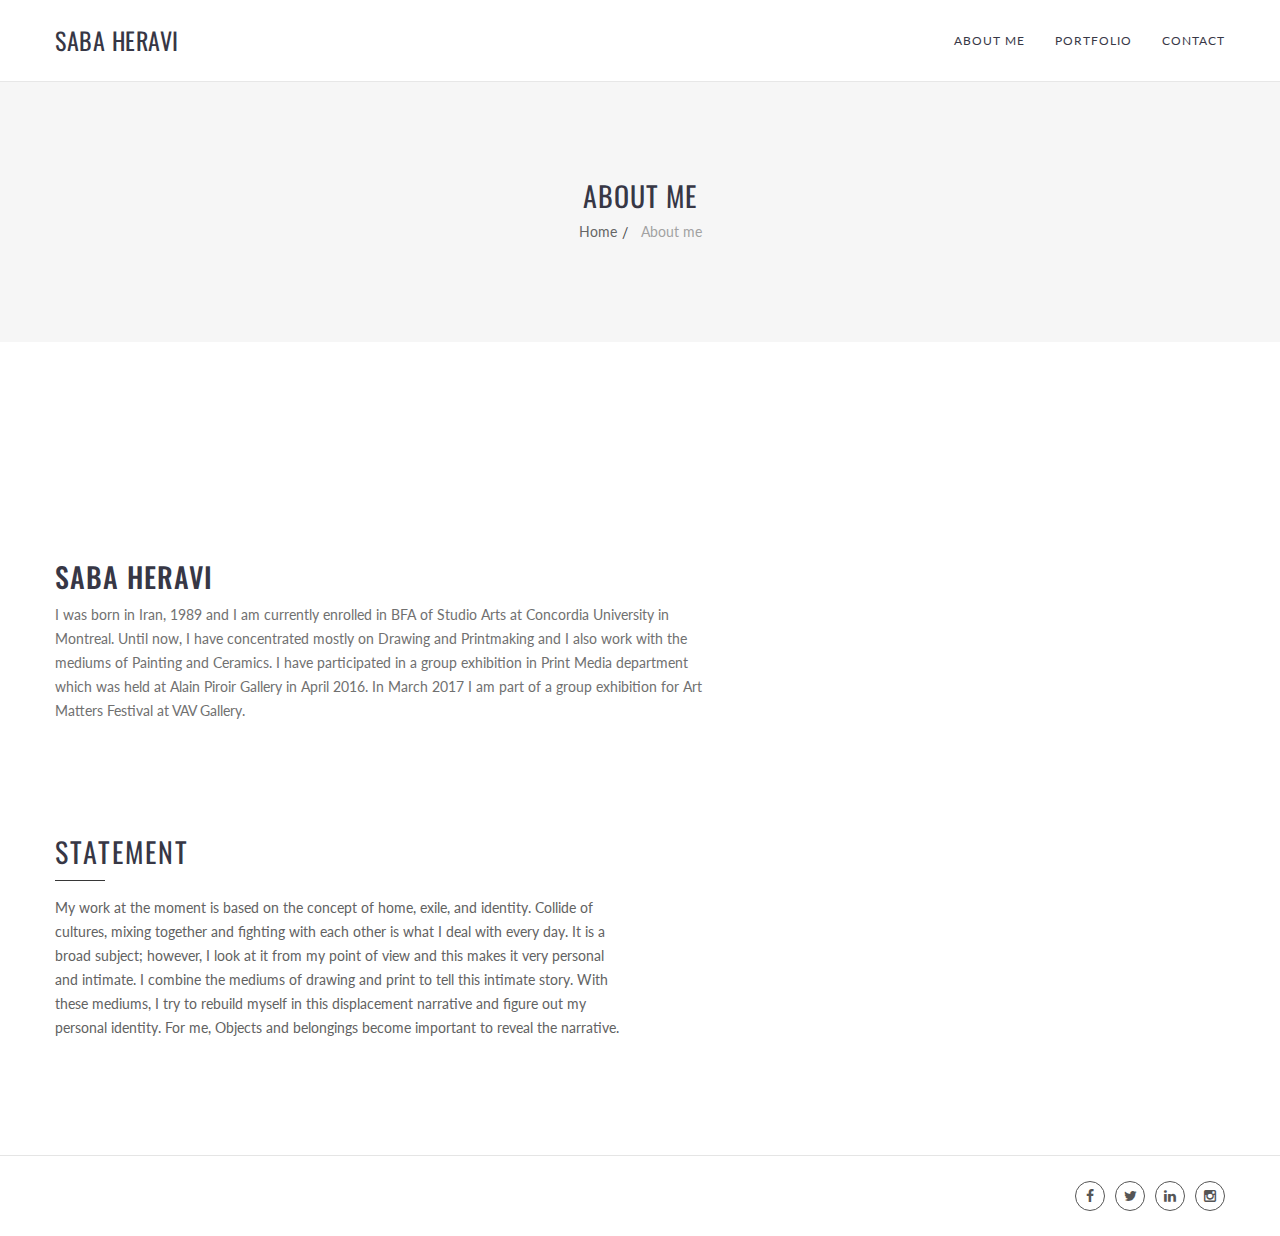
<file: about-me-old.html>
<!doctype html>
<html class="no-js" lang="en-US">
    <head>
        <meta charset="utf-8">
        <meta http-equiv="x-ua-compatible" content="ie=edge">
        <title>Saba Heravi | About</title>
        <meta name="description" content="">
        <meta name="viewport" content="width=device-width, initial-scale=1">

        <!-- Place favicon.ico in the root directory -->
        <link rel="icon" href="img/icons/favicon.png">

        <!-- Fonts -->
		<link href='https://fonts.googleapis.com/css?family=Oswald:400,300,700' rel='stylesheet' type='text/css'>
		<link href='https://fonts.googleapis.com/css?family=Lato:400,400italic,100,300,700,900' rel='stylesheet' type='text/css'>
        
		<!-- All CSS FILES -->
        <link rel="stylesheet" href="css/bootstrap.min.css">
        <link rel="stylesheet" href="css/font-awesome.min.css">    
        <link rel="stylesheet" href="css/et-line-iocn.css">    
        <link rel="stylesheet" href="css/elements.css">     
		<link rel="stylesheet" href="style.css">
        <link rel="stylesheet" href="css/responsive.css">
		<!-- MODERNIZE JS -->
        <script src="js/vendor/modernizr-2.8.3.min.js"></script>

    </head>
    <body>

        <!--[if lt IE 8]>
            <p class="browserupgrade">You are using an <strong>outdated</strong> browser. Please <a href="http://browsehappy.com/">upgrade your browser</a> to improve your experience.</p>
        <![endif]-->
        <!--  THEME PRELOADER AREA -->
        <div id="preloader-wrapper">
            <div class="preloader-wave-effect"></div>
        </div>
        <!-- THEME PRELOADER AREA END -->
        <!-- Main wrapper start -->
        <div class="wrapper">
            <!-- HEADER AREA -->
            <header class="header-area header-style-one intelligent-header">
                <div class="header-middle-area">
                    <div class="container">
                        <div class="row">
							<div class="col-md-4  col-sm-2 col-xs-6">
								<div class="logo">
									<h3><a href="index.html">Saba Heravi</a></h3>
								</div>
							</div>
							<div class="col-md-8 col-sm-10 hidden-xs hidden-sm">
                                <div class="menu-area">
    								<nav>
    									<ul class="main-menu hover-style-one clearfix">
                                            <li><a href="contact.html">About Me</a></li>
                                            <li><a href="index.html">Portfolio</a></li>
                                            <li><a href="contact.html">Contact</a></li>
    									</ul>
                                    </nav>
								</div>
							</div>
                            <div class="clearfix"></div>
                            <!-- START OF MOBILE MENU AREA -->
                            <div class="mobile-menu-area clearfix hidden-md hidden-lg">
                                <nav class="mobile-menu">
                                    <ul>
                                        <li><a href="index.html">Portfolio</a></li>
                                        <li><a href="contact.html">About Me</a></li>
                                        <li><a href="contact.html">Contact</a></li>
                                    </ul>
                                </nav>
                            </div>
                            <!-- END OF MOBILE MENU AREA -->
                        </div>
                    </div>
                </div>                
            </header>
            <!-- END HEADER AREA -->
            <div class="intelligent-header-space"></div>
            <div class="content">
                <!-- Breadcrumb area start -->
                <div class="breadcrumb-area breadcrumb-style-3 gray-bg ptb-100">
                    <div class="container">
                        <div class="row">
                            <div class="col-xs-12">
                                <div class="breadcrumb-content text-center">
                                    <h2 class="page-cat">About me</h2>
                                    <ul class="breadcrumb-list">
                                        <li><a href="index.html">Home</a></li>
                                        <li>About me</li>
                                    </ul>
                                </div>
                            </div>
                        </div>
                    </div>
                </div>
                <!-- Breadcrumb area end -->            
                <!-- Theme standard row Start -->
                <div class="adam-standard-row pt-20">
                    <div class="about-welcome-aea">
                        <div class="container">
                            <div class="row">
                                <div class="col-md-7 col-sm-7">
                                    <div class="block-text">
                                        <h3>Saba Heravi</h3>
                                        <p>I was born in Iran, 1989 and I am currently enrolled in BFA of Studio Arts at Concordia University in Montreal. Until now, I have concentrated mostly on Drawing and Printmaking and I also work with the mediums of Painting and Ceramics. I have participated in a group exhibition in Print Media department which was held at Alain Piroir Gallery in April 2016. In March 2017 I am part of a group exhibition for Art Matters Festival at VAV Gallery.</p>
<!--                                         <a class="btn-medium" href="#">Download resume</a>
 -->                                    </div>
                                </div>
                                <!-- <div class="col-md-5 col-sm-5">
                                    <div class="about-photo">
                                        <img src="img/avatar/1.png" alt="">
                                    </div>
                                </div> -->
                            </div>
                        </div>
                    </div>
                </div>
                <!-- Theme standard row End -->  
               
                <!-- Theme standard row for skill -->        
                <div class="adam-standard-row white-bg ptb-100">
                    <div class="container">
                        <div class="row">
                            <div class="col-md-6">
                                <div class="block-text-skill title-bottom-line-one">
                                    <h3 class="area-title">STATEMENT</h3>
                                    <p>My work at the moment is based on the concept of home, exile, and identity. Collide of cultures, mixing together and fighting with each other is what I deal with every day. It is a broad subject; however, I look at it from my point of view and this makes it very personal and intimate. I combine the mediums of drawing and print to tell this intimate story. With these mediums, I try to rebuild myself in this displacement narrative and figure out my personal identity. For me, Objects and belongings become important to reveal the narrative.</p>
                                    
                                </div>
                            </div>
                        </div>
                    </div>
                </div>
                <!-- Theme standard row for skill End -->
               
                                           
            </div>
            <!-- Footer area start -->
            <footer class="footer-area">
                <div class="container">
                    <div class="row">
                        <div class="col-md-6 col-sm-6">
                            <div class="copy-right">
                            </div>
                        </div>
                        <div class="col-md-6 col-sm-6">
                            <div class="social-bookmark-wrapper">
                                <ul class="social-bookmark-wrapper">
                                    <li><a href="https://www.facebook.com/saboolix"><i class="fa fa-facebook"></i></a></li>
                                    <li><a href="https://twitter.com/saboolix"><i class="fa fa-twitter"></i></a></li>
                                    <li><a href="https://www.linkedin.com/in/saba-momahediheravi-a0950664/"><i class="fa fa-linkedin"></i></a></li>
                                    <li><a href="https://www.instagram.com/saboolix/"><i class="fa fa-instagram"></i></a></li>
                                </ul>
                            </div>
                        </div>
                    </div>
                </div>
            </footer>
            <!-- Footer area end -->
        </div>
        <!-- Main wrapper end -->
		<!-- ALL JS HERE -->
        <script src="js/vendor/jquery-1.12.0.min.js"></script>
        <script src="js/bootstrap.min.js"></script>
        <script src="js/jquery.isotope.js"></script>
        <script src="js/slick.min.js"></script>
        <script src="js/waypoints.min.js"></script>
        <script src="js/plugins.js"></script>
        <script src="js/main.js"></script>
    </body>
</html>
</file>
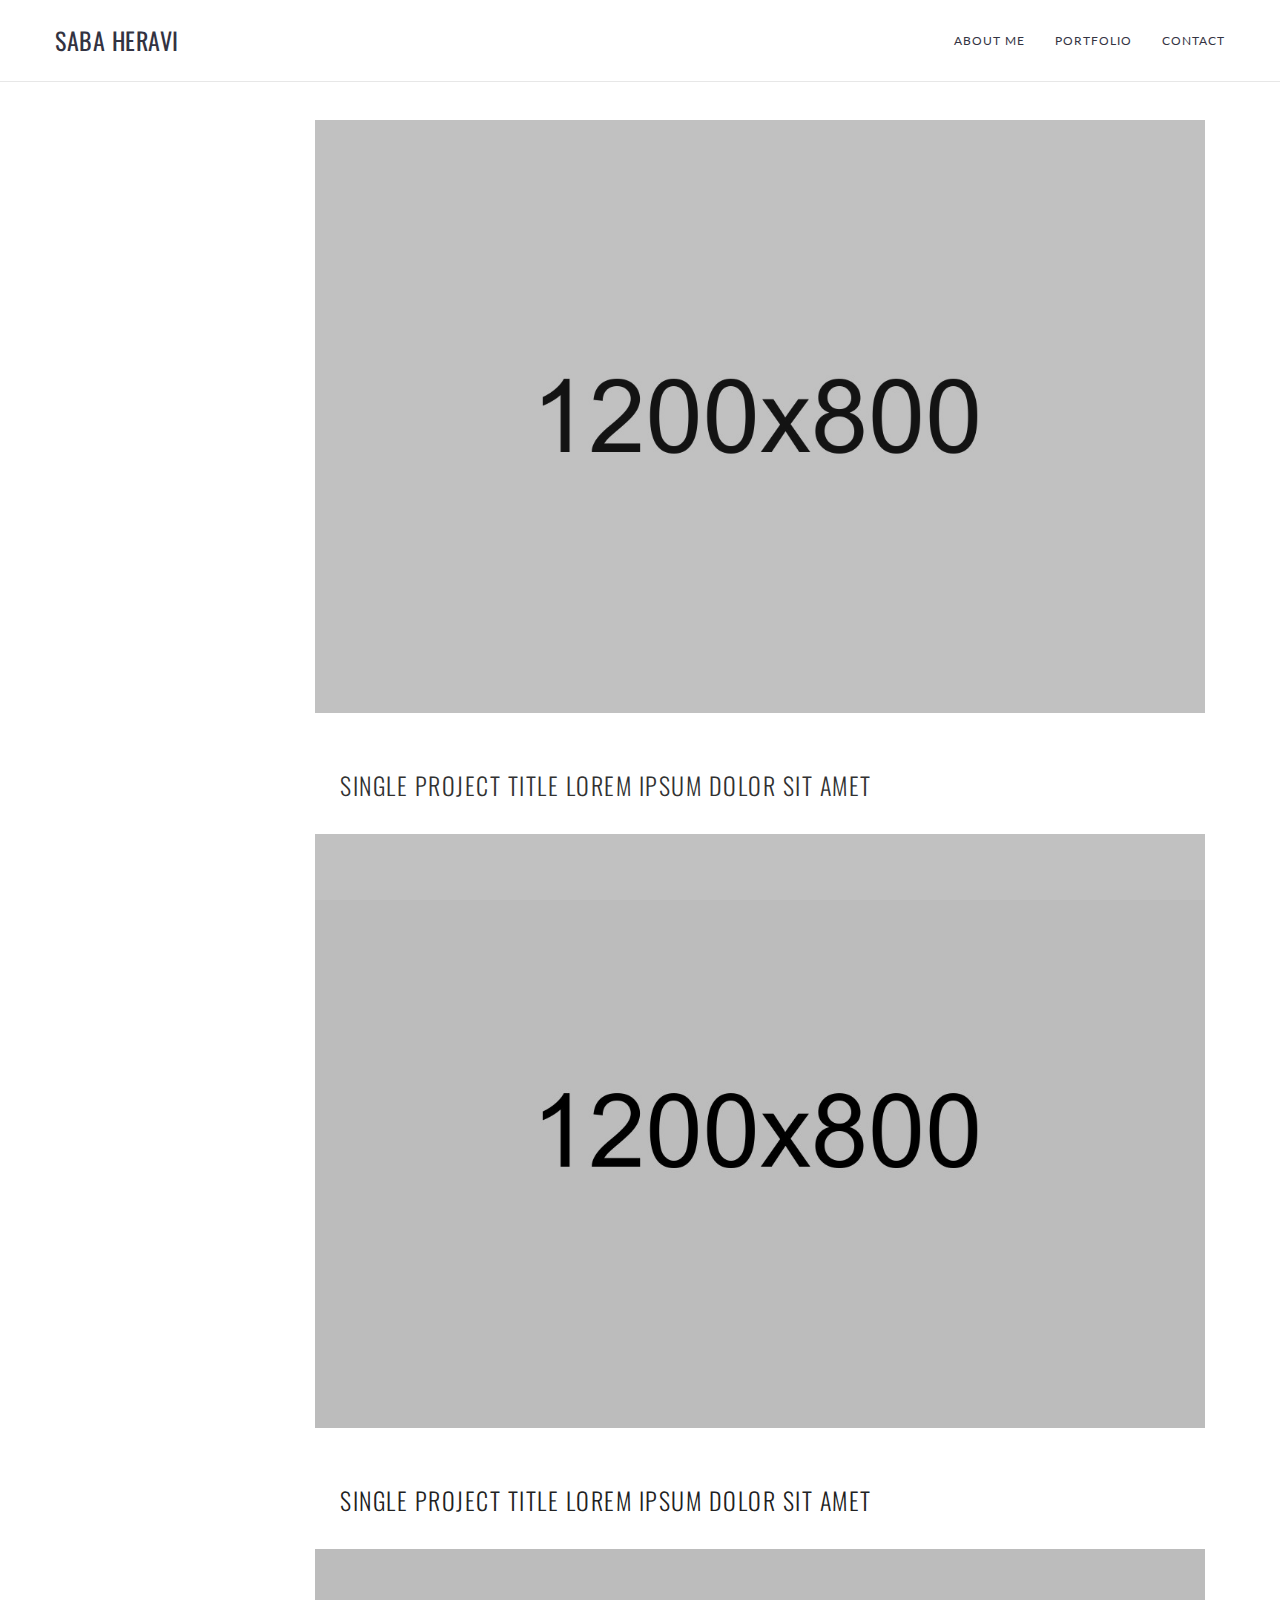
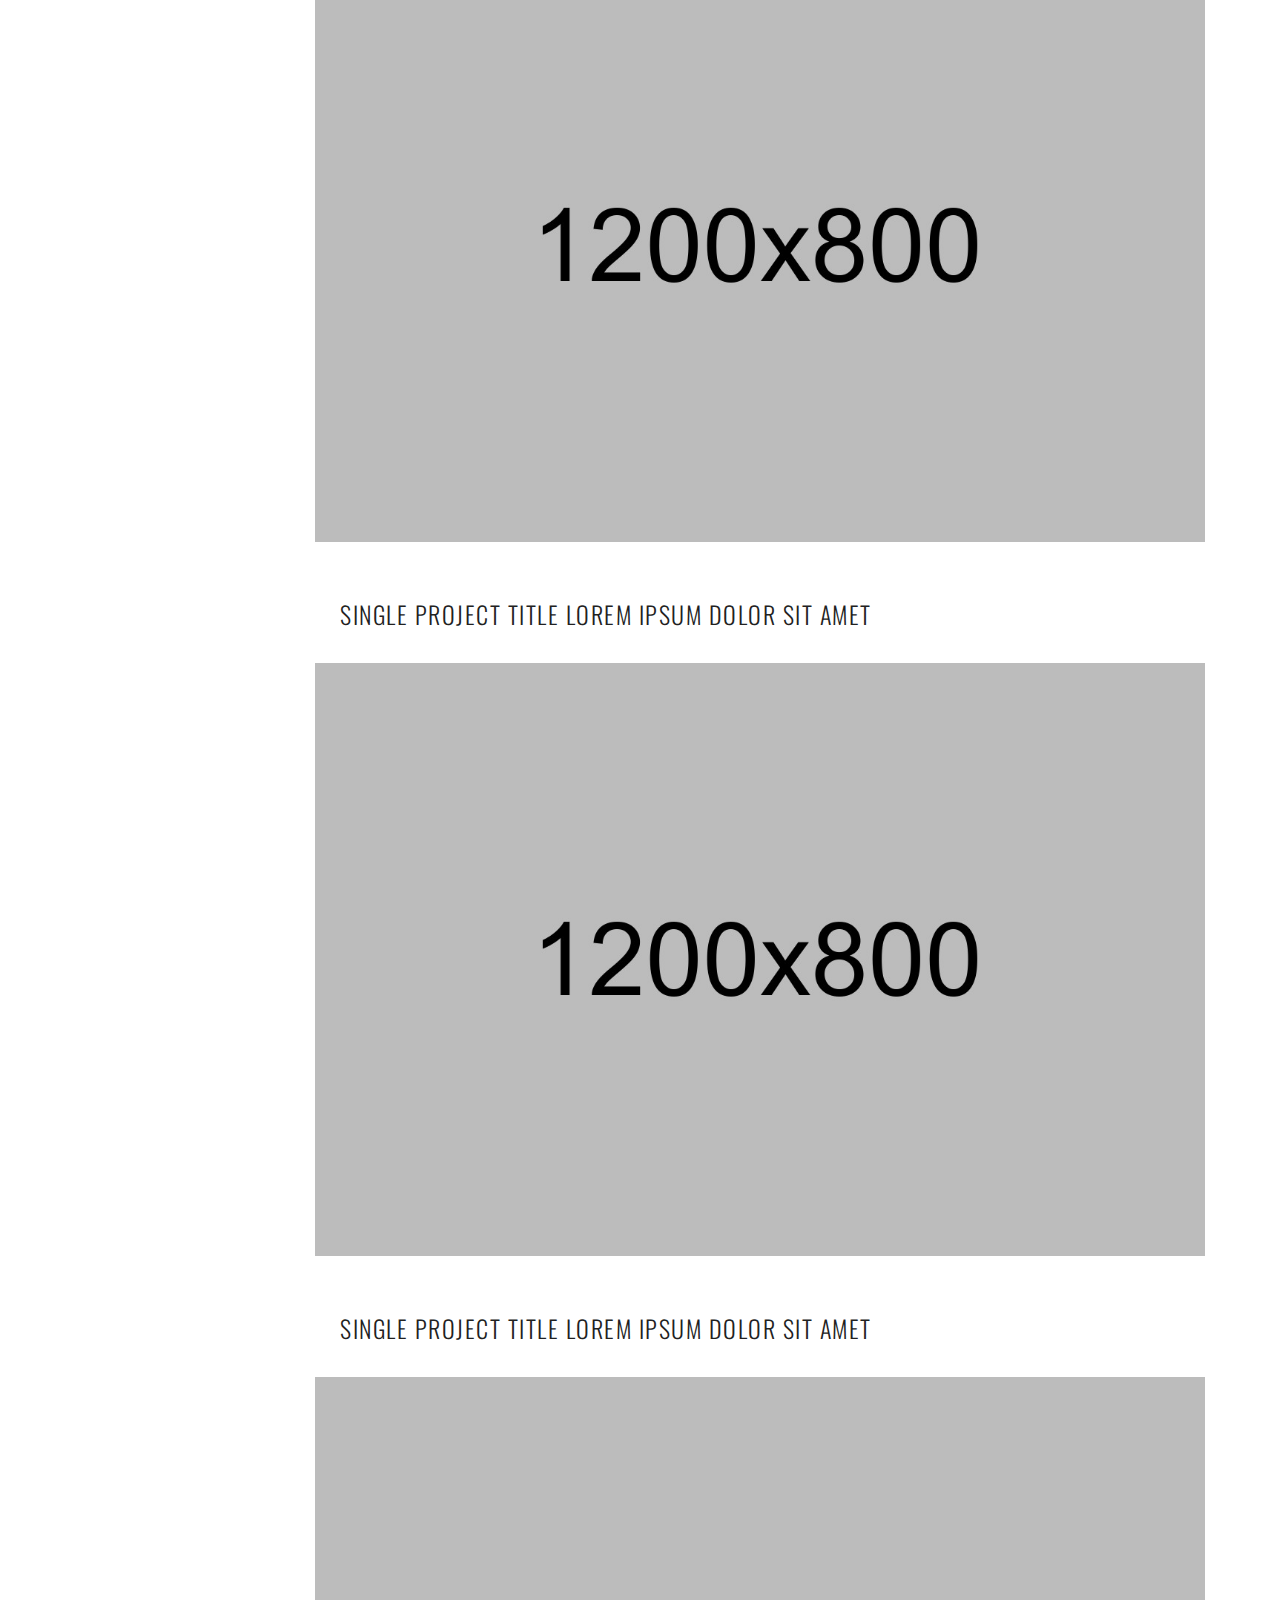
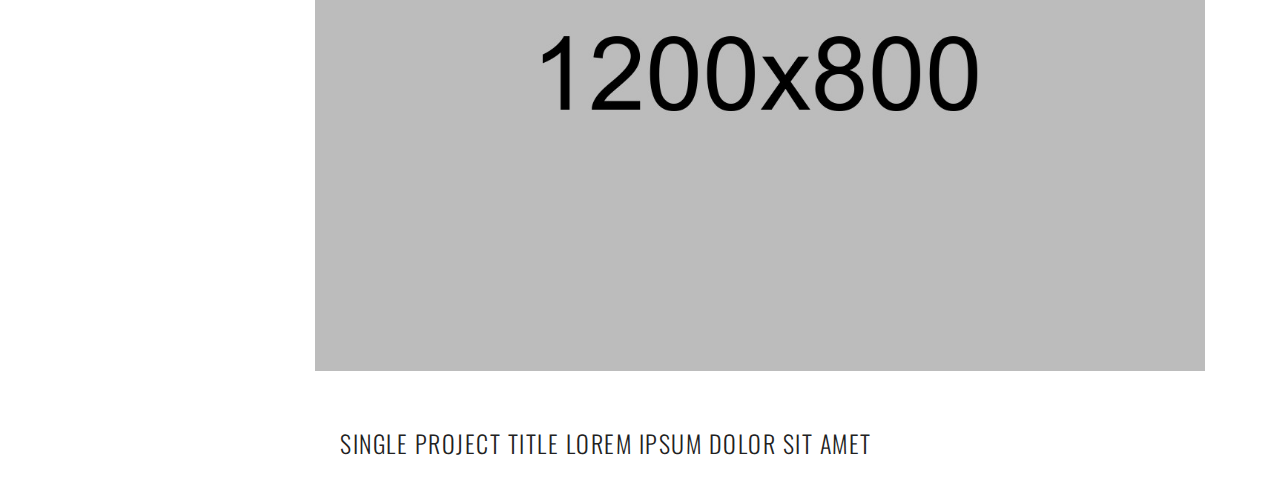
<file: drawing-old.html>
<!doctype html>
<html class="no-js" lang="en-US">
    <head>
        <meta charset="utf-8">
        <meta http-equiv="x-ua-compatible" content="ie=edge">
        <title>Adam | Single Project 3</title>
        <meta name="description" content="">
        <meta name="viewport" content="width=device-width, initial-scale=1">

        <!-- Place favicon.ico in the root directory -->
        <link rel="icon" href="img/icons/favicon.png">

        <!-- Fonts -->
        <link href='https://fonts.googleapis.com/css?family=Oswald:400,300,700' rel='stylesheet' type='text/css'>
        <link href='https://fonts.googleapis.com/css?family=Lato:400,400italic,100,300,700,900' rel='stylesheet' type='text/css'>

        <!-- All CSS FILES -->
        <link rel="stylesheet" href="css/bootstrap.min.css">
        <link rel="stylesheet" href="css/font-awesome.min.css">    
        <link rel="stylesheet" href="css/et-line-iocn.css">    
        <link rel="stylesheet" href="css/elements.css">    
        <link rel="stylesheet" href="style.css">
        <link rel="stylesheet" href="css/responsive.css">

        <!-- MODERNIZE JS -->
        <script src="js/vendor/modernizr-2.8.3.min.js"></script>

    </head>
    <body>

        <!--[if lt IE 8]>
            <p class="browserupgrade">You are using an <strong>outdated</strong> browser. Please <a href="http://browsehappy.com/">upgrade your browser</a> to improve your experience.</p>
        <![endif]-->
        <!--  THEME PRELOADER AREA -->
        <div id="preloader-wrapper">
            <div class="preloader-wave-effect"></div>
        </div>
        <!-- THEME PRELOADER AREA END -->

        <div class="wrapper">
               <!-- HEADER AREA -->
            <header class="header-area header-style-one intelligent-header">
                <div class="header-middle-area">
                    <div class="container">
                        <div class="row">
                            <div class="col-md-4  col-sm-2 col-xs-6">
                                <div class="logo">
                                    <h3><a href="index.html">Saba Heravi</a></h3>
                                </div>
                            </div>
                            <div class="col-md-8 col-sm-10 hidden-xs hidden-sm">
                                <div class="menu-area">
                                    <nav>
                                        <ul class="main-menu hover-style-one clearfix">
                                            <li><a href="about-me.html">About Me</a></li>
                                            <li><a href="index.html">Portfolio</a></li>
                                            <li><a href="contact.html">Contact</a></li>
                                        </ul>
                                    </nav>
                                </div>
                            </div>
                            <div class="clearfix"></div>
                            <!-- START OF MOBILE MENU AREA -->
                            <div class="mobile-menu-area clearfix hidden-md hidden-lg">
                                <nav class="mobile-menu">
                                    <ul>
                                        <li><a href="about-me.html">About Me</a></li>
                                        <li><a href="index.html">Portfolio</a></li>
                                        <li><a href="contact.html">Contact</a></li>
                                    </ul>
                                </nav>
                            </div>
                            <!-- END OF MOBILE MENU AREA -->
                        </div>
                    </div>
                </div>                
            </header>
            <!-- END HEADER AREA -->    
            <!-- Content area start -->
            <section style="background-color: white" class="content content-right-side gray-bg">
                <div class="flay-menu-wrapper">
                    <span class="flay-out-menu-btn"></span>
                </div>
                <div class="inner-content-wrapper">
                    <!-- Theme standard row Start for portfolio -->
                    <div class="adam-standard-row">
                        <!-- Single Project area -->
                        <div class="single-project-area-three">
                            <article class="single-post single-blog-post-area">
                                <div class="col-lg-12 col-md-12">
                                <div class="single-port-img">
                                    <img src="img/portfolio/single/1.jpg" alt="">
                                </div>                              
                        
                                <div class="post-content">                                       
                                    <h2 class="blog-post-title">Single Project title Lorem ipsum dolor sit amet</h2>
                                                                       
                                </div>
                            </article>                               
                        </div>                            
                        <!-- Single Project area end -->                        
                    </div>
                     <div class="adam-standard-row">
                        <!-- Single Project area -->
                        <div class="single-project-area-three">
                            <article class="single-post single-blog-post-area">
                                <div class="col-lg-12 col-md-12">
                                <div class="single-port-img">
                                    <img src="img/portfolio/single/1.jpg" alt="">
                                </div>                              
                        
                                <div class="post-content">                                       
                                    <h2 class="blog-post-title">Single Project title Lorem ipsum dolor sit amet</h2>
                                                                       
                                </div>
                            </article>                               
                        </div>                            
                        <!-- Single Project area end -->                        
                    </div>
                     <div class="adam-standard-row">
                        <!-- Single Project area -->
                        <div class="single-project-area-three">
                            <article class="single-post single-blog-post-area">
                                <div class="col-lg-12 col-md-12">
                                <div class="single-port-img">
                                    <img src="img/portfolio/single/1.jpg" alt="">
                                </div>                              
                        
                                <div class="post-content">                                       
                                    <h2 class="blog-post-title">Single Project title Lorem ipsum dolor sit amet</h2>
                                                                       
                                </div>
                            </article>                               
                        </div>                            
                        <!-- Single Project area end -->                        
                    </div>
                     <div class="adam-standard-row">
                        <!-- Single Project area -->
                        <div class="single-project-area-three">
                            <article class="single-post single-blog-post-area">
                                <div class="col-lg-12 col-md-12">
                                <div class="single-port-img">
                                    <img src="img/portfolio/single/1.jpg" alt="">
                                </div>                              
                        
                                <div class="post-content">                                       
                                    <h2 class="blog-post-title">Single Project title Lorem ipsum dolor sit amet</h2>
                                                                       
                                </div>
                            </article>                               
                        </div>                            
                        <!-- Single Project area end -->                        
                    </div>
                     <div class="adam-standard-row">
                        <!-- Single Project area -->
                        <div class="single-project-area-three">
                            <article class="single-post single-blog-post-area">
                                <div class="col-lg-12 col-md-12">
                                <div class="single-port-img">
                                    <img src="img/portfolio/single/1.jpg" alt="">
                                </div>                              
                        
                                <div class="post-content">                                       
                                    <h2 class="blog-post-title">Single Project title Lorem ipsum dolor sit amet</h2>
                                                                       
                                </div>
                            </article>                               
                        </div>                            
                        <!-- Single Project area end -->                        
                    </div>
                    <!-- Theme standard row End for portfolio -->  
                </div>
            </section>
        </div>

        <!-- ALL JS HERE -->
        <script src="js/vendor/jquery-1.12.0.min.js"></script>
        <script src="js/bootstrap.min.js"></script>
        <script src="js/jquery.isotope.js"></script>
        <script src="js/slick.min.js"></script>
        <script src="js/plugins.js"></script>
        <script src="js/main.js"></script>
    </body>
</html>
</file>
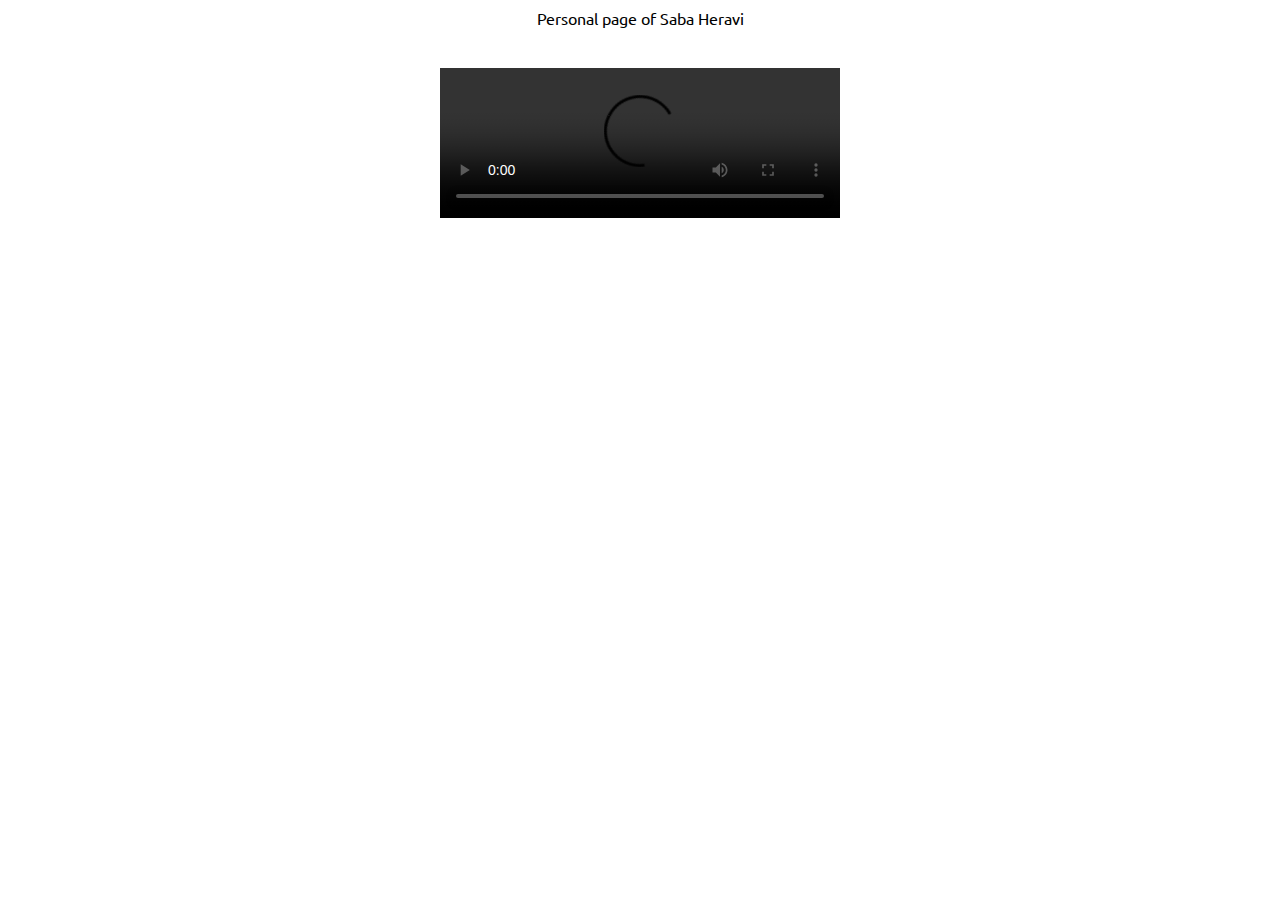
<file: index-bkp.html>
<html>
<head>
<link href="https://fonts.googleapis.com/css?family=Ubuntu" rel="stylesheet">
</head>
<body style="font-family: 'Ubuntu', sans-serif;">
<center>
<p>
Personal page of Saba Heravi
<br/>
<br/>
<br/>
<video width="400" controls>
  <source src="https://scontent-yyz1-1.cdninstagram.com/t50.2886-16/14286277_1267846496593069_844510517_n.mp4" type="video/mp4">
  Your browser does not support HTML5 video.
</video>
</p>
</center>
</body>
</html>
</file>
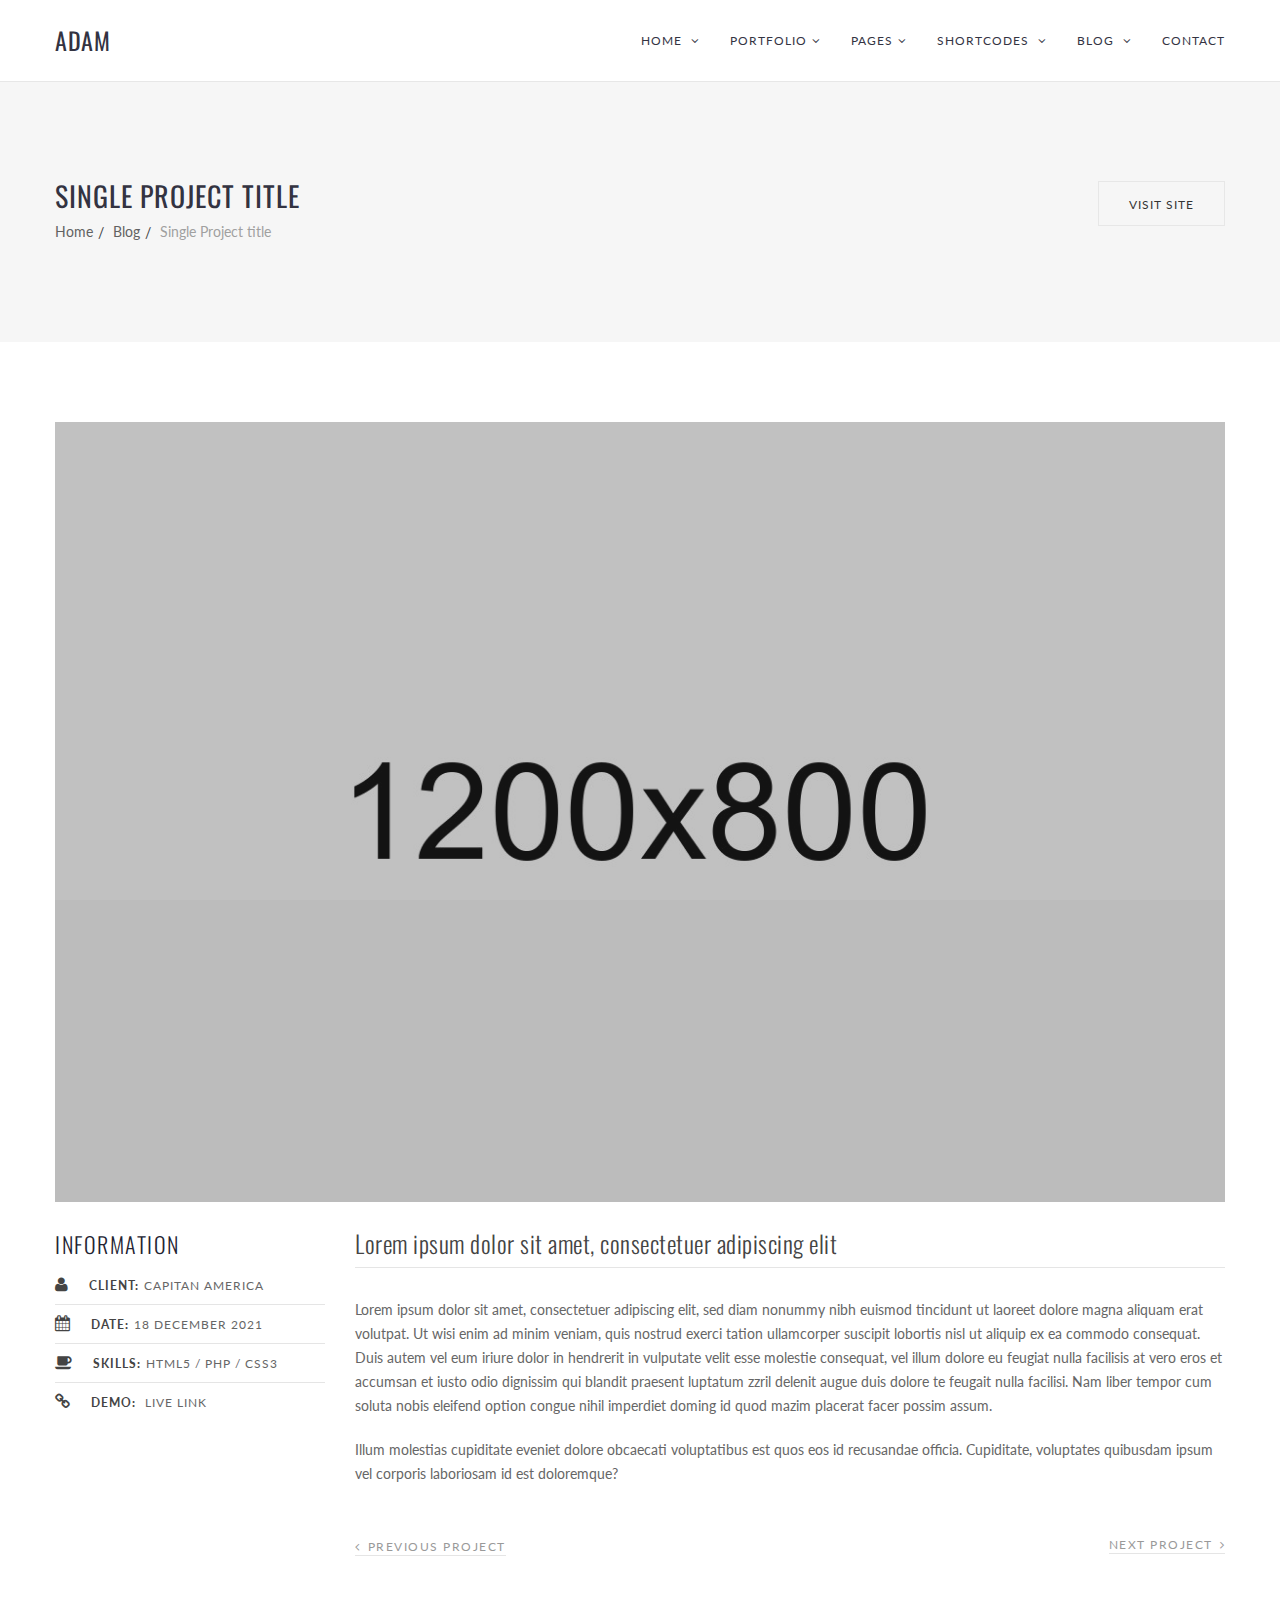
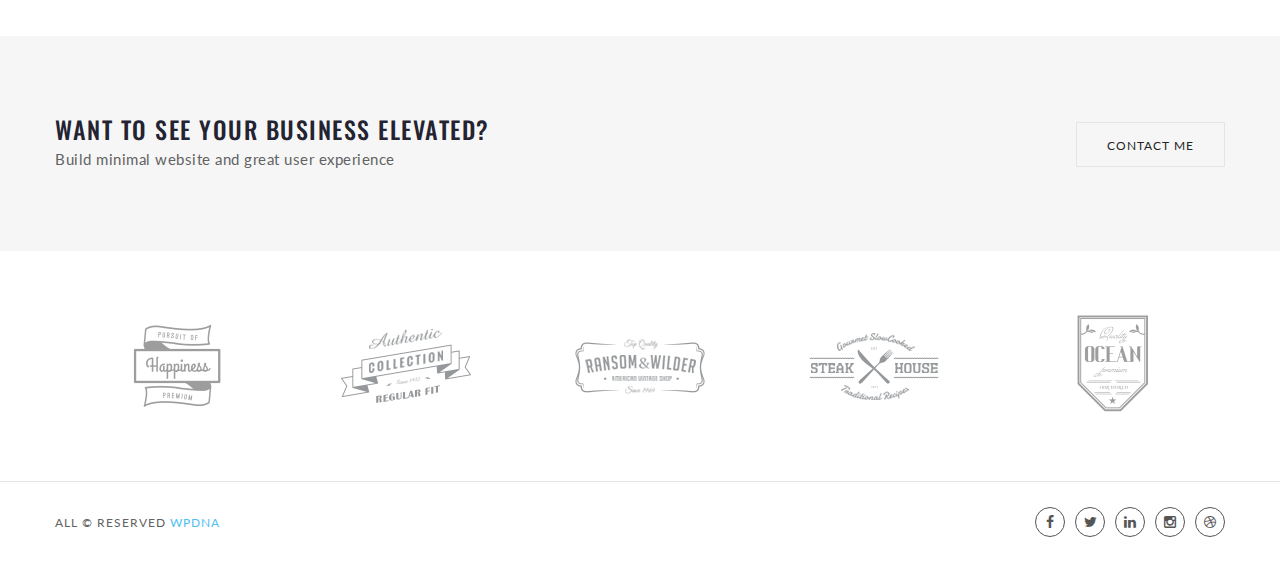
<file: single-project-one.html>
<!doctype html>
<html class="no-js" lang="en-US">
    <head>
        <meta charset="utf-8">
        <meta http-equiv="x-ua-compatible" content="ie=edge">
        <title>Adam | Single Project Four</title>
        <meta name="description" content="">
        <meta name="viewport" content="width=device-width, initial-scale=1">
        <!-- Place favicon.ico in the root directory -->
        <link rel="icon" href="img/icons/favicon.png">

        <!-- Fonts -->
		<link href='https://fonts.googleapis.com/css?family=Oswald:400,300,700' rel='stylesheet' type='text/css'>
		<link href='https://fonts.googleapis.com/css?family=Lato:400,400italic,100,300,700,900' rel='stylesheet' type='text/css'>
		<!-- All CSS FILES -->
        <link rel="stylesheet" href="css/bootstrap.min.css">
        <link rel="stylesheet" href="css/font-awesome.min.css">    
        <link rel="stylesheet" href="css/et-line-iocn.css"> 
        <link rel="stylesheet" href="css/elements.css">    
		<link rel="stylesheet" href="style.css">
        <link rel="stylesheet" href="css/responsive.css">
		<!-- MODERNIZE JS -->
        <script src="js/vendor/modernizr-2.8.3.min.js"></script>

    </head>
    <body>

        <!--[if lt IE 8]>
            <p class="browserupgrade">You are using an <strong>outdated</strong> browser. Please <a href="http://browsehappy.com/">upgrade your browser</a> to improve your experience.</p>
        <![endif]-->
        <!--  THEME PRELOADER AREA -->
        <div id="preloader-wrapper">
            <div class="preloader-wave-effect"></div>
        </div>
        <!-- THEME PRELOADER AREA END -->
        <!-- Main wrapper start -->
        <div class="wrapper">
            <!-- HEADER AREA -->
            <header class="header-area header-style-one intelligent-header">
                <div class="header-middle-area">
                    <div class="container">
                        <div class="row">
							<div class="col-md-4  col-sm-2 col-xs-6">
								<div class="logo">
									<h3><a href="index.html">ADAM</a></h3>
								</div>
							</div>
							<div class="col-md-8 col-sm-10 hidden-xs hidden-sm">
                                <div class="menu-area">
    								<nav>
    									<ul class="main-menu hover-style-one clearfix">
    										<li><a href="#">Home <span><i class="fa fa-angle-down"></i></span></a>
                                                <ul>
                                                    <li><a href="index.html">Adam - Home 1 </a></li>
                                                    <li><a href="index-2.html">Adam - Home 2</a></li>
                                                    <li><a href="index-3.html">Adam - Home 3</a></li>
                                                    <li><a href="index-4.html">Adam - Home 4</a></li>
                                                    <li><a href="index-5.html">Adam - Home 5</a></li>
                                                    <li><a href="index-6.html">Adam - Home 6</a></li>
                                                    <li><a href="index-7.html">Adam - Home 7</a></li>
                                                    <li><a href="index-8.html">Adam - Home 8</a></li>
                                                </ul>
                                            </li>
                                            <li><a href="#">Portfolio<span><i class="fa fa-angle-down"></i></span></a>
                                                <ul>
                                                    <li><a href="#">Masonry<span><i class="fa fa-angle-down"></i></span></a>
                                                        <ul>
                                                            <li><a href="portfolio-2-column-masonry-gutter.html">2 Grid Gutter</a></li>
                                                            <li><a href="portfolio-2-column-masonry-gutter-full.html">2 Grid Gutter Full</a></li>
                                                            <li><a href="portfolio-2-column-masonry-no-gutter.html">2 Grid Gutter less</a></li>
                                                            <li><a href="portfolio-2-column-masonry-no-gutter-full.html">2 Grid Gutter Less Full </a></li>

                                                            <li><a href="portfolio-3-column-masonry-gutter.html">3 Grid Gutter</a></li>
                                                            <li><a href="portfolio-3-column-masonry-gutter-full.html">3 Grid Gutter Full</a></li>
                                                            <li><a href="portfolio-3-column-masonry-no-gutter.html">3 Grid Gutter less</a></li>
                                                            <li><a href="portfolio-3-column-masonry-no-gutter-full.html">3 Grid Gutter Less Full </a></li>

                                                            <li><a href="portfolio-4-column-masonry-gutter.html">4 Grid Gutter</a></li>
                                                            <li><a href="portfolio-4-column-masonry-gutter-full.html">4 Grid Gutter Full</a></li>
                                                            <li><a href="portfolio-4-column-masonry-no-gutter.html">4 Grid Gutter less</a></li>
                                                            <li><a href="portfolio-4-column-masonry-no-gutter-full.html">4 Grid Gutter Less Full </a></li>
                                                        </ul>                                                    
                                                    </li>
                                                    <li><a href="#">Boxed<span><i class="fa fa-angle-down"></i></span></a>
                                                        <ul>
                                                            <li><a href="portfolio-2-column-boxed-gutter.html">2 Grid Gutter</a></li>
                                                            <li><a href="portfolio-2-column-boxed-gutter-full.html">2 Grid Gutter Full</a></li>
                                                            <li><a href="portfolio-2-column-boxed-no-gutter.html">2 Grid Gutter less</a></li>
                                                            <li><a href="portfolio-2-column-boxed-no-gutter-full.html">2 Grid Gutter Less Full </a></li>

                                                            <li><a href="portfolio-3-column-boxed-gutter.html">3 Grid Gutter</a></li>
                                                            <li><a href="portfolio-3-column-boxed-gutter-full.html">3 Grid Gutter Full</a></li>
                                                            <li><a href="portfolio-3-column-boxed-no-gutter.html">3 Grid Gutter less</a></li>
                                                            <li><a href="portfolio-3-column-boxed-no-gutter-full.html">3 Grid Gutter Less Full </a></li>

                                                            <li><a href="portfolio-4-column-boxed-gutter.html">4 Grid Gutter</a></li>
                                                            <li><a href="portfolio-4-column-boxed-gutter-full.html">4 Grid Gutter Full</a></li>
                                                            <li><a href="portfolio-4-column-boxed-no-gutter.html">4 Grid Gutter less</a></li>
                                                            <li><a href="portfolio-4-column-boxed-no-gutter-full.html">4 Grid Gutter Less Full </a></li>
                                                        </ul>                                                    
                                                    </li>
                                                    <li><a href="single-project-one.html">project single 1</a></li>
                                                    <li><a href="single-project-two.html">project single 2</a></li>
                                                    <li><a href="single-project-three.html">project single 3</a></li>
                                                    <li><a href="single-project-four.html">project single 4</a></li>
                                                </ul>
                                            </li>
                                            <li><a href="about-me.html">Pages<span><i class="fa fa-angle-down"></i></span></a>
                                                <ul>
                                                    <li><a href="about-us.html">About Us</a></li>
                                                    <li><a href="about-me.html">About Me</a></li>
                                                    <li><a href="contact.html">Contact</a></li>
                                                    <li><a href="contact-2.html">Contact 2</a></li>
                                                    <li><a href="404.html">404 Not Found</a></li>
                                                </ul>
                                            </li>                                            
                                            <li><a href="#">Shortcodes <span><i class="fa fa-angle-down"></i></span></a>
                                                <ul>
                                                    <li><a href="shortcode-accordion.html">accordion</a></li>
                                                    <li><a href="shortcode-button.html">buttons</a></li>
                                                    <li><a href="shortcode-breadcrumb.html">breadcrumb</a></li>
                                                    <li><a href="shortcode-service-box.html">service box</a></li>
                                                    <li><a href="shortcode-progressbar.html">progressbar</a></li>
                                                    <li><a href="shortcode-tab.html">Tabs</a></li>
                                                    <li><a href="shortcode-header-one.html">header 1</a></li>
                                                    <li><a href="shortcode-header-two.html">header 2</a></li>
                                                    <li><a href="index-2.html">header 3</a></li>
                                                    <li><a href="index-4.html">header 4</a></li>
                                                    <li><a href="index-5.html">header 5</a></li>
                                                    <li><a href="index-7.html">header 6</a></li>
                                                </ul>
                                            </li>
                                            <li><a href="#">Blog <span><i class="fa fa-angle-down"></i></span></a>
                                                <ul class="dropdown-show-right">
                                                    <li><a href="blog.html">Blog Default</a></li>
                                                    <li><a href="blog-left-sidebar.html">Blog Left Sidebar</a></li>
                                                    <li><a href="blog-right-sidebar.html">Blog Right Sidebar</a></li>
                                                    <li><a href="single-post-full-width.html">Post Full width</a></li>
                                                    <li><a href="single-post-left-sidebar.html">Post Sidebar Left</a></li>
                                                    <li><a href="single-post-right-sidebar.html">Post Sidebar Right</a></li>
                                                </ul>                                            
                                            </li>
                                            <li><a href="contact.html">Contact</a></li>
    									</ul>
                                    </nav>
								</div>
							</div>
                            <div class="clearfix"></div>
                            <!-- START OF MOBILE MENU AREA -->
                            <div class="mobile-menu-area clearfix hidden-md hidden-lg">
                                <nav class="mobile-menu">
                                    <ul>
                                        <li><a href="#">Home</a>
                                            <ul>
                                                <li><a href="index.html">Home 1</a></li>
                                                <li><a href="index-2.html">Home 2</a></li>
                                                <li><a href="index-3.html">Home 3</a></li>
                                                <li><a href="index-4.html">Home 4</a></li>
                                                <li><a href="index-5.html">Home 5</a></li>
                                                <li><a href="index-6.html">Home 6</a></li>
                                                <li><a href="index-7.html">Home 7</a></li>
                                                <li><a href="index-8.html">Home 8</a></li>
                                            </ul>
                                        </li>
                                        <li><a href="#">portfolio</a>
                                            <ul>
                                                <li><a href="#">Masonry</a>
                                                    <ul>
                                                        <li><a href="portfolio-2-column-masonry-gutter.html">2 Grid Gutter</a></li>
                                                        <li><a href="portfolio-2-column-masonry-gutter-full.html">2 Grid Gutter Full</a></li>
                                                        <li><a href="portfolio-2-column-masonry-no-gutter.html">2 Grid Gutter less</a></li>
                                                        <li><a href="portfolio-2-column-masonry-no-gutter-full.html">2 Grid Gutter Less Full </a></li>

                                                        <li><a href="portfolio-3-column-masonry-gutter.html">3 Grid Gutter</a></li>
                                                        <li><a href="portfolio-3-column-masonry-gutter-full.html">3 Grid Gutter Full</a></li>
                                                        <li><a href="portfolio-3-column-masonry-no-gutter.html">3 Grid Gutter less</a></li>
                                                        <li><a href="portfolio-3-column-masonry-no-gutter-full.html">3 Grid Gutter Less Full </a></li>

                                                        <li><a href="portfolio-4-column-masonry-gutter.html">4 Grid Gutter</a></li>
                                                        <li><a href="portfolio-4-column-masonry-gutter-full.html">4 Grid Gutter Full</a></li>
                                                        <li><a href="portfolio-4-column-masonry-no-gutter.html">4 Grid Gutter less</a></li>
                                                        <li><a href="portfolio-4-column-masonry-no-gutter-full.html">4 Grid Gutter Less Full </a></li>
                                                    </ul>                                                    
                                                </li>
                                                <li><a href="#">Boxed</a>
                                                    <ul>
                                                        <li><a href="portfolio-2-column-boxed-gutter.html">2 Grid Gutter</a></li>
                                                        <li><a href="portfolio-2-column-boxed-gutter-full.html">2 Grid Gutter Full</a></li>
                                                        <li><a href="portfolio-2-column-boxed-no-gutter.html">2 Grid Gutter less</a></li>
                                                        <li><a href="portfolio-2-column-boxed-no-gutter-full.html">2 Grid Gutter Less Full </a></li>

                                                        <li><a href="portfolio-3-column-boxed-gutter.html">3 Grid Gutter</a></li>
                                                        <li><a href="portfolio-3-column-boxed-gutter-full.html">3 Grid Gutter Full</a></li>
                                                        <li><a href="portfolio-3-column-boxed-no-gutter.html">3 Grid Gutter less</a></li>
                                                        <li><a href="portfolio-3-column-boxed-no-gutter-full.html">3 Grid Gutter Less Full </a></li>

                                                        <li><a href="portfolio-4-column-boxed-gutter.html">4 Grid Gutter</a></li>
                                                        <li><a href="portfolio-4-column-boxed-gutter-full.html">4 Grid Gutter Full</a></li>
                                                        <li><a href="portfolio-4-column-boxed-no-gutter.html">4 Grid Gutter less</a></li>
                                                        <li><a href="portfolio-4-column-boxed-no-gutter-full.html">4 Grid Gutter Less Full </a></li>
                                                    </ul>                                                    
                                                </li>
                                                <li><a href="single-project-one.html">project single 1</a></li>
                                                <li><a href="single-project-two.html">project single 2</a></li>
                                                <li><a href="single-project-three.html">project single 3</a></li>
                                                <li><a href="single-project-four.html">project single 4</a></li>
                                            </ul>
                                        </li>
                                        <li><a href="#">Shortcodes</a>
                                            <ul>
                                                <li><a href="shortcode-accordion.html">accordion</a></li>
                                                <li><a href="shortcode-button.html">buttons</a></li>
                                                <li><a href="shortcode-breadcrumb.html">breadcrumb</a></li>
                                                <li><a href="shortcode-service-box.html">service box</a></li>
                                                <li><a href="shortcode-progressbar.html">progressbar</a></li>
                                                <li><a href="shortcode-tab.html">Tabs</a></li>
                                            </ul>
                                        </li>                                        
                                        <li><a href="#">Blog</a>
                                            <ul class="dropdown-show-right">
                                                <li><a href="blog.html">Blog Default</a></li>
                                                <li><a href="blog-left-sidebar.html">Blog Left Sidebar</a></li>
                                                <li><a href="blog-right-sidebar.html">Blog Right Sidebar</a></li>
                                                <li><a href="single-post-full-width.html">Post Full width</a></li>
                                                <li><a href="single-post-left-sidebar.html">Post Sidebar Left</a></li>
                                                <li><a href="single-post-right-sidebar.html">Post Sidebar Right</a></li>
                                            </ul>                                            
                                        </li>
                                        <li><a href="about-us.html">About</a></li>
                                        <li><a href="contact.html">Contact</a></li>
                                    </ul>
                                </nav>
                            </div>
                            <!-- END OF MOBILE MENU AREA -->
                        </div>
                    </div>
                </div>                
            </header>
            <!-- END HEADER AREA -->
            <div class="intelligent-header-space"></div>  
            <div class="content">
                <!-- Breadcrumb area start -->
                <div class="breadcrumb-area breadcrumb-style-3 gray-bg ptb-100">
                    <div class="container">
                        <div class="row">
                            <div class="col-sm-8 col-xs-12">
                                <div class="breadcrumb-content">
                                    <h2 class="page-cat">Single Project title</h2>
                                    <ul class="breadcrumb-list">
                                        <li><a href="index.html">Home</a></li>
                                        <li><a href="blog.html">Blog</a></li>
                                        <li>Single Project title</li>
                                    </ul>
                                </div>
                            </div>
                            <div class="col-sm-4 hidden-xs">
                                <div class="breadcrumb-btn text-right">
                                    <a href="#" class="btn-medium">Visit site</a>
                                </div>
                            </div>
                        </div>
                    </div>
                </div>
                <!-- Breadcrumb area end -->            
                <!-- Single Project area -->
                <div class="single-project-area">
                    <div class="container">
                        <div class="row">
                            <div class="col-lg-12 col-md-12">
                                <div class="single-port-img">
                                    <img src="img/portfolio/single/1.jpg" alt="">
                                </div>                              
                            </div>
                            <div class="col-lg-3 col-md-4 col-sm-4">
                                <div class="project-meta-wrapper">
                                    <h4>information</h4>
                                    <ul class="single-portfolio-meta">
                                        <li><i class="fa fa-user"></i><span>Client:</span>Capitan America</li>
                                        <li><i class="fa fa-calendar"></i><span>Date:</span>18 December 2021</li>
                                        <li><i class="fa fa-coffee"></i><span>Skills:</span>HTML5 / PHP / CSS3</li>
                                        <li><i class="fa fa-link"></i><span>Demo: </span><a href="#">Live Link</a></li>
                                    </ul>                               
                                </div>                                 
                            </div>
                            <div class="col-lg-9 col-md-8 col-sm-8">
                                <div class="single-project-description">
                                    <h2 class="single-project-title">Lorem ipsum dolor sit amet, consectetuer adipiscing elit</h2>
                                    <p>Lorem ipsum dolor sit amet, consectetuer adipiscing elit, sed diam nonummy nibh euismod tincidunt ut laoreet dolore magna aliquam erat volutpat. Ut wisi enim ad minim veniam, quis nostrud exerci tation ullamcorper suscipit lobortis nisl ut aliquip ex ea commodo consequat. Duis autem vel eum iriure dolor in hendrerit in vulputate velit esse molestie consequat, vel illum dolore eu feugiat nulla facilisis at vero eros et accumsan et iusto odio dignissim qui blandit praesent luptatum zzril delenit augue duis dolore te feugait nulla facilisi. Nam liber tempor cum soluta nobis eleifend option congue nihil imperdiet doming id quod mazim placerat facer possim assum.</p>    

                                    <p>Illum molestias cupiditate eveniet dolore obcaecati voluptatibus est quos eos id recusandae officia. Cupiditate, voluptates quibusdam ipsum vel corporis laboriosam id est doloremque?</p>
                                </div>
                                <div class="post-navigation-wrapper">
                                    <a href="#" class="post-navigation previous-post"><i class="fa fa-angle-left"></i>Previous Project</a>
                                    <a href="#" class="post-navigation next-post">Next Project<i class="fa fa-angle-right"></i></a>
                                </div>                                 
                            </div>                            
                        </div>
                    </div>                
                </div>                
                <!-- Single Project area end --> 
                <!-- Adam call to action area start -->
                <div class="adam-standard-row call-to-action-area gray-bg ptb-80">
                    <div class="container">
                        <div class="row">
                            <div class="col-md-9 col-sm-8">
                                <div class="call-to-text">
                                    <h4>Want to see your business Elevated?</h4>
                                    <p>Build minimal website and great user experience</p>
                                </div>
                            </div>
                            <div class="col-md-3 col-sm-4">
                                <div class="coll-to-btn">
                                    <a class="btn-medium" href="#">Contact Me</a>
                                </div>
                            </div>
                        </div>
                    </div>
                </div>
                <!-- Adam call to action area End -->
                <!-- BRAND ICON AREA START -->
                <div class="adam-standard-row clients-log ptb-40">
                    <div class="container">
                        <div class="row">
                            <div class="col-md-12">
                                <div class="client-logo-wrapper">
                                    <div class="single-brand-logo">
                                        <img src="img/client/1.png" alt="">
                                    </div>
                                    <div class="single-brand-logo">
                                        <img src="img/client/2.png" alt="">
                                    </div>
                                    <div class="single-brand-logo">
                                        <img src="img/client/5.png" alt="">
                                    </div>
                                    <div class="single-brand-logo">
                                        <img src="img/client/3.png" alt="">
                                    </div>
                                    <div class="single-brand-logo">
                                        <img src="img/client/4.png" alt="">
                                    </div>
                                    <div class="single-brand-logo">
                                        <img src="img/client/5.png" alt="">
                                    </div>
                                    <div class="single-brand-logo">
                                        <img src="img/client/6.png" alt="">
                                    </div>
                                </div>
                            </div>
                        </div>
                    </div>
                </div>
                <!-- BRAND ICON AREA END -->
            </div>
            <!-- Footer area start -->
            <footer class="footer-area">
                <div class="container">
                    <div class="row">
                        <div class="col-md-6 col-sm-6">
                            <div class="copy-right">
                                <p>All &copy; reserved <a href="https://themeforest.net/user/wpdna" target="_blank" class="wpdna-brand">wpdna</a></p>
                            </div>
                        </div>
                        <div class="col-md-6 col-sm-6">
                            <div class="social-bookmark-wrapper">
                                <ul class="social-bookmark-wrapper">
                                    <li><a href="#"><i class="fa fa-facebook"></i></a></li>
                                    <li><a href="#"><i class="fa fa-twitter"></i></a></li>
                                    <li><a href="#"><i class="fa fa-linkedin"></i></a></li>
                                    <li><a href="#"><i class="fa fa-instagram"></i></a></li>
                                    <li><a href="#"><i class="fa fa-dribbble"></i></a></li>
                                </ul>
                            </div>
                        </div>
                    </div>
                </div>
            </footer>
            <!-- Footer area end -->
        </div>
        <!-- Main wrapper end -->
		<!-- ALL JS HERE -->
        <script src="js/vendor/jquery-1.12.0.min.js"></script>
        <script src="js/bootstrap.min.js"></script>
        <script src="js/jquery.isotope.js"></script>
        <script src="js/slick.min.js"></script>
        <script src="js/plugins.js"></script>
        <script src="js/main.js"></script>
    </body>
</html>
</file>
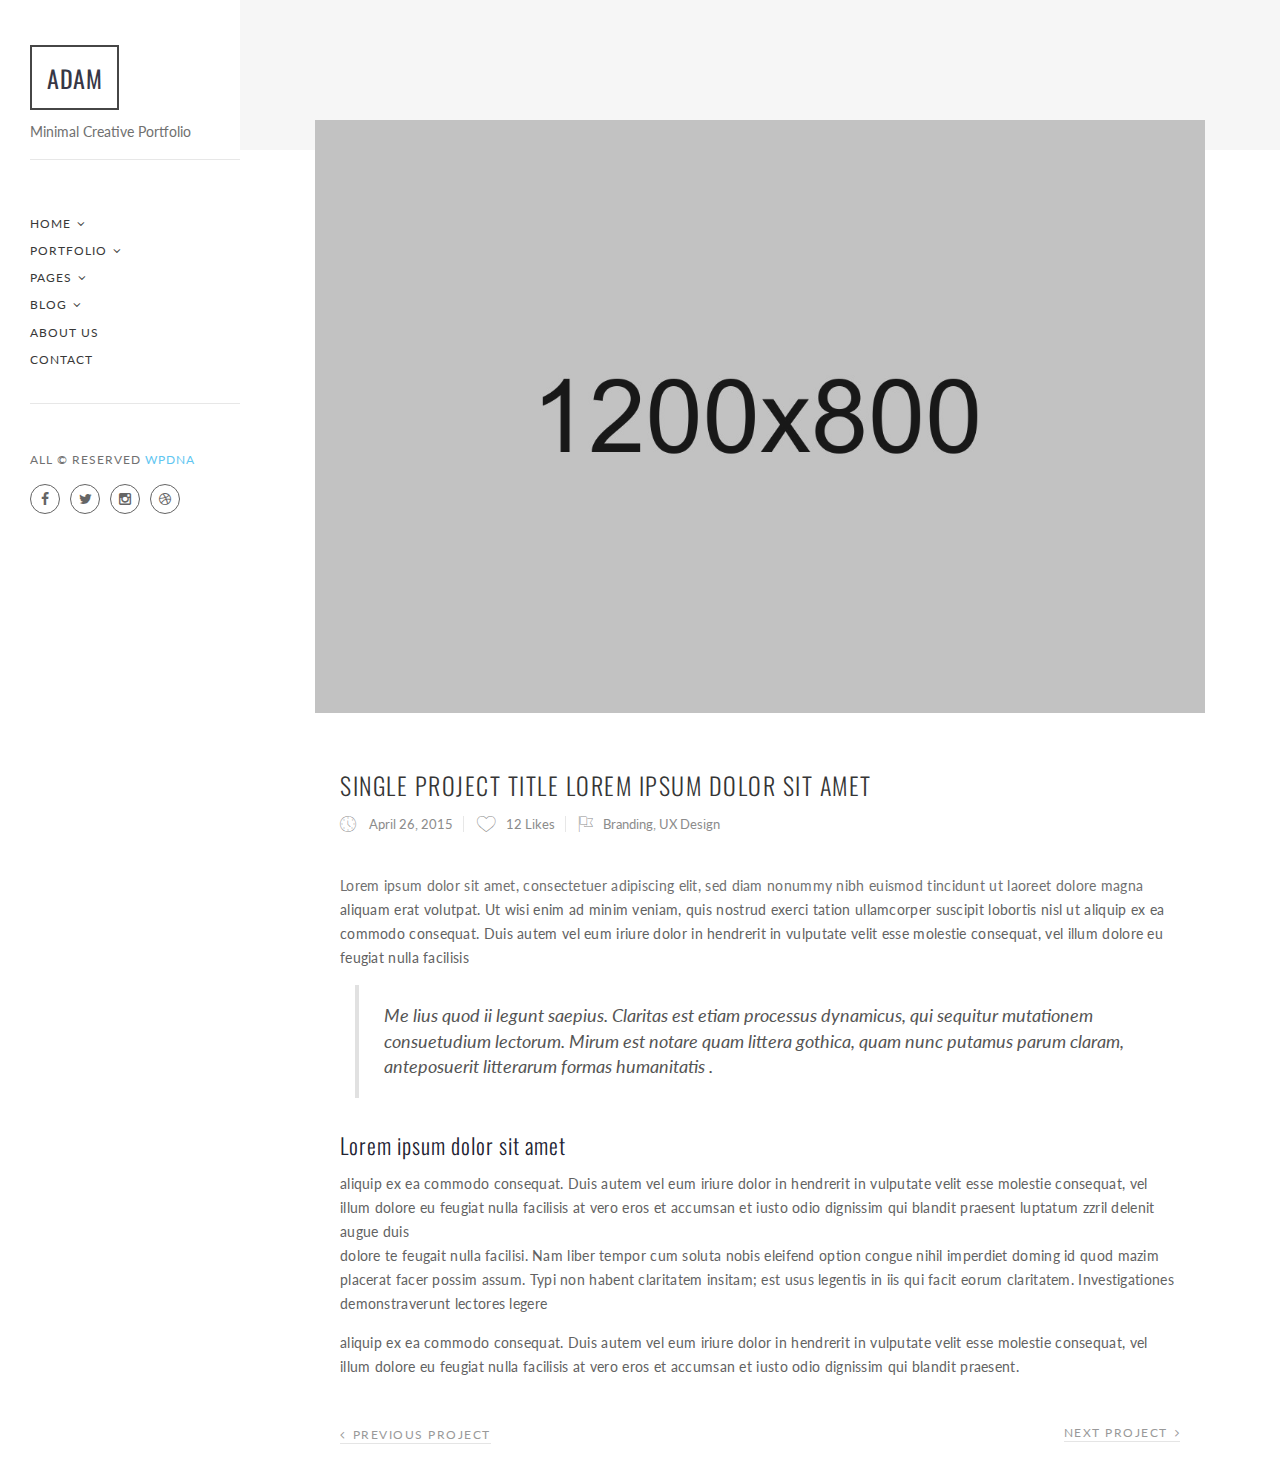
<file: single-project-three.html>
<!doctype html>
<html class="no-js" lang="en-US">
    <head>
        <meta charset="utf-8">
        <meta http-equiv="x-ua-compatible" content="ie=edge">
        <title>Adam | Single Project 3</title>
        <meta name="description" content="">
        <meta name="viewport" content="width=device-width, initial-scale=1">

        <!-- Place favicon.ico in the root directory -->
        <link rel="icon" href="img/icons/favicon.png">

        <!-- Fonts -->
        <link href='https://fonts.googleapis.com/css?family=Oswald:400,300,700' rel='stylesheet' type='text/css'>
        <link href='https://fonts.googleapis.com/css?family=Lato:400,400italic,100,300,700,900' rel='stylesheet' type='text/css'>

        <!-- All CSS FILES -->
        <link rel="stylesheet" href="css/bootstrap.min.css">
        <link rel="stylesheet" href="css/font-awesome.min.css">    
        <link rel="stylesheet" href="css/et-line-iocn.css">    
        <link rel="stylesheet" href="css/elements.css">    
        <link rel="stylesheet" href="style.css">
        <link rel="stylesheet" href="css/responsive.css">

        <!-- MODERNIZE JS -->
        <script src="js/vendor/modernizr-2.8.3.min.js"></script>

    </head>
    <body>

        <!--[if lt IE 8]>
            <p class="browserupgrade">You are using an <strong>outdated</strong> browser. Please <a href="http://browsehappy.com/">upgrade your browser</a> to improve your experience.</p>
        <![endif]-->
        <!--  THEME PRELOADER AREA -->
        <div id="preloader-wrapper">
            <div class="preloader-wave-effect"></div>
        </div>
        <!-- THEME PRELOADER AREA END -->

        <div class="wrapper">
            <!-- Header area -->
            <header class="header-area header-left">
                <div class="header-middle-area">
                    <div class="logo">
                        <h3><a href="index.html">ADAM</a></h3>
                        <p>Minimal Creative Portfolio</p>
                    </div>
                    <nav>
                        <ul id="sidebar-menu" class="sidebar-menu hover-style-one">
                            <li><span>Home</span><span><i class="fa fa-angle-down"></i></span>
                                <ul>
                                    <li><a href="index.html">Adam - Home 1 </a></li>
                                    <li><a href="index-2.html">Adam - Home 2</a></li>
                                    <li><a href="index-3.html">Adam - Home 3</a></li>
                                    <li><a href="index-4.html">Adam - Home 4</a></li>
                                    <li><a href="index-5.html">Adam - Home 5</a></li>
                                    <li><a href="index-6.html">Adam - Home 6</a></li>
                                    <li><a href="index-7.html">Adam - Home 7</a></li>
                                    <li><a href="index-8.html">Adam - Home 8</a></li>
                                </ul>
                            </li>
                            <li><span>portfolio</span><span><i class="fa fa-angle-down"></i></span>
                                <ul>
                                    <li><a href="portfolio-3-column-masonry-gutter.html">3 Grid Gutter</a></li>
                                    <li><a href="portfolio-3-column-masonry-gutter-full.html">3 Grid Gutter Full</a></li>
                                    <li><a href="portfolio-3-column-masonry-no-gutter.html">3 Grid Gutter less</a></li>
                                    <li><a href="portfolio-3-column-masonry-no-gutter-full.html">3 Grid Gutter Less Full </a></li>

                                    <li><a href="portfolio-4-column-masonry-gutter.html">4 Grid Gutter</a></li>
                                    <li><a href="portfolio-4-column-masonry-gutter-full.html">4 Grid Gutter Full</a></li>
                                    <li><a href="portfolio-4-column-masonry-no-gutter.html">4 Grid Gutter less</a></li>
                                    <li><a href="portfolio-4-column-masonry-no-gutter-full.html">4 Grid Gutter Less Full </a></li>
                                </ul>
                            </li>
                            <li><span>Pages</span><span><i class="fa fa-angle-down"></i></span>
                                <ul>
                                    <li><a href="about-us.html">About Us</a></li>
                                    <li><a href="about-me.html">About Me</a></li>
                                    <li><a href="contact.html">Contact</a></li>
                                    <li><a href="contact-2.html">Contact 2</a></li>
                                </ul>
                            </li>
                            <li><span>Blog</span><span><i class="fa fa-angle-down"></i></span>
                                <ul class="dropdown-show-right">
                                    <li><a href="blog.html">Blog Default</a></li>
                                    <li><a href="blog-left-sidebar.html">Blog Left Sidebar</a></li>
                                    <li><a href="blog-right-sidebar.html">Blog Right Sidebar</a></li>
                                    <li><a href="single-post-full-width.html">Post Full width</a></li>
                                    <li><a href="single-post-left-sidebar.html">Post Sidebar Left</a></li>
                                    <li><a href="single-post-right-sidebar.html">Post Sidebar Right</a></li>
                                </ul>
                            </li>
                            <li><a href="about-us.html">About Us</a></li>
                            <li><a href="contact.html">Contact</a></li>
                        </ul> 
                    </nav>
                    <div class="copy-right mb-10">
                        <p>All &copy; reserved <a href="#">wpdna</a></p>
                    </div>
                    <ul class="social-bookmark-wrapper">
                        <li><a href="#"><i class="fa fa-facebook"></i></a></li>
                        <li><a href="#"><i class="fa fa-twitter"></i></a></li>
                        <li><a href="#"><i class="fa fa-instagram"></i></a></li>
                        <li><a href="#"><i class="fa fa-dribbble"></i></a></li>
                    </ul>
                </div>
            </header>
            <!-- End header area -->          
            <!-- Content area start -->
            <section class="content content-right-side gray-bg">
                <div class="flay-menu-wrapper">
                    <span class="flay-out-menu-btn"></span>
                </div>
                <div class="inner-content-wrapper">
                    <!-- Theme standard row Start for portfolio -->
                    <div class="adam-standard-row">
                        <!-- Single Project area -->
                        <div class="single-project-area-three">
                            <article class="single-post single-blog-post-area">
                                <div class="col-lg-12 col-md-12">
                                <div class="single-port-img">
                                    <img src="img/portfolio/single/1.jpg" alt="">
                                </div>                              
                        
                                <div class="post-content">                                       
                                    <h2 class="blog-post-title">Single Project title Lorem ipsum dolor sit amet</h2>
                                    <div class="post-meta">
                                        <span class="post-time"><i class="icon-clock"></i> April 26, 2015</span>
                                        <span class="post-comment"><a href="#"><i class="icon-heart "></i>12 Likes</a></span>
                                        <span class="post-comment"><a href="#"><i class="icon-flag"></i>Branding, UX Design</a></span>
                                    </div>                                        
                                    <p>Lorem ipsum dolor sit amet, consectetuer adipiscing elit, sed diam nonummy nibh euismod tincidunt ut laoreet dolore magna aliquam erat volutpat. Ut wisi enim ad minim veniam, quis nostrud exerci tation ullamcorper suscipit lobortis nisl ut aliquip ex ea commodo consequat. Duis autem vel eum iriure dolor in hendrerit in vulputate velit esse molestie consequat, vel illum dolore eu feugiat nulla facilisis</p>
                                        <blockquote class="ml-20">Me lius quod ii legunt saepius. Claritas est etiam processus dynamicus, qui sequitur mutationem consuetudium lectorum. Mirum est notare quam littera gothica, quam nunc putamus parum claram, anteposuerit litterarum formas humanitatis .
                                        </blockquote> 
                                    <h4>Lorem ipsum dolor sit amet</h4>
                                    <p> aliquip ex ea commodo consequat. Duis autem vel eum iriure dolor in hendrerit in vulputate velit esse molestie consequat, vel illum dolore eu feugiat nulla facilisis at vero eros et accumsan et iusto odio dignissim qui blandit praesent luptatum zzril delenit augue duis <br> dolore te feugait nulla facilisi. Nam liber tempor cum soluta nobis eleifend option congue nihil imperdiet doming id quod mazim placerat facer possim assum. Typi non habent claritatem insitam; est usus legentis in iis qui facit eorum claritatem. Investigationes demonstraverunt lectores legere</p>                    
                                    <p> aliquip ex ea commodo consequat. Duis autem vel eum iriure dolor in hendrerit in vulputate velit esse molestie consequat, vel illum dolore eu feugiat nulla facilisis at vero eros et accumsan et iusto odio dignissim qui blandit praesent.</p>
                                    <div class="post-navigation-wrapper">
                                    <a href="#" class="post-navigation previous-post"><i class="fa fa-angle-left"></i>Previous Project</a>
                                    <a href="#" class="post-navigation next-post">Next Project<i class="fa fa-angle-right"></i></a>
                                    </div>                                        
                                </div>
                            </article>                               
                        </div>                            
                        <!-- Single Project area end -->                        
                    </div>
                    <!-- Theme standard row End for portfolio -->  
                </div>
            </section>
        </div>

        <!-- ALL JS HERE -->
        <script src="js/vendor/jquery-1.12.0.min.js"></script>
        <script src="js/bootstrap.min.js"></script>
        <script src="js/jquery.isotope.js"></script>
        <script src="js/slick.min.js"></script>
        <script src="js/plugins.js"></script>
        <script src="js/main.js"></script>
    </body>
</html>
</file>
<file: css/et-line-iocn.css>
@font-face {
	font-family: 'et-line';
	src:url('../fonts/et-line.eot');
	src:url('../fonts/et-line.eot?#iefix') format('embedded-opentype'),
		url('../fonts/et-line.woff') format('woff'),
		url('../fonts/et-line.ttf') format('truetype'),
		url('../fonts/et-line.svg#et-line') format('svg');
	font-weight: normal;
	font-style: normal;
}

/* Use the following CSS code if you want to use data attributes for inserting your icons */
[data-icon]:before {
	font-family: 'et-line';
	content: attr(data-icon);
	speak: none;
	font-weight: normal;
	font-variant: normal;
	text-transform: none;
	line-height: 1;
	-webkit-font-smoothing: antialiased;
	-moz-osx-font-smoothing: grayscale;
	display:inline-block;
}

/* Use the following CSS code if you want to have a class per icon */
/*
Instead of a list of all class selectors,
you can use the generic selector below, but it's slower:
[class*="icon-"] {
*/
.icon-mobile, .icon-laptop, .icon-desktop, .icon-tablet, .icon-phone, .icon-document, .icon-documents, .icon-search, .icon-clipboard, .icon-newspaper, .icon-notebook, .icon-book-open, .icon-browser, .icon-calendar, .icon-presentation, .icon-picture, .icon-pictures, .icon-video, .icon-camera, .icon-printer, .icon-toolbox, .icon-briefcase, .icon-wallet, .icon-gift, .icon-bargraph, .icon-grid, .icon-expand, .icon-focus, .icon-edit, .icon-adjustments, .icon-ribbon, .icon-hourglass, .icon-lock, .icon-megaphone, .icon-shield, .icon-trophy, .icon-flag, .icon-map, .icon-puzzle, .icon-basket, .icon-envelope, .icon-streetsign, .icon-telescope, .icon-gears, .icon-key, .icon-paperclip, .icon-attachment, .icon-pricetags, .icon-lightbulb, .icon-layers, .icon-pencil, .icon-tools, .icon-tools-2, .icon-scissors, .icon-paintbrush, .icon-magnifying-glass, .icon-circle-compass, .icon-linegraph, .icon-mic, .icon-strategy, .icon-beaker, .icon-caution, .icon-recycle, .icon-anchor, .icon-profile-male, .icon-profile-female, .icon-bike, .icon-wine, .icon-hotairballoon, .icon-globe, .icon-genius, .icon-map-pin, .icon-dial, .icon-chat, .icon-heart, .icon-cloud, .icon-upload, .icon-download, .icon-target, .icon-hazardous, .icon-piechart, .icon-speedometer, .icon-global, .icon-compass, .icon-lifesaver, .icon-clock, .icon-aperture, .icon-quote, .icon-scope, .icon-alarmclock, .icon-refresh, .icon-happy, .icon-sad, .fa fa-facebook, .icon-twitter, .icon-googleplus, .icon-rss, .icon-tumblr, .icon-linkedin, .icon-dribbble {
	font-family: 'et-line';
	speak: none;
	font-style: normal;
	font-weight: normal;
	font-variant: normal;
	text-transform: none;
	line-height: 1;
	-webkit-font-smoothing: antialiased;
	-moz-osx-font-smoothing: grayscale;
	display:inline-block;
}
.icon-mobile:before {
	content: "\e000";
}
.icon-laptop:before {
	content: "\e001";
}
.icon-desktop:before {
	content: "\e002";
}
.icon-tablet:before {
	content: "\e003";
}
.icon-phone:before {
	content: "\e004";
}
.icon-document:before {
	content: "\e005";
}
.icon-documents:before {
	content: "\e006";
}
.icon-search:before {
	content: "\e007";
}
.icon-clipboard:before {
	content: "\e008";
}
.icon-newspaper:before {
	content: "\e009";
}
.icon-notebook:before {
	content: "\e00a";
}
.icon-book-open:before {
	content: "\e00b";
}
.icon-browser:before {
	content: "\e00c";
}
.icon-calendar:before {
	content: "\e00d";
}
.icon-presentation:before {
	content: "\e00e";
}
.icon-picture:before {
	content: "\e00f";
}
.icon-pictures:before {
	content: "\e010";
}
.icon-video:before {
	content: "\e011";
}
.icon-camera:before {
	content: "\e012";
}
.icon-printer:before {
	content: "\e013";
}
.icon-toolbox:before {
	content: "\e014";
}
.icon-briefcase:before {
	content: "\e015";
}
.icon-wallet:before {
	content: "\e016";
}
.icon-gift:before {
	content: "\e017";
}
.icon-bargraph:before {
	content: "\e018";
}
.icon-grid:before {
	content: "\e019";
}
.icon-expand:before {
	content: "\e01a";
}
.icon-focus:before {
	content: "\e01b";
}
.icon-edit:before {
	content: "\e01c";
}
.icon-adjustments:before {
	content: "\e01d";
}
.icon-ribbon:before {
	content: "\e01e";
}
.icon-hourglass:before {
	content: "\e01f";
}
.icon-lock:before {
	content: "\e020";
}
.icon-megaphone:before {
	content: "\e021";
}
.icon-shield:before {
	content: "\e022";
}
.icon-trophy:before {
	content: "\e023";
}
.icon-flag:before {
	content: "\e024";
}
.icon-map:before {
	content: "\e025";
}
.icon-puzzle:before {
	content: "\e026";
}
.icon-basket:before {
	content: "\e027";
}
.icon-envelope:before {
	content: "\e028";
}
.icon-streetsign:before {
	content: "\e029";
}
.icon-telescope:before {
	content: "\e02a";
}
.icon-gears:before {
	content: "\e02b";
}
.icon-key:before {
	content: "\e02c";
}
.icon-paperclip:before {
	content: "\e02d";
}
.icon-attachment:before {
	content: "\e02e";
}
.icon-pricetags:before {
	content: "\e02f";
}
.icon-lightbulb:before {
	content: "\e030";
}
.icon-layers:before {
	content: "\e031";
}
.icon-pencil:before {
	content: "\e032";
}
.icon-tools:before {
	content: "\e033";
}
.icon-tools-2:before {
	content: "\e034";
}
.icon-scissors:before {
	content: "\e035";
}
.icon-paintbrush:before {
	content: "\e036";
}
.icon-magnifying-glass:before {
	content: "\e037";
}
.icon-circle-compass:before {
	content: "\e038";
}
.icon-linegraph:before {
	content: "\e039";
}
.icon-mic:before {
	content: "\e03a";
}
.icon-strategy:before {
	content: "\e03b";
}
.icon-beaker:before {
	content: "\e03c";
}
.icon-caution:before {
	content: "\e03d";
}
.icon-recycle:before {
	content: "\e03e";
}
.icon-anchor:before {
	content: "\e03f";
}
.icon-profile-male:before {
	content: "\e040";
}
.icon-profile-female:before {
	content: "\e041";
}
.icon-bike:before {
	content: "\e042";
}
.icon-wine:before {
	content: "\e043";
}
.icon-hotairballoon:before {
	content: "\e044";
}
.icon-globe:before {
	content: "\e045";
}
.icon-genius:before {
	content: "\e046";
}
.icon-map-pin:before {
	content: "\e047";
}
.icon-dial:before {
	content: "\e048";
}
.icon-chat:before {
	content: "\e049";
}
.icon-heart:before {
	content: "\e04a";
}
.icon-cloud:before {
	content: "\e04b";
}
.icon-upload:before {
	content: "\e04c";
}
.icon-download:before {
	content: "\e04d";
}
.icon-target:before {
	content: "\e04e";
}
.icon-hazardous:before {
	content: "\e04f";
}
.icon-piechart:before {
	content: "\e050";
}
.icon-speedometer:before {
	content: "\e051";
}
.icon-global:before {
	content: "\e052";
}
.icon-compass:before {
	content: "\e053";
}
.icon-lifesaver:before {
	content: "\e054";
}
.icon-clock:before {
	content: "\e055";
}
.icon-aperture:before {
	content: "\e056";
}
.icon-quote:before {
	content: "\e057";
}
.icon-scope:before {
	content: "\e058";
}
.icon-alarmclock:before {
	content: "\e059";
}
.icon-refresh:before {
	content: "\e05a";
}
.icon-happy:before {
	content: "\e05b";
}
.icon-sad:before {
	content: "\e05c";
}
.fa fa-facebook:before {
	content: "\e05d";
}
.icon-twitter:before {
	content: "\e05e";
}
.icon-googleplus:before {
	content: "\e05f";
}
.icon-rss:before {
	content: "\e060";
}
.icon-tumblr:before {
	content: "\e061";
}
.icon-linkedin:before {
	content: "\e062";
}
.icon-dribbble:before {
	content: "\e063";
}
</file>
<file: css/elements.css>
/*-----------------------------------------------------------------------------------
    Various elements style.
-----------------------------------------------------------------------------------*/
@import url("animate.css");

/*!
 * Hamburgers
 * @description Tasty CSS-animated hamburgers
 * @author Jonathan Suh @jonsuh
 * @site https://jonsuh.com/hamburgers
 * @link https://github.com/jonsuh/hamburgers
 */
.hamburger {
  background-color: transparent;
  border: 0 none;
  color: inherit;
  cursor: pointer;
  display: inline-block;
  font: inherit;
  margin: 0;
  overflow: visible;
  padding: 0;
  position: absolute;
  right: 0;
  text-transform: none;
  top: 50%;
  transform: translateY(calc(-50% + 5px));
  transition-duration: 0.5s;
  transition-property: opacity, filter, -webkit-filter;
  transition-timing-function: linear;
}
.hamburger.is-active {
  transform: translateY(calc(-50% + 3px));
}
.hamburger-box {
  display: inline-block;
  height: 20px;
  position: relative;
  width: 25px;
}

.hamburger-inner {
  display: block;
  top: 50%;
  margin-top: -2px; }
  .hamburger-inner, .hamburger-inner::before, .hamburger-inner::after {
    background-color: #000;
    border-radius: 4px;
    height: 1px;
    position: absolute;
    transition-duration: 0.15s;
    transition-property: transform, -webkit-transform;
    transition-timing-function: ease;
    width: 25px;
  }
  .hamburger-inner::before, .hamburger-inner::after {
    content: "";
    display: block; }
  .hamburger-inner::before {
    top: -10px; }
  .hamburger-inner::after {
    bottom: -10px; }


/*
 * Slider
 */
.hamburger--slider .hamburger-inner {
  top: 2px; }
  .hamburger--slider .hamburger-inner::before {
    top: 6px;
    transition-property: opacity, -webkit-transform;
    transition-property: transform, opacity;
    transition-property: transform, opacity, -webkit-transform;
    transition-timing-function: ease;
    transition-duration: 0.2s; }
  .hamburger--slider .hamburger-inner::after {
    top: 12px;
  }

.hamburger--slider.is-active .hamburger-inner {
  -webkit-transform: translate3d(0, 10px, 0) rotate(45deg);
          transform: translate3d(0, 10px, 0) rotate(45deg); }
  .hamburger--slider.is-active .hamburger-inner::before {
    -webkit-transform: rotate(-45deg) translate3d(-5.71429px, -6px, 0);
            transform: rotate(-45deg) translate3d(-5.71429px, -6px, 0);
    opacity: 0; }
  .hamburger--slider.is-active .hamburger-inner::after {
    -webkit-transform: translate3d(0, -12px, 0) rotate(-90deg);
            transform: translate3d(0, -12px, 0) rotate(-90deg); }

/*
 * Slider Reverse
 */
.hamburger--slider-r .hamburger-inner {
  top: 2px; }
  .hamburger--slider-r .hamburger-inner::before {
    top: 10px;
    transition-property: opacity, -webkit-transform;
    transition-property: transform, opacity;
    transition-property: transform, opacity, -webkit-transform;
    transition-timing-function: ease;
    transition-duration: 0.2s; }
  .hamburger--slider-r .hamburger-inner::after {
    top: 20px; }

.hamburger--slider-r.is-active .hamburger-inner {
  -webkit-transform: translate3d(0, 10px, 0) rotate(-45deg);
          transform: translate3d(0, 10px, 0) rotate(-45deg); }
  .hamburger--slider-r.is-active .hamburger-inner::before {
    -webkit-transform: rotate(45deg) translate3d(5.71429px, -6px, 0);
            transform: rotate(45deg) translate3d(5.71429px, -6px, 0);
    opacity: 0; }
  .hamburger--slider-r.is-active .hamburger-inner::after {
    -webkit-transform: translate3d(0, -20px, 0) rotate(90deg);
            transform: translate3d(0, -20px, 0) rotate(90deg); }    



/*Slick Slider Styles */
/* Slider */
.slick-slider
{
    position: relative;

    display: block;
    box-sizing: border-box;

    -webkit-user-select: none;
       -moz-user-select: none;
        -ms-user-select: none;
            user-select: none;

    -webkit-touch-callout: none;
    -khtml-user-select: none;
    -ms-touch-action: pan-y;
        touch-action: pan-y;
    -webkit-tap-highlight-color: transparent;
}
.slick-list
{
    position: relative;

    display: block;
    overflow: hidden;

    margin: 0;
    padding: 0;
}
.slick-list:focus
{
    outline: none;
}
.slick-list.dragging
{
    cursor: pointer;
    cursor: hand;
}

.slick-slider .slick-track,
.slick-slider .slick-list
{
    -webkit-transform: translate3d(0, 0, 0);
       -moz-transform: translate3d(0, 0, 0);
        -ms-transform: translate3d(0, 0, 0);
         -o-transform: translate3d(0, 0, 0);
            transform: translate3d(0, 0, 0);
}

.slick-track
{
    position: relative;
    top: 0;
    left: 0;

    display: block;
}
.slick-track:before,
.slick-track:after
{
    display: table;

    content: '';
}
.slick-track:after
{
    clear: both;
}
.slick-loading .slick-track
{
    visibility: hidden;
}

.slick-slide
{
    display: none;
    float: left;

    height: 100%;
    min-height: 1px;
}
[dir='rtl'] .slick-slide
{
    float: right;
}
.slick-slide img
{
    display: block;
}
.slick-slide.slick-loading img
{
    display: none;
}
.slick-slide.dragging img
{
    pointer-events: none;
}
.slick-initialized .slick-slide
{
    display: block;
}
.slick-loading .slick-slide
{
    visibility: hidden;
}
.slick-vertical .slick-slide
{
    display: block;

    height: auto;

    border: 1px solid transparent;
}
.slick-arrow.slick-hidden {
    display: none;
}

@charset 'UTF-8';
/* Slider */
.slick-loading .slick-list
{
    background: #fff url('../img/icons/ajax-loader.gif') center center no-repeat;
}

/* Icons */
@font-face
{
    font-family: 'slick';
    font-weight: normal;
    font-style: normal;

    src: url('../fonts/slick.eot');
    src: url('../fonts/slick.eot?#iefix') format('embedded-opentype'), url('../fonts/slick.woff') format('woff'), url('../fonts/slick.ttf') format('truetype'), url('../fonts/slick.svg#slick') format('svg');
}
/* Arrows */
.slick-prev, .slick-next {
  background: #777 none repeat scroll 0 0;
  border: medium none;
  color: transparent;
  cursor: pointer;
  display: block;
  font-size: 0;
  height: 40px;
  line-height: 0;
  outline: medium none;
  padding: 0;
  position: absolute;
  top: 50%;
  transform: translate(0px, -50%);
  width: 40px;
  z-index: 2;
}
.slick-prev:hover, 
.slick-prev:focus, 
.slick-next:hover, 
.slick-next:focus {
  background: #888 none repeat scroll 0 0;
  color: transparent;
  outline: medium none;
}
.slick-prev:hover:before,
.slick-prev:focus:before,
.slick-next:hover:before,
.slick-next:focus:before
{
    opacity: 1;
}
.slick-prev.slick-disabled:before,
.slick-next.slick-disabled:before
{
    opacity: .25;
}

.slick-prev:before,
.slick-next:before
{
    font-family: inherit;
    font-size: 20px;
    line-height: 1;

    opacity: .75;
    color: white;

    -webkit-font-smoothing: antialiased;
    -moz-osx-font-smoothing: grayscale;
}

.slick-prev
{
    left: 0;
}
[dir='rtl'] .slick-prev
{
    right: -25px;
    left: auto;
}
.slick-prev:before
{
    content: '←';
}
[dir='rtl'] .slick-prev:before
{
    content: '→';
}

.slick-next
{
    right: 0;
}
[dir='rtl'] .slick-next
{
    right: auto;
    left: -25px;
}
.slick-next:before
{
    content: '→';
}
[dir='rtl'] .slick-next:before
{
    content: '←';
}

/* Dots */
.slick-dotted.slick-slider
{
    margin-bottom: 0px;
}
.slick-dots {
  display: block;
  list-style: outside none none;
  margin: 0;
  padding: 0;
  text-align: center;
}
.slick-dots li {
  cursor: pointer;
  display: inline-block;
  height: 10px;
  margin: 0 4px;
  padding: 0;
  position: relative;
  width: 10px;
}
.slick-dots li button
{
    font-size: 0;
    line-height: 0;

    display: block;

    width: 20px;
    height: 20px;
    padding: 5px;

    cursor: pointer;

    color: transparent;
    border: 0;
    outline: none;
    background: transparent;
}
.slick-dots li button:hover,
.slick-dots li button:focus
{
    outline: none;
}
.slick-dots li button:hover:before,
.slick-dots li button:focus:before
{
    opacity: 1;
}
.slick-dots li button::before {
  background: #999 none repeat scroll 0 0;
  border-radius: 50%;
  color: black;
  content: "";
  font-family: "slick";
  font-size: 6px;
  height: 10px;
  left: 0;
  line-height: 20px;
  margin: auto;
  opacity: 1;
  position: absolute;
  text-align: center;
  top: 0;
  width: 10px;
}
.slick-dots li.slick-active button::before {
  background: #000 none repeat scroll 0 0;
  color: black;
}

/* ------ venobox.css --------*/
.vbox-overlay *, .vbox-overlay *:before, .vbox-overlay *:after{
    -webkit-backface-visibility: hidden;
    -webkit-box-sizing:border-box;
    -moz-box-sizing:border-box;
    box-sizing:border-box;
}
/* ------- overlay: change here background color and opacity ----- */
.vbox-overlay {
  background: rgba(0, 0, 0, 0.7) none repeat scroll 0 0;
  bottom: 0;
  height: auto;
  left: 0;
  opacity: 0;
  overflow-x: hidden;
  overflow-y: auto;
  position: fixed;
  top: 0;
  width: 100%;
  z-index: 9999;
}

/* ----- preloader - choose between CIRCLE, IOS, DOTS, QUADS ----- */

/* circle preloader */
.vbox-preloader{
    position:fixed; 
    width:32px; 
    height:32px;
    left:50%; 
    top:50%; 
    margin-left:-16px; 
    margin-top:-16px;
    background-image: url(../img/icons/venobox/preload-circle.png);
    text-indent: -100px;
    overflow: hidden;
    -webkit-animation: playload 1.4s steps(18) infinite;
       -moz-animation: playload 1.4s steps(18) infinite;
        -ms-animation: playload 1.4s steps(18) infinite;
         -o-animation: playload 1.4s steps(18) infinite;
            animation: playload 1.4s steps(18) infinite;
}
@-webkit-keyframes playload {
   from { background-position:    0px; }
     to { background-position: -576px; }
}
@-moz-keyframes playload {
   from { background-position:    0px; }
     to { background-position: -576px; }
}
@-ms-keyframes playload {
   from { background-position:    0px; }
     to { background-position: -576px; }
}
@-o-keyframes playload {
   from { background-position:    0px; }
     to { background-position: -576px; }
}
@keyframes playload {
   from { background-position:    0px; }
     to { background-position: -576px; }
}
/* ----- navigation ----- */
.vbox-close{
    cursor: pointer;
    position: fixed;
    top: -1px;
    right: 0;
    width: 46px;
    height: 40px;
    padding: 10px 20px 10px 0;
    display: block;
    background: url(../img/icons/venobox/close.gif) no-repeat #161617;
    background-position:10px center;
    color: #fff;
    text-indent: -100px;
    overflow: hidden;
}
.vbox-next, .vbox-prev{
    box-sizing: content-box;
    cursor: pointer;
    position: fixed;
    top: 50%;
    color: #fff;
    width: 30px;
    height: 170px;
    margin-top: -85px;
    text-indent: -100px;
    border: solid transparent; /* Using border instead of padding to keep bg image in place */
    overflow: hidden;
}
.vbox-prev{
    left: 0;
    border-width: 0 30px 0 10px;
    background: url(../img/icons/venobox/prev.gif) center center no-repeat;
}
.vbox-next{
    right: 0;
    border-width: 0 10px 0 30px;
    background: url(../img/icons/venobox/next.gif) center center no-repeat;
}

.vbox-title{
    width: 100%;
    height: 40px;
    float: left;
    text-align: center;
    line-height: 28px;
    font-size: 12px;
    color: #fff;
    padding: 6px 40px;
    overflow: hidden;
    background: #161617;
    position: fixed;
    display: none;
    top: -1px;
    left: 0;

}
.vbox-num{
    cursor: pointer;
    position: fixed;
    top: -1px;
    left: 0;
    height: 40px;
    display: block;
    color: #fff;
    overflow: hidden;
    line-height: 28px;
    font-size: 12px;
    padding: 6px 10px;
    background: #161617;
    display: none;
}
/* ------- inline window ------ */
.vbox-inline{
    width: 420px;
    height: 315px;
    padding: 10px;
    background: #fff;
    text-align: left;
    margin: 0 auto;
    overflow: auto;
}

/* ------- Video & iFrames window ------ */
.venoframe{
    border: none;
    width: 960px;
    height: 720px;
}
@media (max-width: 992px) {
    .venoframe{
        width: 640px;
        height: 480px;
    }
}
@media (max-width: 767px) {
    .venoframe{
        width: 420px;
        height: 315px;
    }
}
@media (max-width: 460px) {
    .vbox-inline{
        width: 100%;
    }

    .venoframe{
        width: 100%;
        height: 260px;
    }
}

/* ------- PLease do NOT edit this! (or do it at your own risk) ------ */
.vbox-open{
    overflow: hidden;
}
.vbox-container{
    position: relative;
    background: #000;
    width: 100%;
    max-width: 1200px;
    margin: 0 auto;
    padding: 0 15px;
}
.vbox-content{
    text-align: center;
    float: left;
    width: 100%;
    position: relative;
    overflow: hidden;
}
.vbox-container img{
    max-width: 100%;
    height: auto;
}

/*Mobile Responsive menu style */
/* hide the link until viewport size is reached */
a.meanmenu-reveal {
	display: none;
}
/* when under viewport size, .mean-container is added to body */
.mean-container .mean-bar {
	float: left;
	width: 100%;
	transition: .3s;
	position: relative;
	background: #0c1923;
	padding: 4px 0;
	min-height: 42px;
	z-index: 999999;
}
.mean-container a.meanmenu-reveal {
  border: 1px solid #252525;
  color: #232323;
  cursor: pointer;
  display: block;
  font-family: lato;
  font-size: 1px;
  font-weight: 500;
  height: 16px;
  line-height: 16px;
  overflow: hidden;
  padding: 7px 8px;
  position: absolute;
  right: 0;
  text-decoration: none;
  text-indent: -9999em;
  top: 10px;
  width: 19px;
}
.mobile-menu-area {
	padding: 0 15px;
}
.mean-container a.meanmenu-reveal span {
  background: #232323 none repeat scroll 0 0;
  display: block;
  height: 2px;
  margin-top: 3px;
}
.mean-container .mean-nav {
	float: left;
	width: 100%;
	background: #0c1923;
	margin-top: 44px;
}
.mean-container .mean-nav ul {
	padding: 0;
	margin: 0;
	width: 100%;
	list-style-type: none;
}
.mean-container .mean-nav ul li {
	position: relative;
	float: left;
	width: 100%;
}
.mean-container .mean-nav ul li a {
  border-top: 1px solid rgba(255, 255, 255, 0.5);
  color: #fff;
  display: block;
  float: left;
  font-size: 12px;
  letter-spacing: 1px;
  margin: 0;
  padding: 1em 5%;
  text-align: left;
  text-decoration: none;
  text-transform: uppercase;
  width: 90%;
}
.mean-container .mean-nav ul li li a {
	width: 80%;
	padding: 1em 10%;
	border-top: 1px solid #f1f1f1;
	border-top: 1px solid rgba(255,255,255,0.25);
	opacity: 0.75;
	filter: alpha(opacity=75);
	text-shadow: none !important;
	visibility: visible;
}
.mean-container .mean-nav ul li.mean-last a {
	border-bottom: none;
	margin-bottom: 0;
}
.mean-container .mean-nav ul li li li a {
	width: 70%;
	padding: 1em 15%;
}
.mean-container .mean-nav ul li li li li a {
	width: 60%;
	padding: 1em 20%;
}
.mean-container .mean-nav ul li li li li li a {
	width: 50%;
	padding: 1em 25%;
}
.mean-container .mean-nav ul li a:hover {
	background: #252525;
	background: rgba(255,255,255,0.1);
}
.mean-container .mean-nav ul li a.mean-expand {
	margin-top: 1px;
	width: 12px;
	height: 17px;
	line-height: 17px;
	padding: 12px !important;
	text-align: center;
	position: absolute;
	right: 0;
	top: 0;
	z-index: 2;
	font-weight: 700;
	background: rgba(255,255,255,0.1);
	border: none !important;
	border-left: 1px solid rgba(255,255,255,0.4) !important;
	border-bottom: 1px solid rgba(255,255,255,0.2) !important;
}
.mean-container .mean-nav ul li a.mean-expand:hover {
	background: rgba(0,0,0,0.9);
}
.mean-container .mean-push {
	float: left;
	width: 100%;
	padding: 0;
	margin: 0;
	clear: both;
}
.mean-nav .wrapper {
	width: 100%;
	padding: 0;
	margin: 0;
}
/* Fix for box sizing on Foundation Framework etc. */
.mean-container .mean-bar, .mean-container .mean-bar * {
	-webkit-box-sizing: content-box;
	-moz-box-sizing: content-box;
	box-sizing: content-box;
}
.mean-remove {
	display: none !important;
}
/*Adam Mobile Menu*/
.mean-container .mean-bar {
  background: transparent none repeat scroll 0 0;
  float: left;
  margin-top: -66px;
  min-height: 42px;
  padding: 4px 0;
  position: relative;
  width: 100%;
  z-index: 1;
}
.sticky .mean-container .mean-bar {
  margin-top: -56px;
}









/*-------------------------------------------------------------------
    CodePen eave preloader Styles
-------------------------------------------------------------------*/
#preloader-wrapper {
  position: fixed;
  top: 0;
  right: 0;
  bottom: 0;
  left: 0;
  z-index: 99999999;
  display: block;
  background: #fff;
}
.preloader-wave-effect {
  position: absolute;
  top: 50%;
  left: 50%;
  width: 50px;
  height: 60px;
  margin: -25px 0 0 -25px;
}
.preloader-wave-effect:before,
.preloader-wave-effect:after {
  position: absolute;
  display: inline-block;
  content: "";
  width: 50px;
  height: 50px;
  border-radius: 50%;
  background: #000;
  -webkit-animation: preloader-wave 1.7s linear infinite;
  animation: preloader-wave 1.7s linear infinite;
}
.preloader-wave-effect:after {
  animation-delay: -0.9s;
  -webkit-animation-delay: -0.9s;
}
@keyframes preloader-wave {
  0% {
    -webkit-transform: scale(0, 0);
    transform: scale(0, 0);
    opacity: 0.5;
    filter: alpha(opacity=50);
  }
  100% {
    -webkit-transform: scale(1, 1);
    transform: scale(1, 1);
    opacity: 0;
    filter: alpha(opacity=0);
  }
}
@-webkit-keyframes preloader-wave {
  0% {
    -webkit-transform: scale(0, 0);
    opacity: 0.5;
    filter: alpha(opacity=50);
  }
  100% {
    -webkit-transform: scale(1, 1);
    opacity: 0;
    filter: alpha(opacity=0);
  }
}
</file>
<file: style.css>
/*------------------------------------------------------------------------------------
Template Name: ADAM
Template URI: http://wpdna.com/html/adam-preview
Description: Minimal portfolio template for creative.
Author: wpdna
Author URI: http://wpdna.com
Version: 1.1
-------------------------------------------
CSS INDEX
=================== 
1. THEME DEFAULT CSS
2.  HEADER STYLES ONE
	2.1 MENU STYLE THREE
	2.2 HEADER STYLE TWO
	2.3 HEADER STYLE FIVE
	2.4 HEADER STYLE SIX
	2.5 HEADER STYLE FOUR
3. SECTION TITLE
	3.1 SECTION TITLE STYLE TWO
4. SLIDER AREA
	4.1 HOME 5 SLIDER STYLE
5. ADAM PORTFOLIO STYLE
	5.1 PORTFOLIO FILTER STYLE
	5.2 PORTFOLIO THUMB VARIATION STYLE AREA
	5.3 PORTFOLIO STYLE TWO
	5.4 PORTFOLIO STYLE THREE
	5.5 PORTFOLIO STYLE FOUR
	5.6 PORTFOLIO STYLES FIVE
	5.7 SINGLE PORTFOLIO STYLES
	5.8 SINGLE PROJECT STYLE TWO
6. Blog POST STYLE
	6.1 BLOG PAGE STYLE
	6.2 BREAD CRUMB STYLE
	6.3 BREADCRUMB STYLE TWO
	6.4 BREADCRUMB STYLE FOUR
	6.5 SINGLE POST
	6.6 COMMENT FORM AREA
7. WIDGET AREA STYLE
8. ABOUT PAGE STYLE
9. FUN COUNTER AREA
10. PROGRESS BAR STYLE
11. CALL TO ACTION AREA
12. SERVICE AREA STYLE
13. SERVICE STYLE TWO
14. TEAM AREA STYLE
15. TESTIMONIAL STYLE
16. CONTACT AREA STYLE
17. CONTACT FORM STYLE TWO
18. PRISING TABLE STYLE
19. ACCORDION STYLES 
20. ADAM MAP AREA HEIGHT
21. NEWSLETTER AREA
22. TAB AREA
	22.1 TAB AREA TWO
23. COLUMN DEMO
24. FOOTER AREA STYLE
	24.1 FOOTER AREA STYLE TWO
	24.2 FIXED FOOTER AREA
	24.3 FOOTER AREA STYLE THREE
	24.4 FOOTER STYLE FIVE
---------------------------------------------------------------------------------------*/
/*----------------------------------------
 1.  THEME DEFAULT CSS
------------------------------------------*/
body {
  font-family: 'Lato', sans-serif;
  font-weight: normal;
  font-style: normal;
  font-size: 14px;
}
.img{
    max-width: 100%;
    transition: all 0.3s ease-out 0s;
}
a,
.btn {
    -webkit-transition: all 0.3s ease-out 0s;
    -moz-transition: all 0.3s ease-out 0s;
    -ms-transition: all 0.3s ease-out 0s;
    -o-transition: all 0.3s ease-out 0s;
    transition: all 0.3s ease-out 0s;
}
.btn {
    border-radius: 0px;
    font-size: 14px;
    padding: 0px 15px;
    height: 30px;
    line-height: 30px;
}
a:focus,
.btn:focus {
    text-decoration: none;
    outline: none;
}
a:focus,
a:hover {
    color: #888888;
    text-decoration: none;
}
a,
button {
  outline: medium none;
  color: #4FC1F0;
}
.uppercase { 
    text-transform: uppercase;
}
.capitalize { 
    text-transform: capitalize;
}
h1,
h2,
h3,
h4,
h5,
h6 {
  font-family: 'Oswald', sans-serif;
  font-weight: normal;
  color: #232332;
  margin-top: 0px;
  font-style: normal;
  font-weight: 300;
  letter-spacing: .5px;
}
h1 a,
h2 a,
h3 a,
h4 a,
h5 a,
h6 a { 
    color: inherit;
}
h1 {
    font-size: 40px;
    font-weight: 500;
}
h2 {
    font-size: 35px;
}
h3 {
    font-size: 28px;
}
h4 {
    font-size: 22px;
}
h5 {
    font-size: 18px;
}
h6 {
    font-size: 16px;
}
ul {
    margin: 0px;
    padding: 0px;
}
li { list-style: none }
p {
    font-size: 14px;
    font-weight: normal;
    line-height: 24px;
    color: #626262;
    margin-bottom: 15px;
}
hr{
    margin: 60px 0;
    padding: 0px;
    border-bottom: 1px solid #eceff8;
    border-top: 0px;
}
hr.style-2{
    border-bottom: 1px dashed #f10;
}
hr.mp-0 {
    margin: 0;
    border-bottom: 1px solid #eceff8;
}
hr.mtb-40 {
    margin: 40px 0;
    border-bottom: 1px solid #eceff8;
    border-top: 0px;
}
label {
  color: #626262;
  cursor: pointer;
  font-size: 14px;
  font-weight: 400;
}
*::-moz-selection {
    background: #4fc1f0;
    color: #fff;
    text-shadow: none;
}
::-moz-selection {
    background: #4fc1f0;
    color: #fff;
    text-shadow: none;
}
::selection {
    background: #4fc1f0;
    color: #fff;
    text-shadow: none;
}
*::-moz-placeholder {
  color: #555555;
  font-size: 14px;
}
*::placeholder {
  color: #555555;
  font-size: 14px;
}
.mark, mark {
    background: #4fc1f0 none repeat scroll 0 0;
    color: #ffffff;
}
span.tooltip-content {
  color: #00a9da;
  cursor: help;
  font-weight: 600;
}
.f-left {
    float: left;
}
.f-right {
    float: right;
}
.fix {
    overflow: hidden;
}
.browserupgrade {
    margin: 0.2em 0;
    background: #ccc;
    color: #000;
    padding: 0.2em 0;
}
.container {
  width: 1200px;
}
/* --------------------------------
   TRANSITION
-----------------------------------*/
a.button::after,
a.button-small::after {
    -webkit-transition: all 0.3s ease-out 0s;
    -moz-transition: all 0.3s ease-out 0s;
    -ms-transition: all 0.3s ease-out 0s;
    -o-transition: all 0.3s ease-out 0s;
    transition: all 0.3s ease-out 0s;
}
.share ul,
.share:hover ul {
    transition: all 0.4s ease-in-out;
    -webkit-transition: all 0.4s ease-in-out;
    -ms-transition: all 0.4s ease-in-out;
    -moz-transition: all 0.4s ease-in-out;
    -o-transition: all 0.4s ease-in-out;
}
a.button-border span,
a.button-border-white span,
input,
select,
textarea {
    -webkit-transition: all 0.5s ease-out 0s;
    -moz-transition: all 0.5s ease-out 0s;
    -ms-transition: all 0.5s ease-out 0s;
    -o-transition: all 0.5s ease-out 0s;
    transition: all 0.5s ease-out 0s;
}

.browserupgrade {
  margin: 0.2em 0;
  background: #ccc;
  color: #000;
  padding: 0.2em 0;
}
/*------------------------------------
  BASIC MARGIN PADDING
--------------------------------------*/
.m-0 {
    margin-top: 0;
    margin-right: 0;
    margin-bottom: 0;
    margin-left: 0;
}
.p-0 {
    padding-top: 0;
    padding-right: 0;
    padding-bottom: 0;
    padding-left: 0;
}
/*-------------------------------------
    MARGIN TOP
---------------------------------------*/
.mt-0 { margin-top: 0; }
.mt-10 { margin-top: 10px; }
.mt-15 { margin-top: 15px; }
.mt-20 { margin-top: 20px; }
.mt-30 { margin-top: 30px; }
.mt-40 { margin-top: 40px; }
.mt-50 { margin-top: 50px; }
.mt-60 { margin-top: 60px; }
.mt-70 { margin-top: 70px; }
.mt-80 { margin-top: 80px; }
.mt-90 { margin-top: 90px; }
.mt-100 { margin-top: 100px; }
.mt-110 { margin-top: 110px; }
.mt-120 { margin-top: 120px; }
.mt-130 { margin-top: 130px; }
.mt-140 { margin-top: 140px; }
.mt-150 { margin-top: 150px; }
/*-------------------------------------
    MARGIN BOTTOM
---------------------------------------*/
.mb-0 { margin-bottom: 0; }
.mb-10 { margin-bottom: 10px; }
.mb-15 { margin-bottom: 15px; }
.mb-20 { margin-bottom: 20px; }
.mb-30 { margin-bottom: 30px; }
.mb-40 { margin-bottom: 40px; }
.mb-50 { margin-bottom: 50px; }
.mb-60 { margin-bottom: 60px; }
.mb-70 { margin-bottom: 70px; }
.mb-80 { margin-bottom: 80px; }
.mb-90 { margin-bottom: 90px; }
.mb-100 { margin-bottom: 100px; }
.mb-110 { margin-bottom: 110px; }
.mb-120 { margin-bottom: 120px; }
.mb-130 { margin-bottom: 130px; }
.mb-140 { margin-bottom: 140px; }
.mb-150 { margin-bottom: 150px; }
/*-------------------------------------
    PADDING TOP
---------------------------------------*/
.pt-0 { padding-top: 0; }
.pt-10 { padding-top: 10px; }
.pt-15 { padding-top: 15px; }
.pt-20 { padding-top: 20px; }
.pt-30 { padding-top: 30px; }
.pt-40 { padding-top: 40px; }
.pt-50 { padding-top: 50px; }
.pt-60 { padding-top: 60px; }
.pt-70 { padding-top: 70px; }
.pt-80 { padding-top: 80px; }
.pt-90 { padding-top: 90px; }
.pt-100 { padding-top: 100px; }
.pt-110 { padding-top: 110px; }
.pt-120 { padding-top: 120px; }
.pt-130 { padding-top: 130px; }
.pt-140 { padding-top: 140px; }
.pt-150 { padding-top: 150px; }
/*-------------------------------------
   PADDING RIGHT
---------------------------------------*/
.pr-0 { padding-right: 0; }
.pr-10 { padding-right: 10px; }
.pr-15 { padding-right: 15px; }
.pr-20 { padding-right: 20px; }
.pr-30 { padding-right: 30px; }
.pr-40 { padding-right: 40px; }
.pr-50 { padding-right: 50px; }
.pr-60 { padding-right: 60px; }
.pr-70 { padding-right: 70px; }
.pr-80 { padding-right: 80px; }
.pr-90 { padding-right: 90px; }
.pr-100 { padding-right: 100px; }
.pr-110 { padding-right: 110px; }
.pr-120 { padding-right: 120px; }
.pr-130 { padding-right: 130px; }
.pr-140 { padding-right: 140px; }
/*-------------------------------------
    PADDING BOTTOM
---------------------------------------*/
.pb-0 { padding-bottom: 0; }
.pb-10 { padding-bottom: 10px; }
.pb-15 { padding-bottom: 15px; }
.pb-20 { padding-bottom: 20px; }
.pb-30 { padding-bottom: 30px; }
.pb-40 { padding-bottom: 40px; }
.pb-50 { padding-bottom: 50px; }
.pb-60 { padding-bottom: 60px; }
.pb-70 { padding-bottom: 70px; }
.pb-80 { padding-bottom: 80px; }
.pb-90 { padding-bottom: 90px; }
.pb-100 { padding-bottom: 100px; }
.pb-110 { padding-bottom: 110px; }
.pb-120 { padding-bottom: 120px; }
.pb-130 { padding-bottom: 130px; }
.pb-140 { padding-bottom: 140px; }
.pb-150 { padding-bottom: 150px; }
/*-------------------------------------
    PADDING LEFT
---------------------------------------*/
.pl-0 { padding-left: 0; }
.pl-10 { padding-left: 10px; }
.pl-15 { padding-left: 15px; }
.pl-20 { padding-left: 20px; }
.pl-30 { padding-left: 30px; }
.pl-40 { padding-left: 40px; }
.pl-50 { padding-left: 50px; }
.pl-60 { padding-left: 60px; }
.pl-70 { padding-left: 70px; }
.pl-80 { padding-left: 80px; }
.pl-90 { padding-left: 90px; }
.pl-100 { padding-left: 100px; }
.pl-110 { padding-left: 110px; }
.pl-120 { padding-left: 120px; }
.pl-130 { padding-left: 130px; }
.pl-140 { padding-left: 140px; }
.pl-150 { padding-left: 150px; }
/*-------------------------------------
   PAGE SECTION PADDING
---------------------------------------*/
.ptb-0 { padding: 0; }
.ptb-10 { padding: 10px 0; }
.ptb-20 { padding: 20px 0; }
.ptb-30 { padding: 30px 0; }
.ptb-40 { padding: 40px 0; }
.ptb-50 { padding: 50px 0; }
.ptb-60 { padding: 60px 0; }
.ptb-70 { padding: 70px 0; }
.ptb-80 { padding: 80px 0; }
.ptb-90 { padding: 90px 0; }
.ptb-100 { padding: 100px 0; }
.ptb-110 { padding: 110px 0; }
.ptb-120 { padding: 120px 0; }
.ptb-130 { padding: 130px 0; }
.ptb-140 { padding: 140px 0; }
.ptb-150 { padding: 150px 0; }
/*-------------------------------------
    PAGE SECTION MARGIN
---------------------------------------*/
.mtb-0 { margin: 0; }
.mtb-10 { margin: 10px 0; }
.mtb-15 { margin: 15px 0; }
.mtb-20 { margin: 20px 0; }
.mtb-30 { margin: 30px 0; }
.mtb-40 { margin: 40px 0; }
.mtb-50 { margin: 50px 0; }
.mtb-60 { margin: 60px 0; }
.mtb-70 { margin: 70px 0; }
.mtb-80 { margin: 80px 0; }
.mtb-90 { margin: 90px 0; }
.mtb-100 { margin: 100px 0; }
.mtb-110 { margin: 110px 0; }
.mtb-120 { margin: 120px 0; }
.mtb-130 { margin: 130px 0; }
.mtb-140 { margin: 140px 0; }
.mtb-150 { margin: 150px 0; }
.mb-180 { margin-bottom: 180px }
/*-------------------------------------
    SECTION VARIATION 
---------------------------------------*/
/*-------------------------------------------------------
    BACKGROUND COLOR VARIATION FOR SECTION
---------------------------------------------------------*/
 .white-bg { background: #ffffff; }
 .gray-bg { background: #f6f6f6; }
 .transparent-bg { background: transparent; }

/*-------------------------------------
    BACKGROUND OPACITY SET
---------------------------------------*/
 .bg-opacity-black-10:before, .bg-opacity-black-20:before, 
 .bg-opacity-black-30:before, .bg-opacity-black-40:before, 
 .bg-opacity-black-50:before, .bg-opacity-black-60:before, 
 .bg-opacity-black-70:before, .bg-opacity-black-80:before, 
 .bg-opacity-black-90:before,  .bg-opacity-white-10:before,  
 .bg-opacity-white-20:before,  .bg-opacity-white-30:before,  
 .bg-opacity-white-40:before,  .bg-opacity-white-50:before,  
 .bg-opacity-white-60:before,  .bg-opacity-white-70:before,  
 .bg-opacity-white-80:before,  .bg-opacity-white-90:before{
    content: "";
    height: 100%; 
    left: 0; 
    position: absolute; 
    top: 0; 
    width: 100%; 
    z-index: -1; 
 }
 .bg-opacity-black-10:before {  background: rgba(0, 0, 0, 0.1);}
 .bg-opacity-black-20:before {  background: rgba(0, 0, 0, 0.2);}
 .bg-opacity-black-30:before {  background: rgba(0, 0, 0, 0.3);}
 .bg-opacity-black-40:before {  background: rgba(0, 0, 0, 0.4);}
 .bg-opacity-black-50:before {  background: rgba(0, 0, 0, 0.5);}
 .bg-opacity-black-60:before {  background: rgba(0, 0, 0, 0.6);}
 .bg-opacity-black-70:before {  background: rgba(0, 0, 0, 0.7);}
 .bg-opacity-black-80:before {  background: rgba(0, 0, 0, 0.8);}
 .bg-opacity-black-90:before {  background: rgba(0, 0, 0, 0.9);}

 .bg-opacity-white-10:before {  background: rgba(255, 255, 255, 0.1);}
 .bg-opacity-white-20:before {  background: rgba(255, 255, 255, 0.2);}
 .bg-opacity-white-30:before {  background: rgba(255, 255, 255, 0.3);}
 .bg-opacity-white-40:before {  background: rgba(255, 255, 255, 0.4);}
 .bg-opacity-white-50:before {  background: rgba(255, 255, 255, 0.5);}
 .bg-opacity-white-60:before {  background: rgba(255, 255, 255, 0.6);}
 .bg-opacity-white-70:before {  background: rgba(255, 255, 255, 0.7);}
 .bg-opacity-white-80:before {  background: rgba(255, 255, 255, 0.8);}
 .bg-opacity-white-90:before {  background: rgba(255, 255, 255, 0.9);}

/*-------------------------------------
    BACKGROUND IMAGE SET
---------------------------------------*/
 .bg-1 {background: url(img/bg/1.jpg);}
 .bg-2 { background: url(img/bg/2.jpg);}
 .bg-3 { background: url(img/bg/3.jpg);}
 .bg-4 { background: url(img/bg/4.jpg);}

.bg-1, .bg-2, .bg-3, .bg-4, .bg-5, .bg-6, .bg-7, .bg-8, .bg-9, .bg-10{
  background-attachment: fixed; 
  background-clip: initial; 
  background-color: rgba(0, 0, 0, 0); 
  background-origin: initial; 
  background-position: center center; 
  background-repeat: no-repeat; 
  background-size: cover; 
  position: relative; 
  z-index: 0;
}
/*-------------------------------------
    BUTTONS STYLES
---------------------------------------*/
/*-------------------------------------
    BUTTON DEFAULT
---------------------------------------*/
a.button {
  border: 1px solid #e5e5e5;
  color: #232323;
  display: inline-block;
  font-size: 12px;
  height: 45px;
  letter-spacing: 1px;
  line-height: 45px;
  padding: 0 30px;
  text-transform: uppercase;
}
/*-------------------------------------
   BUTTONS VARIATION
---------------------------------------*/
a.button.large  { 
  padding: 0 40px; 
  font-size: 13px;  
}

a.button.medium  { 
  padding: 0 30px;
}

a.button.small  { 
  padding: 0 25px; 
}

a.button.small {
  font-size: 11px;
  letter-spacing: 1.5px;
  padding: 0 20px;
}

a.button.extra-small {
  font-size: 10px;
  height: 40px;
  letter-spacing: 1.5px;
  line-height: 40px;
  padding: 0 15px;
}
/*-------------------------------------
    BLACK BUTTON
---------------------------------------*/
.button.button-black {
  background: #232323 none repeat scroll 0 0;
  border: 1px solid transparent;
  color: #fff;
}
.button.button-colored {
  background: #00a9da none repeat scroll 0 0;
  border: 1px solid transparent;
  color: #fff;
}
.button:hover{
  background: transparent;
  color: #232323;
  border: 1px solid #555;
}
.button.button-black:hover{
  background: #fff;
  color: #232323;
  border: 1px solid #e5e5e5;
}
/*-------------------------------------
   2.  HEADER STYLES ONE
---------------------------------------*/
.content {
  position: relative;
}
.intelligent-header {
    transition: .3s ;
    position: fixed;
    width: 100%;
    z-index: 999;
    transform: translateY(0%);
    top: 0;
    border-bottom: 1px solid #e5e5e5;
}
.hide-menu {
  transform: translateY(-100%);
}
.intelligent-header-space{
  height: 81px;
}
.header-space-larg{
  height: 180px
}
.menu-style-two {
  float: right;
  margin-right: 50px;
  opacity: 0;
  transition: all 0.3s ease 0s;
  visibility: hidden;
}
.nav-show.menu-style-two {
  opacity: 1;
  visibility: visible;
}
.header-style-two,
.header-style-three {
  left: 0;
  position: fixed;
  top: 0;
  width: 100%;
  z-index: 2;
  border-bottom: 1px solid  #e5e5e5;
}
.sticky .logo {
  padding: 15px 0;
}
.sticky .main-menu > li {
  padding: 20px 0;
}

/*------------------------------------
	2.1 MENU STYLE THREE
-------------------------------------*/
.menu-style-three .main-menu {
  float: none;
  text-align: center;
}
.menu-style-three .main-menu > li {
  display: inline-block;
  float: none;
  margin: 0 15px;
  padding: 20px 0;
}
.header-style-three .logo a {
  border: 2px solid #232323;
  display: inline-block;
  height: 90px;
  line-height: 85px;
  width: 95px;
  transition: all 0.5s ease 0s;
}
.header-style-three .logo {
  padding: 0;
  transition: all 0.3s ease 0s;
}
.header-style-three {
  background: #fff none repeat scroll 0 0;
  padding-top: 30px;
  transition: all 0.3s ease 0s;
}
.header-style-three.sticky{
  padding-top: 20px;
}


.header-style-three.sticky .logo a {
  border: 2px solid #999;
  font-size: 20px;
  height: 50px;
  line-height: 45px;
  width: 70px;
}

/*----------------------------------------
	2.2 HEADER STYLE TWO
------------------------------------------*/
.transperant-header {
  position: absolute;
  width: 100%;
  z-index: 9;
  transition: .3s;
}
.transperant-header .header-middle-area {
  background: rgba(255, 255, 255, 0.7) none repeat scroll 0 0;
  display: block;
  border-bottom: 1px solid transparent;
  transition: .3s;
}
.transperant-header.sticky {
  position: fixed;
  z-index: 9;
  border-bottom: 1px solid  #e5e5e5;
}
.transperant-header.sticky .header-middle-area {
  background: rgba(255, 255, 255, 0.9) none repeat scroll 0 0;
}

/*------------------------------------
	2.3 HEADER STYLE FIVE
-------------------------------------*/
.header-style-five {
  left: 0;
  position: fixed;
  top: 0;
  width: 100%;
  z-index: 9;
}
.header-style-five .header-middle-area {
  background: transparent none repeat scroll 0 0;
}

.header-style-five .logo h3 {
  border: 2px solid #fff;
  color: #ffffff;
  display: inline-block;
  height: 60px;
  line-height: 55px;
  padding: 0 15px;
}
/*styling open close button*/
.header-style-five .menu-area {
  padding: 44px 0;
  position: relative;
  transition: .5s;
}
.header-style-five.sticky {
  background: rgba(0, 0, 0, 1) none repeat scroll 0 0;
  transition: all 0.5s ease-in-out 0s;
}
.header-style-five.sticky .menu-area {
  padding: 34px 0;
}
.header-style-five .main-menu {
  float: none;
  text-align: center;
}
.overlay-menu .main-menu > li {
  display: inline-block;
  float: none;
  margin: 0 15px;
}
.overlay-menu .main-menu li a {
  font-family: oswald;
  font-size: 14px;
}
.overlay-menu .main-menu > li > a {
  color: #fff;
  font-family: oswald;
  font-size: 18px;
  padding: 0;
}
.overlay-menu {
  margin-top: 100px;
}
.overlay-menu .hover-style-one > li:hover > a::before, 
.overlay-menu .hover-style-one > li.active > a::before, 
.overlay-menu .hover-style-one > li a:focus::before {
  color: #ffffff;
  text-shadow: 7px 0 #ffffff, 14px 0 #ffffff;
}
.social-bookmark-area {
  border-top: 1px solid #fff;
  margin: 250px auto auto;
  padding-top: 30px;
  width: 40%;
}
.overlay-bookmark {
    text-align: center;
}
.overlay-bookmark > li {
    display: inline-block;
    margin: 0 10px;
}
.overlay-bookmark a {
    background: #fff none repeat scroll 0 0;
    border-radius: 3px;
    color: #232323;
    display: inline-block;
    font-size: 18px;
    height: 40px;
    line-height: 40px;
    padding: 0 15px;
}
.overlay-bookmark a:hover{
  background: #03A9F4;
  color: #ffffff;
}
.menu-button {
  display: inline-block;
  float: right;
  font-size: 30px;
  line-height: 20px;
  position: relative;
  z-index: 999;
}
.menu-button a {
  line-height: 20px;
  text-decoration: none;
}
.btn-open:after {
  color:#fff;
  content:"\f0c9";
  font-family:"FontAwesome";
  transition-property:all .2s linear 0s;
  -moz-transition:all .2s linear 0s;
  -webkit-transition:all .2s linear 0s;
  -o-transition:all .2s linear 0s;
}
.btn-close:after {
  color:#fff;
  content:"\f00d";
  font-family:"FontAwesome";
  transition-property:all .2s linear 0s;
  -moz-transition:all .2s linear 0s;
  -webkit-transition:all .2s linear 0s;
  -o-transition:all .2s linear 0s;
}
.btn-close:hover:after {
  color: #03A9F4;
}
/*overlay*/
.overlay {
  background: rgba(0, 0, 0, 0.9) none repeat scroll 0 0;
  display: none;
  height: 100%;
  left: 0;
  overflow: auto;
  position: fixed;
  top: 0;
  width: 100%;
  z-index: 99;
}
.wrap {
  color:#e9e9e9;
  text-align:center;
  max-width:90%;
  margin:0 auto;
}
.wrap ul.wrap-nav {
  border-bottom:1px solid #575757;
  text-transform:capitalize;
  padding:100px 0px 100px;
}
.wrap ul.wrap-nav li {
  font-size:20px;
  display:inline-block;
  vertical-align:top;
  width:24%;
  position:relative;
}
.wrap ul.wrap-nav li a {
  color:#34B484;
  display:block;
  padding:8px 0;
  text-decoration:none;
  transition-property:all .2s linear 0s;
  -moz-transition:all .2s linear 0s;
  -webkit-transition:all .2s linear 0s;
  -o-transition:all .2s linear 0s;
}
.wrap ul.wrap-nav li a:hover {
  color:#f0f0f0;
}
.wrap ul.wrap-nav ul {
  padding:20px 0;
}
.wrap ul.wrap-nav ul li {
  display:block;
  font-size:13px;
  width:100%;
  color:#e9e9e9;
}
.wrap ul.wrap-nav ul li a {
  color:#f0f0f0;
}
.wrap ul.wrap-nav ul li a:hover {
  color:#34B484;
}
.social {
  font-size:25px;
  padding:20px;
}
.social p {
  margin:0;
  padding:20px 0 5px 0;
  line-height:30px;
  font-size:13px;
}
.social p a {
  color:#34B484;
  text-decoration:none;
  margin:0;
  padding:0;
}
.social-icon {
  width:80px;
  height:50px;
  background:#e9e9e9;
  color:#333;
  display:inline-block;
  margin:0 20px;
  transition-property:all .2s linear 0s;
  -moz-transition:all .2s linear 0s;
  -webkit-transition:all .2s linear 0s;
  -o-transition:all .2s linear 0s;
}
.social-icon:hover {
  background:#34B484;
  color:#f0f0f0;
}
.social-icon i {
  margin-top:12px;
}
/*---------------------------------
	2.4 HEADER STYLE SIX
----------------------------------*/
.header-left {
  background: #ffffff none repeat scroll 0 0;
  bottom: 0;
  height: auto;
  overflow-x: hidden;
  overflow-y: auto;
  padding: 20px 0 0 30px;
  position: fixed;
  text-align: left;
  top: 0;
  width: 240px;
  z-index: 2;
}
.sidebar-menu {
  border-bottom: 1px solid #e5e5e5;
  margin-bottom: 40px;
  padding-bottom: 30px;
}
.content-right-side {
  padding-left: 240px;
  width: 100%;
  z-index: 1;
}
.inner-content-wrapper {
  padding: 60px 60px 30px;
}
.header-left .logo {
  border-bottom: 1px solid #e5e5e5;
  margin-bottom: 50px;
  padding: 25px 0 0;
}
.header-left .logo h3 {
  border: 2px solid #333;
  display: inline-block;
  height: 65px;
  line-height: 62px;
  margin-bottom: 10px;
  padding: 0 15px;
}
.sidebar-menu > li{
  cursor: pointer;
}
.sidebar-menu li {
  color: #232323;
  display: block;
  font-size: 12px;
  letter-spacing: 1px;
  padding: 5px 0;
  text-transform: uppercase;
}
.sidebar-menu li a{
  color: #232323;
}
.sidebar-menu li li a{
  display: inline-block;
}
.sidebar-menu li:hover > a,
.sidebar-menu > li:hover{
  color: #888888;
}
.sidebar-menu li i {
  margin-left: 6px;
}
.sidebar-menu > li > ul {
  border-left: 1px solid #e5e5e5;
  padding-left: 15px;
}
.header-left .social-bookmark-wrapper {
  float: left;
}
.header-left .social-bookmark-wrapper > li {
  float: left;
  margin-left: 0;
  margin-right: 10px;
}
.flay-menu-wrapper{
  display: none;
}
/*---------------------------------------
	3. SECTION TITLE
----------------------------------------*/
.area-title {
  display: inline-block;
  font-family: oswald;
  font-size: 28px;
  font-weight: 400;
  letter-spacing: 2px;
  line-height: 28px;
  margin-bottom: 15px;
  position: relative;
  text-transform: uppercase;
}

.area-title::before,
.area-title::after {
  background: #232323 none repeat scroll 0 0;
  content: "";
  height: 2px;
  left: calc(100% + 20px);
  position: absolute;
  top: 50%;
  transform: translateY(-1px);
  width: 50px;
}
.area-title::after{
  left: auto;
  right: calc(100% + 20px);
}
.area-heading p {
  display: block;
  font-size: 12px;
  letter-spacing: 2px;
  line-height: 18px;
  margin: 0;
  text-transform: uppercase;
}
.title-right-line .area-title::after{
  display: none;
}
/*----------------------------------------
	3.1 SECTION TITLE STYLE TWO
-----------------------------------------*/
.area-heading-style-two {
  margin: 0 auto 70px;
  width: 60%;
}
.text-left.area-heading-style-two {
  margin-left: 0;
  text-align: left;
  width: 60%;
}
.text-right.area-heading-style-two {
  margin-left: auto;
  margin-right: 0;
  text-align: right;
  width: 60%;
}
.text-left.area-heading-style-two .area-title::before{
  left: 0;
  transform: translateX(0);
}
.text-right.area-heading-style-two .area-title::before{
  left: auto;
  right: 0;
  transform: translateX(0);
}
.area-heading.area-heading-style-two p {
  display: block;
  font-size: 14px;
  letter-spacing: 1px;
  line-height: 25px;
  margin: 0;
  text-transform: none;
}
.area-heading-style-two .area-title::after {
  display: none;
  right: calc(100% + 20px);
}
.area-heading-style-two .area-title::before {
  background: #232323 none repeat scroll 0 0;
  bottom: -20px;
  content: "";
  height: 1px;
  left: 50%;
  position: absolute;
  top: auto;
  transform: translateY(0px) translateX(-50%);
  width: 70px;
}
.area-heading-style-two .area-title {
  margin-bottom: 45px;
}
.title-bottom-line-one .area-title::before {
  background: #232323 none repeat scroll 0 0;
  bottom: -15px;
  content: "";
  height: 1px;
  left: 0;
  position: absolute;
  top: auto;
  transform: translateY(0px);
  width: 50px;
}
.title-bottom-line-one .area-title::after{
  display: none;
}
.title-bottom-line-one .area-title {
  margin-bottom: 30px;
}

/*-----------------------------------
	2.5 HEADER STYLE FOUR
------------------------------------*/
.header-middle-area {
  background: #ffffff none repeat scroll 0 0;
  display: block;
}

.logo {
  padding: 25px 0;
  transition: .3s;
}
.logo h3 {
  display: inline-block;
  font-size: 24px;
  font-weight: 400;
  line-height: 30px;
  margin: 0;
  text-transform: uppercase;
}
.menu-area {
  position: relative;
}
.main-menu {
  float: right;
}
.main-menu li {
  float: left;
  margin-left: 30px;
  position: relative;
  transition: .3s;
}

.main-menu > li {
  padding: 30px 0;
}
.main-menu li a {
  color: #232332;
  display: inline-block;
  text-transform: uppercase;
  font-family: 'Lato', sans-serif;
  position: relative;
  font-size: 12px;
  letter-spacing: 1px;
  text-transform: uppercase;
}
.main-menu li:hover > a{
  color: #888;
}
.main-menu li a span {
  margin-left: 5px;
}
.hover-style-one li a::before {
  color: rgba(0, 0, 0, 0);
  content: "•";
  font-size: 7px;
  left: 0;
  pointer-events: none;
  position: absolute;
  text-shadow: 0 0 rgba(0, 0, 0, 0);
  top: 100%;
  transition: text-shadow 0.3s ease 0s, color 0.3s ease 0s;
}
.hover-style-one li a{
  position: relative;
}
.hover-style-one li:hover > a::before, 
.hover-style-one li.active > a::before, 
.hover-style-one li a:focus::before {
  color: #222222;
  text-shadow: 7px 0 #222222, 14px 0 #222222;
}
.main-menu li ul {
  background: #ffffff none repeat scroll 0 0;
  border: 1px solid #e5e5e5;
  float: none;
  left: 0;
  opacity: 0;
  padding: 15px 0 22px 20px;
  position: absolute;
  text-align: left;
  top: 100%;
  transition: all 0.3s ease 0s;
  visibility: hidden;
  width: 220px;
  transform: scale(.9);
  z-index: 11;
}
.main-menu li:hover > ul {
  opacity: 1;
  transform: scale(1);
  visibility: visible;
}
.main-menu li ul li {
  display: block;
  float: none;
  margin: 0 0 15px;
}
.main-menu li ul li:last-child{
  margin: 0;
}
/*Child Sub*/
.main-menu li ul li ul {
  left: 100%;
  opacity: 0;
  position: absolute;
  top: -1px;
  transform: scale(0.9);
  visibility: hidden;
  z-index: 999;
}
.main-menu li ul li:hover > ul{
  opacity: 1;
  transform: scale(1);
  visibility: visible; 
}
.main-menu li ul li a{
  display: block;
}
.main-menu li ul li a span {
  position: absolute;
  right: 10px;
  transform: rotate(-90deg);
}
.member-img img {
    width: 100%;
}
.main-menu li ul.dropdown-show-right {
  left: auto;
  right: 0;
}
/*-----------------------------------------
 	4. SLIDER AREA 
------------------------------------------*/
.all-bg {
  outline: 1px solid rgba(0, 0, 0, 0.2);
  outline-offset: -10px;
}

/*---------------------------------
	4.1 HOME 5 SLIDER STYLE
------------------------------------*/
.tp-splitted.tp-charsplit {
  color: #fff;
  font-family: oswald;
  font-weight: normal;
  letter-spacing: 0;
  text-transform: uppercase;
}



.adam-main-slider-area {
  background: rgba(0, 0, 0, 0) url("img/slider/1.jpg") repeat scroll center center / cover ;
  padding: 180px 0;
}
.adam-main-slider-area.adam-slider-2 {
  background: rgba(0, 0, 0, 0) url("img/slider/2.jpg") repeat scroll center center / cover ;
  padding: 180px 0;
}
.adam-main-slider-area.adam-slider-3 {
  background: rgba(0, 0, 0, 0) url("img/slider/3.jpg") repeat scroll center center / cover ;
  padding: 180px 0;
}
.adam-slider {
  background: rgba(255, 255, 255, 0.9) none repeat scroll 0 0;
  margin: auto;
  outline: 1px solid #fff;
  outline-offset: 5px;
  padding: 65px 0;
  text-align: center;
  width: 500px;
}

.adam-single-slide h1 {
  display: block;
  font-size: 40px;
  font-weight: 400;
  line-height: 1;
  margin: 0 0 10px;
  text-transform: uppercase;
}
.adam-single-slide p {
  color: #333;
  line-height: normal;
  margin-bottom: 0;
}
.adam-slider-5 {
  background: rgba(0, 0, 0, 0) url("img/slider/4.jpg") repeat scroll center center / cover ;
  height: 100vh;
  padding: 0;
}
.single-slider-content {
  position: relative;
}
.slider-content {
  text-align: center;
}





.adam-slider-5 .adam-slider {
  background: transparent none repeat scroll 0 0;
  left: 50%;
  margin: auto;
  outline: medium none;
  outline-offset: 5px;
  padding: 0;
  position: absolute;
  text-align: center;
  top: 50%;
  transform: translateX(-50%) translateY(-50%);
  width: 100%;
}
.adam-slider-5 .slider-content h1,
.adam-slider-5 .slider-content p {
  color: #fff;
}
.adam-slider-5 .slider-content p {
  font-size: 16px;
  line-height: 20px;
  margin: auto;
  width: 45%;
  margin-bottom: 20px;
}
.adam-slider-5 .adam-single-slide h1 {
  display: block;
  font-size: 40px;
  font-weight: 400;
  line-height: 1;
  margin: 0 0 20px;

}
.adam-slider-5 .button{
  color: #fff;
  margin: 0 10px
}
.adam-slider-5 .button.active,
.adam-slider-5 .button:hover{
  color: #232323;
  background: #fff;
  border: 1px solid transparent;
}
.adam-slider-5 .button.active:hover{
  background: transparent;
  border: 1px solid #fff;
  color: #fff;
}

.adam-slider-5 .slick-prev::before {
  content: "";
}
.adam-slider-5 .slick-prev::before, .adam-slider-5 .slick-next::before {
  color: white;
  font-family: fontawesome;
  font-size: 40px;
  line-height: 1;
  opacity: 1;
}
.adam-slider-5 .slick-next::before {
  content: "\f105";
}
.adam-slider-5 .slick-prev, 
.adam-slider-5 .slick-next {
  background: transparent none repeat scroll 0 0;
  border: medium none;
  color: transparent;
  cursor: pointer;
  display: block;
  font-size: 0;
  height: 40px;
  line-height: 0;
  opacity: 0;
  outline: medium none;
  padding: 0;
  position: absolute;
  top: 50%;
  transform: none;
  transition: all 0.3s ease 0s;
  width: 40px;
  z-index: 2;
}
.adam-slider-5:hover .slick-prev,
.adam-slider-5:hover .slick-next {
  opacity: 1;
}

.adam-main-slider-area.adam-slider-6 {
  height: 100vh;
  padding: 0;
  position: relative;
  background: rgba(0, 0, 0, 0) url("img/slider/8.jpg") repeat scroll center center / cover ;
}
.adam-slider-6 .adam-slider {
  left: 50%;
  position: absolute;
  top: 50%;
  transform: translateX(-50%) translateY(-50%);
}
.adam-slider-active-5 h1{
  text-transform: uppercase;
}











/* -----------------------------------------
	5. ADAM PORTFOLIO STYLE
-------------------------------------------- */
.portfolio-container.portfolio-gutter {
  margin-left: -10px;
  margin-right: -10px;
}
.portfolio-gutter .portfolio-item {
  padding: 0 10px;
  margin-bottom: 20px;
}
.portfolio-item {
  float: left;
}
.portfolio-column-count-2 .portfolio-item {
  width: 50%;
}
.portfolio-column-count-3 .portfolio-item {
  width: 33.33%;
}
.portfolio-column-count-4 .portfolio-item {
  width: 25%;
}
.portfolio-column-count-5 .portfolio-item {
  width: 20%;
}
.portfolio-item-content {
  position: relative;
}
.portfolio-fullwidth {
  max-width: 100%;
  overflow: hidden;
}
/*--------------------------------------
	5.1 PORTFOLIO FILTER STYLE
---------------------------------------- */
.portfolio-filter {
  margin-bottom: 40px;
}
.portfolio-filter > li {
  display: inline-block;
  margin: 0 15px;
}
.portfolio-filter > li a {
  color: #3a3a3a;
  display: block;
  font-size: 12px;
  letter-spacing: 1px;
  text-transform: uppercase;
}
.portfolio-filter > li.active a,
.portfolio-filter > li a:hover,
.portfolio-cat a:hover{
  color: #888;
}
.portfolio-action-btn > li a:hover {
  background: rgba(0, 0, 0, 0.9) none repeat scroll 0 0;
}
.portfolio-description {
  bottom: 30px;
  left: 0;
  position: absolute;
  width: 100%;
}
/*-----------------------------------------------------
	5.2 PORTFOLIO THUMB VARIATION STYLE AREA
-------------------------------------------------------*/
.item-thumbnail::before,
.port-slider img::before {
  background: rgba(255, 255, 255, 0.9) none repeat scroll 0 0;
  content: "";
  height: 100%;
  left: 0;
  position: absolute;
  top: 0;
  width: 100%;
  transition: .3s;
  opacity: 0;
  border: 1px solid rgba(0, 0, 0, 0);
}
.portfolio-item:hover .item-thumbnail::before,
.portfolio-item:hover .port-slider img:before{
  opacity: 1;
  border: 1px solid rgba(0, 0, 0, 0.1);
}
.port-slider img{
  position: relative;
}
.item-thumbnail {
  position: relative;
}
.portfolio-item img {
  width: 100%;
}
.portfolio-description h4 {
  font-size: 18px;
  letter-spacing: 1px;
  margin: 0;
  padding-left: 20px;
  text-transform: uppercase;
}
.portfolio-description h4 a {
  display: inline-block;
  margin-bottom: 6px;
  padding-bottom: 6px;
  position: relative;
}
.portfolio-description h4 a::before {
  border-bottom: 1px solid #232323;
  bottom: 0;
  content: "";
  height: 1px;
  left: 0;
  position: absolute;
  width: 50px;
}
.portfolio-item:hover .portfolio-action-btn{
  opacity: 1;
  transform: translateY(-60%);
}
.portfolio-item:hover .portfolio-cat,
.portfolio-item:hover .portfolio-description h4{
  opacity: 1;
  transform: translateY(0);
}
.portfolio-cat,
.portfolio-description h4{
  opacity: 0;
  transition: .3s;
  transform: translateY(-10px);
}

.portfolio-cat {
  overflow: hidden;
  padding-left: 20px;
}
.portfolio-cat > li {
  display: inline-block;
  margin-right: 10px;
  position: relative;
}
.portfolio-cat > li::before {
  content: ",";
  position: absolute;
  right: -5px;
}
.portfolio-cat > li:last-child::before {
  content: "";
}
.portfolio-cat > li:last-child{
  margin-right: 0;
}
.portfolio-cat a {
  color: #3a3a3a;
  font-size: 13px;
  font-weight: 300;
  letter-spacing: 1px;
  text-transform: capitalize;
}
.portfolio-cat a:hover{
  color: #222222;
}
.portfolio-action-btn {
  left: 0;
  margin: auto;
  opacity: 0;
  overflow: hidden;
  position: absolute;
  text-align: center;
  top: 50%;
  transform: translateY(-50%);
  transition: all 0.4s ease 0s;
  width: 100%;
}
.portfolio-action-btn > li {
  display: inline-block;
  margin: 0 2px;
}
.portfolio-action-btn > li a {
  background: rgba(0, 0, 0, 0.7) none repeat scroll 0 0;
  border-radius: 50%;
  color: #ffffff;
  display: inline-block;
  font-size: 18px;
  font-weight: bold;
  height: 45px;
  line-height: 47px;
  text-align: center;
  width: 45px;
}
.btn-medium {
  border: 1px solid #e5e5e5;
  color: #232323;
  display: inline-block;
  font-size: 12px;
  height: 45px;
  letter-spacing: 1px;
  line-height: 45px;
  padding: 0 30px;
  text-transform: uppercase;
}
.btn-medium:hover {
  border: 1px solid #555;
  color: #555;
}

/*---------------------------------------
	5.3 PORTFOLIO STYLE TWO
-----------------------------------------*/

.portfolio-style-two .portfolio-description {
  border: 1px solid #e5e5e5;
  border-top: medium none;
  padding: 20px;
  position: static;
}

.portfolio-style-two .portfolio-item:hover .portfolio-cat, 
.portfolio-style-two .portfolio-item:hover .portfolio-description h4 {
  opacity: 1;
  transform: translateY(0px);
}
.portfolio-style-two .portfolio-item .item-thumbnail{
  overflow: hidden;
}
.portfolio-style-two .portfolio-item .item-thumbnail img{
  transition: .3s;
}
.portfolio-style-two .portfolio-item:hover .item-thumbnail img {
  transform: scale(1.1);
}
.portfolio-style-two .item-thumbnail::before {
  z-index: 2;
}
.portfolio-style-two  .portfolio-cat, 
.portfolio-style-two  .portfolio-description h4 {
  opacity: 1;
  transform: translateY(0);
  transition: all 0.3s ease 0s;
  padding-left: 0;
}
.portfolio-style-two  .portfolio-description h4{
  margin-bottom: 5px;
}
.portfolio-style-two .portfolio-action-btn > li a {
  background: #444 none repeat scroll 0 0;
}
.portfolio-style-two .portfolio-action-btn {
  bottom: 81px;
  left: 0;
  margin: auto;
  right: 0;
  text-align: right;
  top: auto;
  transform: translateY(0px);
  width: 100%;
  z-index: 3;
}
.portfolio-style-two .portfolio-action-btn > li {
  display: inline-block;
  margin: 0 20px 0 0;
}
.portfolio-style-two .portfolio-item:hover .portfolio-action-btn {
  opacity: 1;
  transform: translateY(15px);
}
.portfolio-style-two .portfolio-description h4 a::before{
  display: none;
}
.portfolio-style-two .portfolio-description h4 a{
  margin: 0;
  padding: 0;
}
/*--------------------------------------------------
	5.4 PORTFOLIO STYLE THREE
----------------------------------------------------*/
.portfolio-style-three .item-thumbnail::before {
  background: rgba(0, 0, 0, 0.6) none repeat scroll 0 0;
}
.portfolio-style-three .portfolio-description {
  bottom: auto;
  color: #fff;
  top: 50%;
  transform: translateY(-80%);
}
.portfolio-style-three .portfolio-item .portfolio-cat, 
.portfolio-style-three .portfolio-item .portfolio-description h4 {
  color: #fff;
  font-family: oswald;
  padding: 0;
  text-align: center;
}
.portfolio-style-three .portfolio-item .portfolio-description h4 a:before{
  display: none;
}
.portfolio-style-three .portfolio-item .portfolio-description h4 a {
  margin-bottom: 5px;
  padding: 0;
}
.portfolio-style-three .portfolio-item .portfolio-cat a{
  color: #ffffff;
}
.portfolio-style-three  .portfolio-item:hover .portfolio-action-btn {
  opacity: 1;
  transform: translateY(60%);
}
.portfolio-style-three  .portfolio-action-btn {
  transform: translateY(70%);
}
.portfolio-style-three  .portfolio-action-btn > li a {
  background: rgba(255, 255, 255, 1) none repeat scroll 0 0;
  color: #000;
}
.portfolio-style-three  .portfolio-action-btn > li a:hover{
  background: #03A9F4;
  color: #fff;
}
/*------------------------------------------
	5.5 PORTFOLIO STYLE FOUR
--------------------------------------------*/
.portfolio-filter.filter-left > li {
  margin-left: 0;
  margin-right: 30px;
}

.portfolio-style-four{}
.portfolio-style-four .portfolio-description {
  background: #fff none repeat scroll 0 0;
  left: 0;
  padding: 30px;
  position: static;
  text-align: center;
  width: 100%;
}
.portfolio-style-four .portfolio-item .portfolio-cat, 
.portfolio-style-four .portfolio-item .portfolio-description h4 {
  opacity: 1;
  transform: translateY(0px);
  padding: 0;
}

.portfolio-style-four .portfolio-item .portfolio-description h4 a:before{
  display: none;
}
.portfolio-style-four .portfolio-item-content {
  border-radius: 4px;
  box-shadow: 0 5px 25px rgba(0, 0, 0, 0.1);
  transition: .3s;  
}
.portfolio-style-four .portfolio-item-content:hover{
  box-shadow: 0 1px 8px rgba(0, 0, 0, 0.1);
}
.portfolio-style-four .portfolio-item:hover .portfolio-action-btn {
  opacity: 1;
  top: 50%;
  transform: translateY(-50%);
}
.portfolio-style-four .portfolio-action-btn {
  top: 45%;
  transform: translateY(-50%);
  transition: all 0.5s ease 0s;
  width: 100%;
}
.portfolio-style-four .item-thumbnail::before, .port-slider img::before {
  background: rgba(0, 0, 0, 0.3) none repeat scroll 0 0;
  border: 1px solid rgba(0, 0, 0, 0);
}
.portfolio-style-four .portfolio-item:hover .item-thumbnail::before {
  border: 1px solid rgba(0, 0, 0, 0);
  opacity: 1;
}
.portfolio-style-four .portfolio-action-btn > li a {
  background: rgba(255, 255, 255, 1) none repeat scroll 0 0;
  color: #000;
}
.portfolio-style-four .portfolio-action-btn > li a:hover {
  background: #222 none repeat scroll 0 0;
  color: #fff;
}
/*-------------------------------------------------
  5.6 PORTFOLIO STYLES FIVE
---------------------------------------------------*/
.portfolio-style-five .portfolio-description {
  bottom: auto;
  text-align: center;
  top: 50%;
  transform: translateY(-50%);
}
.portfolio-style-five .portfolio-description h4 a::before {
  display: none;
}
.portfolio-style-five .portfolio-description h4 {
  padding-left: 0;
  transition-duration: 0.3s;
}
.portfolio-style-five .portfolio-cat {
  overflow: hidden;
  padding-left: 0;
transition-duration: 0.6s;  
}
.portfolio-style-five .item-thumbnail::before{
  background: rgba(0, 0, 0, 0.6) none repeat scroll 0 0;
}
.portfolio-style-five .portfolio-description h4 a{
  margin: 0 0 5px;
}
.portfolio-style-five .portfolio-description h4 a:hover, 
.portfolio-style-five .portfolio-cat a:hover {
  color: #bbb;
}
.portfolio-style-five .portfolio-description h4 a, 
.portfolio-style-five .portfolio-cat a {
  color: #fff;
  padding: 0;
}
.portfolio-style-five .portfolio-cat > li::before {
  color: #fff;
}
.portfolio-fullwidth .portfolio-container.portfolio-gutter {
  margin-left: 0;
  margin-right: 0;
}
/*-------------------------------------------------
  5.7 SINGLE PORTFOLIO STYLES
---------------------------------------------------*/
.single-project-area {
  padding: 80px 0;
}
.single-port-img img {
  width: 100%;
}
.single-portfolio-meta > li {
  border-bottom: 1px solid #e5e5e5;
  color: #666;
  font-size: 12px;
  letter-spacing: 1px;
  padding: 10px 0;
  text-transform: uppercase;
}
.single-portfolio-meta > li a{
  color: #666;
}
.single-portfolio-meta > li a:hover,
.post-share li a:hover{
  color: #222;
}
.single-portfolio-meta > li:last-child {
  border-bottom: medium none;
}
.single-portfolio-meta {
  margin-top: 10px;
}
.single-portfolio-meta > li i{
  margin-right: 20px;
  font-size: 16px;
  color: #444;
  line-height: normal;
}
.single-portfolio-meta li span {
  font-weight: bold;
  margin-right: 5px;
  color: #444;
}
.single-project-title {
  border-bottom: 1px solid #e5e5e5;
  color: #444;
  font-size: 24px;
  line-height: 22px;
  margin: 0 0 30px;
  padding-bottom: 13px;
  text-transform: unset;
}
.single-project-description > p {
  color: #666666;
  line-height: 24px;
  margin-bottom: 20px;
}
.post-share ul{
  overflow: hidden;
  border-top: 1px solid #e5e5e5;
  padding: 10px 0;
}
.post-share li {
  float: left;
  margin-right: 18px;
}
.shear-block-two li {
  float: left;
  margin-right: 15px;
}
.shear-block-two ul li a {
  background: #444 none repeat scroll 0 0;
  border: 1px solid transparent;
  border-radius: 2px;
  color: #fff;
  display: block;
  font-size: 14px;
  height: 30px;
  line-height: 30px;
  text-align: center;
  width: 30px;
}
.shear-block-two ul li a:hover {
  background: transparent none repeat scroll 0 0;
  border: 1px solid #e5e5e5;
  color: #232323;
}
.post-share li a {
  color: #666;
  display: block;
  font-size: 16px;
}
.single-portfolio-meta.meta-solid-bg {
  background: #f8f8f8 none repeat scroll 0 0;
  border: 1px solid #e5e5e5;
  margin: 0;
  padding: 0 20px;
}
.view-project {
  border: 1px solid #232323;
  color: #232323;
  display: inline-block;
  height: 40px;
  line-height: 40px;
  padding: 0 30px;
}
.view-project.text-uppercase:hover {
  background: #252525 none repeat scroll 0 0;
  border: 1px solid transparent;
  color: #fff;
}
.project-meta-wrapper h4 {
  letter-spacing: 1.5px;
  text-transform: uppercase;
}
.single-port-img {
  margin-bottom: 30px;
}
.post-navigation {
  border-bottom: 1px solid #e5e5e5;
  color: #999;
  display: inline-block;
  font-family: lato;
  font-size: 12px;
  letter-spacing: 1.5px;
  text-transform: uppercase;
}
.next-post {
  float: right;
}
.previous-post i {
  margin-right: 7px;
}
.next-post i{
  margin-left: 7px;
}
.post-navigation-wrapper {
  overflow: hidden;
  padding-top: 30px;
}
/*---------------------------------------------
	5.8 SINGLE PROJECT STYLE TWO
-----------------------------------------------*/
.single-project-style-two .single-project-title {
  border-bottom: 1px solid transparent;
  margin: 0 0 10px;
}
/*----------------------------------------------
	6. Blog POST STYLE
------------------------------------------------*/
.post-thumbnail img {
  width: 100%;
}
.blog-post {
  border: 1px solid #e5e5e5;
}
.post-content {
  background: #fff none repeat scroll 0 0;
  padding: 30px 25px 20px 25px;
}
.post-content h3 {
  font-size: 20px;
  font-weight: 300;
  letter-spacing: 1.5px;
  margin-bottom: 5px;
  overflow: hidden;
  text-overflow: ellipsis;
  text-transform: uppercase;
  white-space: nowrap;
}
.read-more,
.meta-info a {
  color: #808080;
  font-size: 12px;
  letter-spacing: 1px;
  text-transform: uppercase;
}
.meta-info {
  margin-bottom: 20px;
}
.post-content p {
  letter-spacing: 0.3px;
}

.post-action-btn {
    float: left;
    overflow: hidden;
    width: 50%;
}
.post-action-btn > li {
    float: left;
    margin-right: 10px;
}
.post-action-btn a {
  color: #111;
  font-size: 18px;
}
.post-action-btn a:hover{
  color: #00acc1;
}
.post-footer-meta {
    position: relative;
}
.read-more {
  float: right;
  margin-top: 3px;
  text-align: right;
  width: 50%;
}
.post-footer-meta::before {
  background: #999 none repeat scroll 0 0;
  content: "";
  height: 1px;
  left: 0;
  position: absolute;
  top: -10px;
  width: 35px;
}
.post-content-inner {
  margin-bottom: 35px;
}
/*----------------------------------------------
	6.1 BLOG PAGE STYLE
------------------------------------------------*/
.post-grid-item{
  margin-bottom: 30px;
}
.blog-masonry .blog-post {
  border: 1px solid rgba(0, 0, 0, 0);
  box-shadow: 0 5px 30px rgba(0, 0, 0, 0.1);
  margin-bottom: 0;
}
/*-----------------------------------------
	6.2 BREAD CRUMB STYLE
-------------------------------------------*/
.page-cat {
  font-size: 28px;
  font-weight: 400;
  letter-spacing: 1px;
  text-transform: uppercase;
}
.breadcrumb-list > li {
  float: left;
  margin-right: 20px;
  position: relative;
}
.text-center .breadcrumb-list > li {
  display: inline-block;
  float: none;
  margin: 0 10px;
  position: relative;
}
.breadcrumb-list > li::before {
  bottom: -1px;
  content: "/";
  position: absolute;
  right: -11px;
}
.breadcrumb-list li a {
  color: #555;
}
.breadcrumb-list li:last-child{
  color: #999;
}
.breadcrumb-list li:last-child:before{
  display: none;
}
/*-----------------------------------------
	6.3 BREADCRUMB STYLE TWO
-------------------------------------------*/
.breadcrumb-style-2 {
  background: rgba(0, 0, 0, 0) url("img/bg/1.jpg") repeat scroll center center / cover ;
  padding-bottom: 100px;
  padding-top: 150px;
}
/*-----------------------------------------
	6.4 BREADCRUMB STYLE FOUR
-------------------------------------------*/
.breadcrumbs-style-four .breadcrumb-list {
  display: inline-block;
  float: right;
  margin-top: 30px;
  overflow: hidden;
}
/*-----------------------------------------
	6.5 SINGLE POST
-------------------------------------------*/
.single-blog-post-area {
  // border: 1px solid #e5e5e5;
  box-shadow: none;
  margin-bottom: 60px;
}
.single-blog-post-area:hover {
  box-shadow: none;
}
.single-blog-post-area img {
  width: 100%;
}
.single-blog-post-area .blog-post-title {
  font-size: 24px;
  letter-spacing: 1.5px;
  line-height: 24px;
  margin-bottom: 17px;
  text-transform: uppercase;
}
.single-blog-post-area ul {
  margin-bottom: 30px;
  padding-left: 15px;
}
.single-blog-post-area li {
  color: #757575;
  font-size: 14px;
  list-style: outside none none;
  margin-bottom: 6px;
  padding-left: 18px;
  position: relative;
}
.single-blog-post-area li::before {
  background: #e1e1e1 none repeat scroll 0 0;
  border-radius: 100%;
  content: "";
  height: 7px;
  left: 0;
  position: absolute;
  top: 50%;
  transform: translateY(-50%);
  width: 7px;
}
/*-----------------------------------------
	6.6 COMMENT FORM AREA
-------------------------------------------*/
.theme-comment-section .media {
  border: 1px solid #e5e5e5;
  padding: 25px 0 25px 25px;
}
.c-title {
  font-size: 15px;
  font-weight: normal;
  margin-bottom: 0;
  text-transform: capitalize;
  letter-spacing: 1px;
}
.theme-comment-section .media-body > p span {
  color: #808080;
  display: inline-block;
  font-size: 12px;
  line-height: 15px;
  margin-bottom: 0;
  text-transform: uppercase;
}
.c-title a {
    color: #212121;
}
.media-list li {
    background: #ffffff none repeat scroll 0 0;
    margin-bottom: 20px;
    transition: .3s;
    position: relative;
}
.media-list li:hover {
  box-shadow: 0 7px 14px 0 rgba(0, 0, 0, 0.1);
}
.media-replay {
  margin-left: 25px;
}
.theme-comment-section .media-body {
  margin-top: 0;
  padding-right: 25px;
}
.reply-link {
  color: #999999;
  font-style: italic;
  font-weight: normal;
  position: absolute;
  right: 15px;
  top: 15px;
}
.media-left img {
  border-radius: 3px;
}
.comment-title {
  border-bottom: 1px solid #e5e5e5;
  display: inline-block;
  font-size: 20px;
  font-weight: normal;
  letter-spacing: 1px;
  margin-bottom: 25px;
  padding-bottom: 8px;
  text-transform: uppercase;
}
.comment-form-wrapper {
  margin-top: 60px;
}
.comment-form input {
  border: 1px solid #e5e5e5;
  height: auto;
  margin-bottom: 20px;
  padding: 10px 15px;
  width: 100%;
}
.comment-form form {
  background: #ffffff none repeat scroll 0 0;
  border: 1px solid #e5e5e5;
  padding: 25px;
  overflow: hidden;
}
.clear-fix textarea {
  border: 1px solid #e5e5e5;
  height: 150px;
  margin-bottom: 20px;
  margin-top: 0;
  padding: 15px;
  width: 100%;
}
.input-field-wrapper {
  margin: 0 -15px;
}
.input-field.col.s12 > label {
  left: 10px;
}
.my-comment-box.input-field.col.s12 > label {
  top: 30px;
}
.my-comment-box.input-field.col.s12 > label.active {
  top: 50px;
  color: #26A69A;
}
.post-content > h4 {
  display: inline-block;
  letter-spacing: 1px;
  margin-bottom: 15px;
}
.single-blog-post-area blockquote {
  border-left: 4px solid #e1e1e1;
  color: #555;
  display: block;
  font-size: 18px;
  font-style: italic;
  font-weight: normal;
  margin: 0 0 35px 15px;
  overflow: hidden;
  padding: 18px 25px;
}
pre {
  margin: 0 0 25px;
}
.blog-post-title {
  color: #212121;
  font-size: 19px;
  margin-bottom: 10px;
}
.post-meta {
  color: #808080;
  font-size: 13px;
  margin-bottom: 40px;
}
.post-meta a{
  color: #808080;
}
.post-more-btn {
  border-bottom: 1px solid #e5e5e5;
  color: #333333;
  display: inline-block;
  font-family: roboto;
  font-weight: normal;
  height: 30px;
  line-height: 30px;
  padding: 0;
  text-transform: uppercase;
}
.blog-meta {
  border-top: 1px solid rgba(0, 0, 0, 0.1);
  text-align: right;
  overflow: hidden;
}
.input-field {
  float: left;
  padding: 0 15px;
  width: 50%;
}
.author-description {
  float: left;
  margin-top: 3px;
  padding-left: 15px;
  width: 45%;
}
.author-description > p {
  font-size: 13px;
  margin: 0;
}
.author-description span {
  color: #444;
  font-size: 14px;
  font-weight: 600;
  margin-right: 5px;
  text-transform: lowercase;
}
.post-meta span {
  border-right: 1px solid #e5e5e5;
  margin-right: 10px;
  padding-right: 10px;
}
.post-meta i {
  font-size: 16px;
  margin-right: 10px;
  position: relative;
  top: 2px;
}
.post-meta span:last-child{
  border: none;
}
.time {
  display: inline-block;
  margin-bottom: 15px;
}
.time span {
  text-transform: capitalize;
  display: inline-block;
  font-size: 14px;
  line-height: 18px;
}
.time span i {
  margin-right: 6px;
}

input:focus,
.clear-fix textarea:focus {
  border: 1px solid rgba(0, 0, 0, 0.4);
  outline: none;
}
/*---------------------------------------
	7. WIDGET AREA STYLE
-----------------------------------------*/
.single-widget {
  background: #ffffff none repeat scroll 0 0;
  border: 1px solid rgba(0, 0, 0, 0);
  box-shadow: 0 5px 30px rgba(0, 0, 0, 0.1);
  margin-bottom: 20px;
  padding: 15px;
}
.single-widget .widget-title {
  border-bottom: 1px solid #e5e5e5;
  color: #333333;
  display: inline-block;
  font-size: 19px;
  letter-spacing: 1px;
  margin-bottom: 25px;
  padding-bottom: 7px;
  position: relative;
  text-transform: uppercase;
}
.static-banner {
  border: 1px solid #e5e5e5;
  border-radius: 2px;
  box-shadow: 0 0 5px rgba(221, 221, 221, 0.5);
  margin-bottom: 30px;
}
.tags > a {
  border: 1px solid #e5e5e5;
  color: #666;
  display: inline-block;
  font-size: 13px;
  margin-bottom: 6px;
  margin-right: 3px;
  padding: 5px 15px;
  text-transform: capitalize;
}
.post-cat-list > li {
  border-bottom: 1px solid #e5e5e5;
}
.post-cat-list > li:last-child {
  border-bottom: medium none;
}
.post-cat-list > li a {
  color: #666;
  display: block;
  padding: 10px 0;
  text-transform: capitalize;
}
.post-cat-list a span {
    float: right;
}
.widget-single-post img {
    display: inline-block;
    float: left;
}
.widget-post-content {
    float: left;
    padding-left: 15px;
    width: calc(100% - 80px);
}

.widget-post-content > h4 {
  font-size: 16px;
  letter-spacing: 1px;
  margin-bottom: 3px;
  text-transform: uppercase;
}
.widget-post-content p{
  margin: 0;
}
.widget-single-post {
  margin-bottom: 20px;
}
.widget-single-post:last-child{
  margin-bottom: 0;
}
.search-widget input {
  border: 1px solid #e5e5e5;
  height: 35px;
  margin-bottom: 5px;
  padding: 0 15px;
  width: 82%;
}
.search-widget button {
  background: transparent none repeat scroll 0 0;
  border: 1px solid #e5e5e5;
  border-left: 1px solid transparent;
  color: #232323;
  font-size: 17px;
  height: 35px;
  line-height: 35px;
  margin-left: -3px;
  padding: 0 10px;
  position: relative;
  top: 2px;
}

/*---------------------------------------------
	8. ABOUT PAGE STYLE
-----------------------------------------------*/
.block-text > h3 {
  font-weight: 500;
  letter-spacing: 1px;
  text-transform: uppercase;
}
.about-photo img {
  max-width: 100%;
  text-align: left;
}
.about-welcome-aea .block-text {
  padding-top: 200px;
}
/*--------------------------------------
	9. FUN COUNTER AREA
----------------------------------------*/
.single-counter {
  width: 25%;
  float: left;
  padding: 100px 0;
}
.single-counter:nth-child(odd) {
  background: #f1f1f1;
}
.single-counter:nth-child(even){
  background: #e5e5e5;
}
.counter-icon {
  float: left;
  padding-right: 25px;
  text-align: right;
  width: 35%;
}
.counter-icon i {
  color: #3e3e3e;
  font-size: 45px;
  line-height: 45px;
}
.counter-text {
  color: #3e3e3e;
  float: left;
  margin-top: -7px;
  width: 65%;
}
.counter-number {
  color: #555;
  font-family: oswald;
  font-size: 24px;
  font-weight: bold;
  letter-spacing: 1px;
  line-height: 25px;
  margin-bottom: 12px;
}
.counter-text h4 {
  font-size: 16px;
  font-weight: 500;
  letter-spacing: 1px;
}
/*--------------------------------------
	10. PROGRESS BAR STYLE
----------------------------------------*/
.single-experience {
  overflow: hidden;
}
.progress {
  background: #f0f0f0 none repeat scroll 0 0;
  border-radius: 0;
  box-shadow: none;
  font-weight: 400;
  height: 2px;
  letter-spacing: 1px;
  margin-bottom: 15px;
  margin-top: 0;
  overflow: visible;
  text-transform: uppercase;
}
.gray-bg .progress {
  background: #ddd none repeat scroll 0 0;
}
.progress-bar {
  background-color: #555;
  box-sizing: border-box;
  color: #000;
  font-size: 11px;
  overflow: visible;
  padding-top: 2px;
  position: relative;
  text-align: left;
}
.single-experience > p {
  font-size: 12px;
  letter-spacing: 1px;
  margin: 0;
  text-transform: uppercase;
}
.progress-bar span {
  border-radius: 15px;
  display: inline-block;
  height: 24px;
  letter-spacing: 0;
  line-height: 23px;
  min-width: 24px;
  padding: 0 3px;
  position: absolute;
  right: -5px;
  text-align: center;
  bottom: 0;
}
/*--------------------------------------
	11. CALL TO ACTION AREA
----------------------------------------*/
.call-to-text > h4 {
  display: inline-block;
  font-size: 24px;
  font-weight: 500;
  letter-spacing: 1.5px;
  margin-bottom: 5px;
  text-transform: uppercase;
}
.call-to-text > p {
  font-size: 15px;
  letter-spacing: 0.5px;
  margin: 0;
  text-transform: unset;
}
.coll-to-btn a {
  float: right;
  margin-top: 6px;
}
.slick-initialized.client-logo-wrapper .slick-slide {
  display: inline-block;
  float: none;
  text-align: center;
  vertical-align: middle;
}
.client-logo-wrapper .slick-slide img {
  display: inline-block;
  opacity: 0.5;
  text-align: right;
  transition: .3s;
}
.client-logo-wrapper .slick-slide img:hover{
  opacity: 1;
  cursor: pointer;
}
/*--------------------------------------
	12. SERVICE AREA STYLE
----------------------------------------*/
.single-service {
  margin-bottom: 30px;
  padding: 5px 40px;
  text-align: center;
}
.service-header i {
  color: #111;
  font-size: 30px;
  margin-bottom: 20px;
}
.service-header > h3 {
  font-size: 20px;
  letter-spacing: 1px;
  text-transform: uppercase;
}
/*--------------------------------------
	13. SERVICE STYLE TWO
----------------------------------------*/
.service-style-two .single-service {
  margin-bottom: 0;
  padding: 30px 60px 5px 0;
  text-align: left;
}
.service-style-two .service-header > h3 {
  font-size: 15px;
  letter-spacing: 1px;
  text-transform: uppercase;
}
.service-style-two .service-header i {
  color: #111;
  font-size: 24px;
  margin-bottom: 20px;
}
/*--------------------------------------
	14. TEAM AREA STYLE
----------------------------------------*/
.single-member {
  position: relative;
  overflow: hidden;
}
.member-img{
  position: relative;
}
.member-img::before {
  background: rgba(0, 0, 0, 0.4) none repeat scroll 0 0;
}
.member-img::before{
  height: 100%;
  left: 0;
  opacity: 0;
  position: absolute;
  top: 0;
  width: 100%;
  content: "";
  transition: all 0.3s ease 0s;
}
.single-member:hover .member-details,
.single-member:hover .member-img::before{
  opacity: 1;
}
.member-details {
  height: 100%;
  left: 0;
  opacity: 0;
  position: absolute;
  text-align: center;
  top: 0;
  transition: all 0.3s ease 0s;
  width: 100%;
}
.member-info-wrapper {
  bottom: 0;
  left: 0;
  position: absolute;
  width: 100%;
}
.member-info-wrapper{
  top: 50%;
}
.member-details h3{
  margin-bottom: 10px;
}
.member-details h3 a {
  color: #fff;
  font-size: 18px;
  font-weight: 500;
  letter-spacing: 1px;
  line-height: 18px;
  text-transform: uppercase;
}
.member-details p {
  color: #ddd;
  font-size: 13px;
  font-weight: normal;
  letter-spacing: 1px;
  line-height: 18px;
  margin-bottom: 71px;
  text-transform: capitalize;
  transition: all 0.3s ease 0s;
}
.member-social-links > li {
  display: inline-block;
}
.member-social-links > li a{
  color: #fff;
  background: #444;
  width: 30px;
  height: 30px;
  text-align: center;
  line-height: 30px;
  border-radius: 50%;
  margin-left: 10px;
  display: inline-block;
}
.member-social-links > li a:hover{
  background: #fff;
  color: #585c66;
}
.member-social-links {
  bottom: 40px;
  opacity: 0;
  position: absolute;
  transition: all 0.3s ease 0s;
  visibility: hidden;
  width: 100%;
}
.single-member:hover .member-social-links {
  bottom: 60px;
  opacity: 1;
  visibility: visible;
}
/*---------------------------------------------
  15. TESTIMONIAL STYLE
-----------------------------------------------*/
.testimonial-icon i {
  background: #fff none repeat scroll 0 0;
  border-radius: 100%;
  color: #999;
  font-size: 40px;
  height: 100px;
  line-height: 100px;
  margin-bottom: 0;
  padding: 0;
  width: 100px;
}
.single-testimonial h4 {
  font-family: oswald;
  font-size: 18px;
  letter-spacing: 1px;
  margin-bottom: 25px;
  text-transform: uppercase;
}
.single-testimonial blockquote p {
  margin-bottom: 25px;
}
.single-testimonial blockquote {
  border: medium none;
  margin: 0;
  padding: 0;
  position: relative;
  margin: auto;
  width: 80%;  
}
.single-testimonial img {
  border-radius: 100%;
  display: inline-block;
  width: 100px;
}
.single-testimonial .client-name {
  display: block;
  font-size: 12px;
  font-style: normal;
  letter-spacing: 1px;
  margin: 15px auto 20px;
  text-transform: uppercase;
  width: 100%;
}
.single-testimonial .client-name span.position {
  display: block;
  line-height: 15px;
  text-transform: uppercase;
}
/*---------------------------------------------
  16. CONTACT AREA STYLE
-----------------------------------------------*/
.single-contact-option i {
  color: #111;
  font-size: 28px;
  margin-bottom: 20px;
}
.single-contact-option h4 {
  font-size: 20px;
  letter-spacing: 1px;
  text-transform: uppercase;
}
.single-contact-option p {
  margin: 0;
}
.single-contact-option.text-center a {
  display: block;
}
/*Contact Style Two*/
.contact-style-two .single-contact-option {
  margin-bottom: 25px;
  text-align: center;
}
.contact-style-two  .single-contact-option i {
  color: #111;
  font-size: 20px;
  margin-bottom: 15px;
}
.contact-style-two  .single-contact-option h4 {
  font-size: 15px;
  letter-spacing: 1.5px;
  text-transform: uppercase;
}
.contact-style-two  .single-contact-option p {
  font-size: 13px;
  line-height: 22px;
  margin: 0;
  text-transform: capitalize;
}
/*--------------------------------------------------------
 	17. CONTACT FORM STYLE TWO
---------------------------------------------------------*/
.form-head {
  margin: 0 -10px;
}
.contcat-form .form-head .marg-area {
  float: left;
  padding: 0 10px;
  width: 50%;
}

.contcat-form input, .form-body textarea {
  border: 1px solid #e5e5e5;
  margin-bottom: 20px;
  padding: 10px 15px;
  transition: all 0.3s ease 0s;
  width: 100%;
}
.contcat-form .btn-submitt {
  float: left;
  margin: 0;
  padding: 0 30px;
  width: auto;
}
.contcat-form input:focus, 
.form-body textarea:focus{
  border: 1px solid rgba(0, 0, 0, 0.4)
}
.adam-form-send-message.success {
  display: inline-block;
  margin: 0 0 0 20px;
  transform: translateY(50%);
}
.success {
  color: #27c24c;
}
.adam-form-send-message.error{
  color: #F05050;
}

/*--------------------------------------------------------
  18. PRISING TABLE STYLE 
---------------------------------------------------------*/
.single-price-table {
  box-shadow: 0 5px 30px rgba(0, 0, 0, 0.1);
  position: relative;
}
.plan-title {
  color: #fff;
  font-size: 14px;
  font-weight: 300;
  letter-spacing: 2.5px;
  line-height: 18px;
  margin: 0;
  text-transform: uppercase;
}
.table-active::before {
  background: #fff none repeat scroll 0 0;
  color: #000;
  content: "";
  font-family: et-line;
  font-size: 30px;
  position: absolute;
  right: 15px;
  top: 70px;
}
.prising-head {
  background: #555 none repeat scroll 0 0;
  border-radius: 2px 2px 0 0;
  padding: 25px 0;
  transition: all 0.3s ease 0s;
}
.price-tage-wrap {
  overflow: hidden;
  padding: 30px 0;
}
.prising-content {
  background: #fff;
}
.price-value {
  font-family: lato;
  font-size: 48px;
  color: #3e3e3e;
}
sub.duration {
  font-size: 12px;
}
.price-value sup {
  font-size: 17px;
  position: relative;
  top: -25px;
}
.table-content {
  border-bottom: 1px solid #e5e5e5;
  border-top: 1px solid #e5e5e5;
  padding: 40px 0;
}
.table-content > li {
  color: #6e6d6d;
  font-size: 12px;
  padding: 8px 0;
  text-align: center;
  text-transform: uppercase;
}
.prising-footer {
  background: #fff none repeat scroll 0 0;
  padding: 25px 0;
}
.priching-table-bg1 .single-price-table {
  box-shadow: none;
  margin-top: 0;
}
.priching-dark-head .prising-head {
  background: #3e3e3e none repeat scroll 0 0;
}
.gray-coloed-bg .prising-footer .button-border{
  padding: 0 30px;
  border-radius: 3px;
  height: 47px;
  line-height: 45px;
}
.block-image img {
  max-width: 100%;
}
/*--------------------------------------------------------
  19. ACCORDION STYLES  	
---------------------------------------------------------*/
.panel-default > .panel-heading {
  background-color: transparent;
  border-color: #e5e5e5;
  color: #333;
  padding: 20px;
}
.panel-group .panel {
  border-radius: 0;
  box-shadow: none;
  margin-bottom: 0;
}
.panel-title {
  color: inherit;
  font-size: 15px;
  letter-spacing: 1px;
  margin-bottom: 0;
  margin-top: 0;
  text-transform: uppercase;
  position: relative;
}
.panel-body > p {
  margin: 0;
  padding: 7px 10px;
}
.panel-title a {
  display: block;
  position: relative;
}
.panel-title a::before {
  content: "\f107";
  font-family: fontawesome;
  position: absolute;
  right: 0;
  top: -1px;
}
.panel-title a.collapsed::before {
  content: "\f105";
}
/*-------------------------------------
	20. ADAM MAP AREA HEIGHT 
---------------------------------------*/
#adam_map{
  width: 100%;
  height: 460px;
}
.to-top-btn {
  bottom: 30px;
  color: #999999;
  font-size: 35px;
  opacity: 0;
  position: fixed;
  right: 30px;
  transform: translateY(20px);
  transition: all 0.3s ease 0s;
  visibility: hidden;
}
.to-top-btn.to-top-show {
  opacity: 1;
  transform: translateY(0px);
  visibility: visible;
  z-index: 999999;
}
.div-post iframe{
  width: 100%;
  height: auto;
}
/*-------------------------------------
	21. NEWSLETTER AREA
---------------------------------------*/
.adam-news-letter {
    text-align: right;
}
.adam-news-letter.text-center {
  text-align: center;
}
.adam-news-letter input[type="email"] {
  border: 1px solid #e5e5e5;
  height: 45px;
  padding: 0 15px;
  text-transform: capitalize;
  width: 350px;
}
.adam-news-letter input[button="submit"] {
  border: 1px solid #e5e5e5;
}
.adam-news-letter button {
  border: 1px solid #e5e5e5;
  border-left: 1px solid transparent;
  color: #232323;
  font-size: 12px;
  height: 45px;
  letter-spacing: 1px;
  margin-left: -3px;
  padding: 0 25px;
  position: relative;
  text-transform: uppercase;
  top: -1px;
}
/*-------------------------------------
	22. TAB AREA
---------------------------------------*/
.adam-tab-area {
  border: 1px solid #e5e5e5;
  padding: 30px;
}
.nav-tabs > li > a {
  border: 1px solid transparent;
  border-radius: 0;
  font-size: 12px;
  letter-spacing: 1px;
  line-height: 1.42857;
  margin-right: 2px;
  text-transform: uppercase;
}
.tab-pane  {
  display: block;
  padding: 20px 0;
}
/*-------------------------------------
	22.1 TAB AREA TWO
---------------------------------------*/
.adam-tab-style-two .nav-tabs > li {
  display: block;
  float: none;
  margin-bottom: -1px;
}
.adam-tab-style-two .nav.nav-tabs {
  float: left;
  width: 30%;
}
.adam-tab-style-two .tab-content{
  width: calc(100% - 30%);
  float: left;
}
.adam-tab-style-two .nav-tabs > li > a {
  border: 1px solid #e5e5e5;
}
.adam-tab-style-two .tab-pane {
  padding: 0 20px;
}
.adam-tab-style-two .nav-tabs > li.active > a, 
.adam-tab-style-two .nav-tabs > li.active > a:focus, 
.adam-tab-style-two .nav-tabs > li.active > a:hover {
  border: 1px solid #e5e5e5;
  color: #fff;
  cursor: default;
  background: #00A9DA;
}
/*-------------------------------------
	23. COLUMN DEMO
---------------------------------------*/
.columns-demo .gray-bg {
  padding: 10px;
  text-transform: capitalize;
}
.columns-demo h4 {
  display: inline-block;
  font-size: 18px;
  letter-spacing: 1px;
  margin: 0;
  vertical-align: middle;
}
/*-------------------------------------
	24. FOOTER AREA STYLE
---------------------------------------*/
.footer-area {
  border-top: 1px solid #e5e5e5;
  padding: 25px 0;
}
.copy-right {
  padding: 4px 0 2px;
}
.social-bookmark-wrapper {
  float: right;
}
.social-bookmark-wrapper > li {
  float: left;
  margin-left: 10px;
}
.social-bookmark-wrapper a {
  border: 1px solid #555;
  border-radius: 100%;
  color: #555;
  display: inline-block;
  font-size: 14px;
  height: 30px;
  line-height: 27px;
  text-align: center;
  width: 30px;
}
.social-bookmark-wrapper a:hover{
  border: 1px solid #333;
  color: #333;
}
.copy-right > p {
  display: inline-block;
  font-size: 12px;
  letter-spacing: 1px;
  margin: 0;
  text-transform: uppercase;
}
/*-------------------------------------
	24.1 FOOTER AREA STYLE TWO
---------------------------------------*/
.footer-style-two .social-bookmark-wrapper {
  float: none;
}
.footer-style-two  .social-bookmark-wrapper > li {
  display: inline-block;
  float: none;
  margin: 0 2px;
}
.logo.footer-logo > h3 {
  border-bottom: 1px solid #232323;
  display: inline-block;
  padding-bottom: 7px;
}
/*-------------------------------------
	24.2 FIXED FOOTER AREA
---------------------------------------*/
.fixed-footer {
  background: #fff none repeat scroll 0 0;
  bottom: 0;
  left: 0;
  position: fixed;
  width: 100%;
  z-index: -1;
}
.fixed-footer-content {
  margin-bottom: 199px;
  position: relative;
  z-index: 1;
}
/*-------------------------------------
	24.3 FOOTER AREA STYLE THREE
---------------------------------------*/
.footer-style-3 {
  padding: 60px 0;
}
.footer-fun-text p {
  font-family: lato;
  font-size: 12px;
  letter-spacing: 1.5px;
  text-transform: uppercase;
}
.social-bookmark-2-wrapper {
  margin-bottom: 20px;
}
.social-bookmark-2 > li {
  display: inline-block;
  margin: 0 10px;
}
.social-bookmark-2 a {
  color: #3c4f57;
  font-size: 24px;
}
.footer-menu li {
  display: inline-block;
  margin: 0 10px;
}
.footer-menu li a {
  color: #555;
  font-size: 12px;
  letter-spacing: 1.5px;
  text-transform: uppercase;
}
/*-------------------------------------
	24.4 FOOTER STYLE FIVE
---------------------------------------*/
.footer-style-five .social-bookmark-wrapper {
  float: none;
  text-align: center;
}
.footer-style-five .logo.footer-logo {
  padding: 0;
}
.footer-style-five .logo.footer-logo > h3 {
  border-bottom: medium none;
  display: inline-block;
  padding-bottom: 0;
}
.footer-style-five .social-bookmark-wrapper{
  float: right;
}
</file>
<file: css/responsive.css>
/* -------------------------------------------------
  Large Screen. 
---------------------------------------------------*/
@media (min-width: 1367px) and (max-width: 1920px){
.mobile-menu-area{
  display: none;
}

}

/* -------------------------------------------------
  Laptop Screen 
---------------------------------------------------*/
@media (min-width: 1170px) and (max-width: 1366px) {
.container {width:1200px}	
.mobile-menu-area{
  display: none;
}
.adam-slider-5 .slider-content p {
  width: 60%;
}



}

/* -------------------------------------------------
  Old Desktop
---------------------------------------------------*/
@media (min-width: 992px) and (max-width: 1169px) {
.container {width:970px}
.mobile-menu-area{
  display: none;
}
.content-right-side .portfolio-column-count-3 .portfolio-item {
  width: 50%;
}
.counter-icon i {
  font-size: 34px;
}
.counter-number {
  font-size: 22px;
}
.counter-text h4 {
  font-size: 14px;
}
.single-counter {
  padding: 80px 0;
}
.about-welcome-aea .block-text {
  padding-top: 130px;
}
.ptb-100 {
  padding: 80px 0;
}
.ptb-80 {
  padding: 60px 0;
}
.ptb-40 {
  padding: 20px 0;
}
.ptb-100 {
  padding: 80px 0;
}
.block-text-skill.pb-100 {
  padding-bottom: 70px;
}
.portfolio-column-count-4.portfolio-style-four .portfolio-description {
  padding: 30px 15px;
}
.service-style-two .single-service {
  padding: 30px 10px 5px 0;
}
.adam-slider-5 .slider-content p {
  width: 85%;
}


}
/* -------------------------------------------------
  Tablet Screen 
---------------------------------------------------*/
@media (min-width: 768px) and (max-width: 991px) {
.container {width:750px}
.portfolio-column-count-3 .portfolio-item {
  width: 50%;
}
.logo.footer-logo {
  padding-top: 0;
}
.fixed-footer-content {
  margin-bottom: 174px;
}
.social-bookmark-area {
  width: 70%;
}
.inner-content-wrapper {
  padding: 60px 30px 30px;
}
.content-right-side {
  padding-left: 0;
  width: 100%;
}
.header-left {
  transform: translateX(-100%);
  width: 250px;
}
.single-counter {
  padding: 80px 0;
}
.about-welcome-aea .block-text {
  padding-top: 130px;
}
.ptb-100 {
  padding: 80px 0;
}
.ptb-80 {
  padding: 60px 0;
}
.ptb-40 {
  padding: 20px 0;
}
.ptb-100 {
  padding: 80px 0;
}
.about-welcome-aea .block-text {
  padding-top: 40px;
}
.last-para-graph{
  display: none;
}
.single-counter {
  float: left;
  margin-bottom: 1px;
  padding: 80px 0;
  width: 50%;
}
.block-text-skill{
  margin-bottom: 50px;
}
.about-us-img .block-image {
  margin-top: 107px;
}
.block-text-skill {
  margin-bottom: 0;
}
.single-price-table {
  margin-bottom: 30px;
}
.price-table-area{
  padding-bottom: 60px;
}
.progress-bar-area {
  margin: 30px 0 0;
}
.portfolio-column-count-4 .portfolio-item {
  width: 33.33%;
}
.search-widget input {
  width: 93%;
}
.comment-form {
  margin-bottom: 30px;
}
.single-project-title {
  font-size: 22px;
  line-height: 30px;
  margin: 0 0 25px;
  padding-bottom: 13px;
}
.project-meta-wrapper h4 {
  font-size: 22px;
  letter-spacing: 1.5px;
  text-transform: capitalize;
}
.single-project-area {
  padding: 50px 0;
}
.header-left {
  transform: translateX(-100%);
  transition: all 0.3s ease 0s;
  width: 250px;
}
.content-right-side {
  padding-left: 0;
  width: 100%;
}
.inner-content-wrapper {
  padding: 60px 30px 30px;
}
.flay-header-in.header-area {
  transform: translateX(0px);
}
.flay-menu-wrapper {
  border: 1px solid #252525;
  height: 35px;
  line-height: 35px;
  position: absolute;
  right: 20px;
  text-align: center;
  top: 15px;
  width: 35px;
  display: block;
}
.flay-out-menu-btn {
  cursor: pointer;
  display: block;
  height: 100%;
  position: relative;
  width: 100%;
}
.flay-out-menu-btn::before {
  content: "";
  font-family: fontawesome;
  left: 50%;
  position: absolute;
  top: 50%;
  transform: translateY(-50%) translateX(-50%);
  transition: all 0.5s ease 0s;
}
.flay-out-menu-btn.flay-close::before {
  content: "";
}
.adam-news-letter {
  margin-top: 30px;
  text-align: center;
}
.adam-newsletter-area .call-to-text {
  text-align: center;
}
.faq-content-wrapper {
  margin: 30px 0 0;
}
.service-style-two .single-service {
  margin-bottom: 0;
  padding: 30px 0 0;
  text-align: center;
}
.area-heading-style-two {
  margin: 0 auto 50px;
  width: 80%;
}
.text-right.area-heading-style-two,
.text-left.area-heading-style-two {
  width: 100%;
}
.logo {
  position: relative;
  z-index: 2;
}
.wrap {
  max-width: 100%;
}
.overlay-menu .main-menu > li > a {
  color: #fff;
  font-family: oswald;
  font-size: 14px;
  padding: 0;
}
.to-top-btn {
  bottom: 45px;
}
.adam-slider-5 .slider-content p {
  width: 85%;
}




}
/* -------------------------------------------------
  Small Mobile
---------------------------------------------------*/
@media (max-width: 767px) {
.container {width:300px}	
.portfolio-column-count-3 .portfolio-item {
  width: 100%;
}
.blog-post {
  margin-bottom: 30px;
}
.ptb-80 {
  padding: 60px 0;
}
.copy-right {
  padding: 0 0 10px;
  text-align: center;
}
.social-bookmark-wrapper {
  float: none;
  text-align: center;
}
.social-bookmark-wrapper > li {
  display: inline-block;
  float: none;
  margin: 0 3px;
}
/*Mobile area*/
.logo {
  position: relative;
  z-index: 2;
}
.portfolio-filter > li {
  margin: 0 10px 15px;
}
.portfolio-filter {
  margin-bottom: 20px;
}
.portfolio-description {
  bottom: 15px;
}
.logo.footer-logo {
  padding-top: 0;
}
.footer-style-five .logo.footer-logo {
  margin-bottom: 15px;
  padding: 0;
  text-align: center;
}
.fixed-footer-content {
  margin-bottom: 178px;
}
.footer-style-five .social-bookmark-wrapper {
  float: none;
}
.overlay-menu .main-menu > li > a {
  font-size: 14px;
}
.overlay-menu .main-menu > li {
  padding: 15px 0;
}
.social-bookmark-area {
  border-top: 1px solid #fff;
  margin: 95px auto auto;
  padding-top: 30px;
  width: 100%;
}
.overlay-bookmark > li {
  display: inline-block;
  margin: 0 5px;
}
.overlay-menu {
  margin-top: 150px;
}
.overlay-menu .main-menu li ul li a {
  font-size: 13px;
}
.portfolio-column-count-2 .portfolio-item {
  width: 100%;
}
.portfolio-column-count-4 .portfolio-item {
  width: 100%;
}
.uranus.tparrows {
  display: none;
}
.footer-menu li {
  display: inline-block;
  margin: 0 10px 12px;
}
.single-counter {
  float: left;
  padding: 80px 0;
  width: 100%;
}
.about-welcome-aea .block-text {
  margin-bottom: 40px;
  padding-top: 40px;
}
.last-para-graph {
  display: none;
}
.block-text-skill {
  margin-bottom: 50px;
}
.ptb-100 {
  padding: 70px 0;
}
.page-cat {
  font-size: 20px;
  line-height: 28px;
}
.breadcrumb-area.ptb-100 {
  padding: 40px 0;
}
.call-to-text > h4 {
  font-size: 18px;
  line-height: 30px;
}
.call-to-text {
  margin-bottom: 15px;
  text-align: center;
}
.coll-to-btn {
  overflow: hidden;
  text-align: center;
}
.coll-to-btn a {
  float: none;
  margin-top: 6px;
}
.block-text > h3 {
  font-size: 24px;
}
.block-text-skill {
  margin-bottom: 0;
  padding-bottom: 40px;
}
.area-title {
  font-size: 22px;
  margin-bottom: 25px;
}
.pt-100 {
  padding-top: 80px;
}
.single-service {
  padding: 5px 0;
}
.single-price-table {
  margin-bottom: 30px;
}
.member-img > img {
  max-width: 100%;
}
.post-content {
  padding: 30px 20px 20px;
}
.area-title::before {
  background: #232323 none repeat scroll 0 0;
  bottom: -10px;
  content: "";
  height: 1px;
  left: 50%;
  position: absolute;
  top: auto;
  transform: translateY(0px) translateX(-50%);
  width: 50px;
}
.title-right-line .area-title::before {
  left: 0;
  transform: none;
}
.area-title::after {
  display: none;
}
.transperant-header.sticky .mean-container .mean-bar {
  margin-top: -57px;
}
.breadcrumb-style-2 {
  padding-bottom: 50px;
  padding-top: 130px;
}
.header-style-three .logo a {
  border: medium none;
  height: auto;
  line-height: normal;
  width: auto;
}
.header-style-three {
  padding: 15px 0 8px;
}
.header-style-three .mean-container .mean-bar {
  margin-top: -45px;
}
.header-style-three.sticky .logo a {
  border: medium none;
  font-size: inherit;
  height: auto;
  line-height: normal;
  width: auto;
}
.header-space-larg {
  height: 67px;
}
.single-blog-post-area .blog-post-title {
  font-size: 20px;
  line-height: 28px;
}
.post-meta span {
  border-right: 1px solid transparent;
  display: block;
  margin-bottom: 12px;
  margin-right: 1px;
  padding-right: 0;
}
.post-meta {
  color: #808080;
  font-size: 13px;
  margin-bottom: 30px;
}
.media-left {
  display: block;
  margin-bottom: 30px;
  text-align: center;
  width: 100%;
}
.theme-comment-section .media-body {
  margin-top: 0;
  padding: 0 20px;
  text-align: center;
  width: 100%;
}
.theme-comment-section .media {
  border: 1px solid #e5e5e5;
  padding: 25px 0;
}
.input-field {
  width: 100%;
}
.single-project-area {
  padding: 50px 0;
}
.single-project-title {
  font-size: 22px;
  line-height: 30px;
  margin: 0 0 25px;
  padding-bottom: 13px;
}
.project-meta-wrapper h4 {
  font-size: 22px;
  letter-spacing: 1.5px;
  text-transform: capitalize;
}
.project-meta-wrapper {
  margin-bottom: 30px;
}
.previous-post {
  display: none;
}
blockquote {
  border-left: 5px solid #eee;
  font-size: 17px;
  font-style: italic;
  margin: 0 0 20px;
  padding: 10px 0 20px 20px;
}
.header-left {
  transform: translateX(-100%);
  transition: all 0.3s ease 0s;
  width: 250px;
}
.content-right-side {
  padding-left: 0;
  width: 100%;
}
.inner-content-wrapper {
  padding: 60px 30px 30px;
}
.flay-header-in.header-area {
  transform: translateX(0px);
}
.flay-menu-wrapper {
  border: 1px solid #252525;
  height: 35px;
  line-height: 35px;
  position: absolute;
  right: 30px;
  text-align: center;
  top: 15px;
  width: 35px;
  display: block;
}
.flay-out-menu-btn {
  cursor: pointer;
  display: block;
  height: 100%;
  position: relative;
  width: 100%;
}
.flay-out-menu-btn::before {
  content: "";
  font-family: fontawesome;
  left: 50%;
  position: absolute;
  top: 50%;
  transform: translateY(-50%) translateX(-50%);
  transition: all 0.5s ease 0s;
}
.flay-out-menu-btn.flay-close::before {
  content: "";
}
.adam-news-letter {
  margin-top: 30px;
  text-align: center;
}
.adam-newsletter-area .call-to-text {
  text-align: center;
}
.adam-news-letter input[type="email"] {
  margin-bottom: 15px;
  width: 100%;
}
.adam-news-letter button{
  border: 1px solid #e5e5e5;
}
.faq-content-wrapper {
  margin: 30px 0 0;
}
.block-text-skill {
  margin-bottom: 35px;
}
.single-member {
  margin-bottom: 30px;
}
.single-testimonial blockquote {
  width: 100%;
}
.panel-title {
  font-size: 14px;
  line-height: 24px;
}
.single-member:hover .member-social-links {
  bottom: 40px;
}
.area-heading-style-two {
  margin: 0 auto 50px;
  width: 100%;
}
.service-style-two .single-service {
  margin-bottom: 40px;
  padding: 0;
  text-align: center;
}
.text-right.area-heading-style-two,
.text-left.area-heading-style-two {
  width: 100%;
}
.wrap {
  max-width: 100%;
}
.overlay-menu .main-menu > li {
  display: block;
}
.overlay-menu .main-menu li:hover > ul {
  opacity: 1;
  transform: scale(1) translateX(-50%);
  visibility: visible;
}
.overlay-menu .main-menu li ul {
  left: 50%;
  opacity: 0;
  right: auto;
  text-align: left;
  top: 100%;
  transform: translateX(-50%);
}
.ptb-150 {
  padding: 90px 0;
}
.breadcrumbs-style-four .breadcrumb-content {
  text-align: center;
}
.breadcrumbs-style-four .breadcrumb-list {
  display: block;
  float: none;
  margin-top: 0;
  overflow: hidden;
  text-align: center;
}
.breadcrumbs-style-four  .breadcrumb-list > li {
  display: inline-block;
  float: none;
  margin: 0 10px;
  position: relative;
}
.breadcrumbs-style-four .page-cat {
  font-size: 20px;
  line-height: 28px;
  margin: 0;
}
.breadcrumbs-style-four .breadcrumb-list > li::before {
  bottom: 0;
  content: "/";
  position: absolute;
  right: -15px;
}
.not-found-content h3 {
  font-size: 22px;
  line-height: 35px;
  margin-bottom: 30px;
}
.adam-slider {
  background: rgba(255, 255, 255, 0.9) none repeat scroll 0 0;
  margin: auto;
  outline: 1px solid #999;
  outline-offset: -10px;
  padding: 40px 0;
  text-align: center;
  width: 90%;
}
.adam-single-slide h1 {
  font-size: 30px;
}
.adam-main-slider-area {
  padding: 110px 0;
}
.adam-slider-active-5 h1 {
  font-size: 24px;
}
.adam-slider-5 .slider-content p{
  width: 100%;
}
.slider-btn-area a:last-child {
  display: none;
}
.adam-slider-5 .slider-content p {
  font-size: 14px;
}


}
/* -------------------------------------------------
  Large Mobile :480px. 
---------------------------------------------------*/
@media only screen and (min-width: 480px) and (max-width: 767px) {
.container {width:450px}

.sticky .mean-container .mean-bar {
  margin-top: -58px;
}
.post-content {
  padding: 30px 25px 20px;
}
.sticky.header-style-three .mean-container .mean-bar {
  margin-top: -45px;
}
.previous-post {
  display: inline-block;
}
.service-style-two .single-service {
  padding: 0 30px;
}
.adam-slider {
  padding: 60px 0;
}

}
</file>
